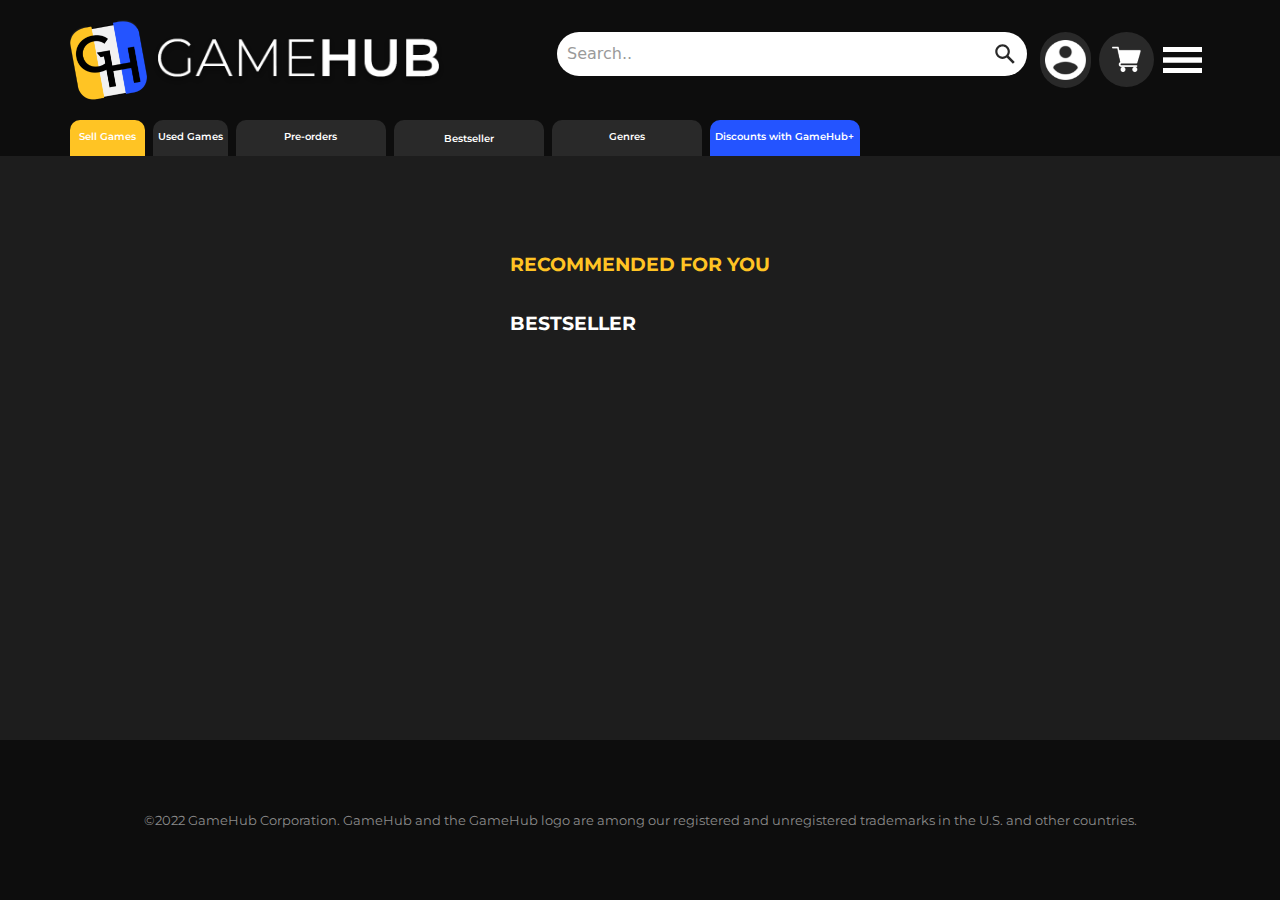
<file: index.html>
<!-- <!DOCTYPE html> -->
<html lang="en">
  <head>
    <meta charset="UTF-8" />
    <meta http-equiv="X-UA-Compatible" content="IE=edge" />
    <meta name="viewport" content="width=device-width, initial-scale=1.0" />
    <meta
      name="description"
      content="Buy and Sell games for a cheap and stable price only from GameHUB!"
    />
    <title>GameHub | Home</title>
    <link rel="stylesheet" href="./css/newheader.css" />
    <link rel="stylesheet" href="./css/styles.css" />
    <link rel="stylesheet" href="./css/index.css" />
    <link rel="stylesheet" href="./css/index-phone.css" />
    <link rel="stylesheet" href="./css/footer.css" />
    <link rel="preconnect" href="https://fonts.googleapis.com" />
    <link rel="preconnect" href="https://fonts.gstatic.com" crossorigin />
    <link
      href="https://fonts.googleapis.com/css2?family=Montserrat:wght@300;400;500;600;700&display=swap"
      rel="stylesheet"
    />
  </head>
  <body>
    <header>
      <div class="top_header">
        <div class="logo">
          <img
            class="logoimg"
            onclick="window.location.href='index.html';"
            src="./images/logo.png"
            alt="Logo"
          />
          <img
            class="textlogo"
            onclick="window.location.href='index.html';"
            src="./images/GAMEHUB.png"
            alt="Logo"
          />
        </div>
        <div class="top_side_header">
          <div class="search">
            <input
              type="text"
              placeholder="Search.."
              aria-label="Search through site content"
            />
            <button>
              <svg viewBox="0 0 1024 1024">
                <path
                  class="path1"
                  d="M848.471 928l-263.059-263.059c-48.941 36.706-110.118 55.059-177.412 55.059-171.294 0-312-140.706-312-312s140.706-312 312-312c171.294 0 312 140.706 312 312 0 67.294-24.471 128.471-55.059 177.412l263.059 263.059-79.529 79.529zM189.623 408.078c0 121.364 97.091 218.455 218.455 218.455s218.455-97.091 218.455-218.455c0-121.364-103.159-218.455-218.455-218.455-121.364 0-218.455 97.091-218.455 218.455z"
                ></path>
              </svg>
            </button>
          </div>
          <div class="TopButtons">
            <div class="sign_in">
              <img
                class="account"
                onclick="window.location.href='account.html';"
                src="images/account.png"
                alt=""
              />
              <!-- <img class="signicon" src="images/SignIn.png" alt="" /> -->
            </div>
            <div class="cartholder">
              <img
                class="cart"
                onclick="window.location.href='checkout.html';"
                src="images/cart.png"
                alt=""
              />
            </div>
            <div class="menyholder">
              <img class="meny" src="images/Menu.png" alt="" />
            </div>
          </div>
        </div>
      </div>

      <div class="phone_header">
        <a class="phone_menu" href=""><img src="images/Menu.png" alt="" /></a>
        <a class="phone_logo" href="index.html"
          ><img src="images/logo.png" alt=""
        /></a>
        <a class="phone_cart" href="checkout.html"
          ><img src="images/cart.png" alt=""
        /></a>
      </div>

      <nav class="main_buttons">
        <ul>
          <li class="sell" onclick="window.location.href='sell.html';">
            <a href="sell.html">Sell Games</a>
          </li>
          <li class="small" onclick="window.location.href='used.html';">
            <a href="used.html">Used Games</a>
          </li>
          <li class="preorder" onclick="window.location.href='preorder.html';">
            <a href="preorder.html">Pre-orders</a>
          </li>
          <li
            class="bestseller"
            onclick="window.location.href='bestseller.html';"
          >
            <a href="bestseller.html">Bestseller</a>
          </li>
          <li class="genre" onclick="window.location.href='genre.html';">
            <a href="genre.html">Genres</a>
          </li>
          <li class="plus" onclick="window.location.href='plus.html';">
            <a href="plus.html">Discounts with GameHub+</a>
          </li>
        </ul>
      </nav>
    </header>
    <main>
      <section class="new-release">
        <!--<h1>NEW RELEASES</h1>
        <div class="new-game" onclick="window.location.href='product.html';">
           <img class="game-img" src="images/Battlefield.png" alt="" />
          <div class="new-text">
            <h2>Battlefield 2042</h2>
            <h3>$70</h3>
          </div> 
        </div>-->
      </section>

      <section class="side-row"> 
        <section class="recommended">
          <h1>RECOMMENDED FOR YOU</h1>
          <div class="rec-row">
           <!--<div onclick="window.location.href='product.html';" class="row-game">
              <img src="images/Back4Blood.png" alt="" />
              <div class="row-text">
                <h2>Back 4 Blood</h2>
                <h3>$59</h3>
              </div>
            </div>

            <div
              onclick="window.location.href='product.html';"
              class="row-game"
            >
              <img src="images/Cyberpunk.png" alt="" />
              <div class="row-text">
                <h2>Cyberpunk 2077</h2>
                <h3>$49</h3>
              </div>
            </div>

            <div
              onclick="window.location.href='product.html';"
              class="row-game"
            >
              <img src="images/BattlefieldV.png" alt="" />
              <div class="row-text">
                <h2>Battlefield V</h2>
                <h3>$39</h3>
              </div>
            </div>

            <div
              onclick="window.location.href='product.html';"
              class="row-game"
            >
              <img src="images/SeaOfThieves.png" alt="" />
              <div class="row-text">
                <h2>Sea of Thieves</h2>
                <h3>$49</h3>
              </div>
            </div>-->
          </div>
        </section>

        <section class="bestseller">
          <h1>BESTSELLER</h1>
          <div class="best-row">
           <!-- <div onclick="window.location.href='product.html';" class="row-game">
              <img src="images/Minecraft.png" alt="" />
              <div class="row-text">
                <h2>Minecarft</h2>
                <h3>$20</h3>
              </div>
            </div>

            <div
              onclick="window.location.href='product.html';"
              class="row-game"
            >
              <img src="images/Sims4.png" alt="" />
              <div class="row-text">
                <h2>Sims 4</h2>
                <h3>$39</h3>
              </div>
            </div>

            <div
              onclick="window.location.href='product.html';"
              class="row-game"
            >
              <img src="images/DeadByDaylight.png" alt="" />
              <div class="row-text">
                <h2>Dead by Daylight</h2>
                <h3>$25</h3>
              </div>
            </div>

            <div
              onclick="window.location.href='product.html';"
              class="row-game"
            >
              <img src="images/NoManSky.png" alt="" />
              <div class="row-text">
                <h2>No Man's Sky</h2>
                <h3>$40</h3>
              </div>
            </div>-->
          </div>
        </section>
      </section>

      <section class="phone-box">
        <img class="phone-logo" src="images/GAMEHUB.png" alt="" />

        <div onclick="window.location.href='product.html';" class="phone-game">
          <img src="images/PhoneBacvk4Blood.png" alt="" />
          <div class="game-container">
            <h1>Back 4 Blood</h1>
            <h2>$59</h2>
          </div>
        </div>

        <div onclick="window.location.href='product.html';" class="phone-game">
          <img src="images/PhoneFarCry.png" alt="" />
          <div class="game-container">
            <h1>Far Cry 6</h1>
            <h2>$59</h2>
          </div>
        </div>

        <div onclick="window.location.href='product.html';" class="phone-game">
          <img src="images/PhoneNewWorld.png" alt="" />
          <div class="game-container">
            <h1>New World</h1>
            <h2>$59</h2>
          </div>
        </div>
      </section>
    </main>
    <footer>
      <div class="footer-container">
        ©2022 GameHub Corporation. GameHub and the GameHub logo are among our registered and unregistered trademarks in the U.S. and other countries.
      </div>

      <div class="phone_bottom">
        <a class="phone_home" href="index.html"
          ><img src="images/PhoneHome.png" alt=""
        /></a>
        <a class="phone_search" href=""
          ><img src="images/PhoneSearch.png" alt=""
        /></a>
        <a class="phone_account" href="account.html"
          ><img src="images/PhoneAcc.png" alt=""
        /></a>
      </div>
    </footer>
    <script>
      (function (h, o, t, j, a, r) {
        h.hj =
          h.hj ||
          function () {
            (h.hj.q = h.hj.q || []).push(arguments);
          };
        h._hjSettings = { hjid: 2895218, hjsv: 6 };
        a = o.getElementsByTagName("head")[0];
        r = o.createElement("script");
        r.async = 1;
        r.src = t + h._hjSettings.hjid + j + h._hjSettings.hjsv;
        a.appendChild(r);
      })(window, document, "https://static.hotjar.com/c/hotjar-", ".js?sv=");
    </script>
    <script src="../js/index.js"></script>
  </body>
</html>
</file>
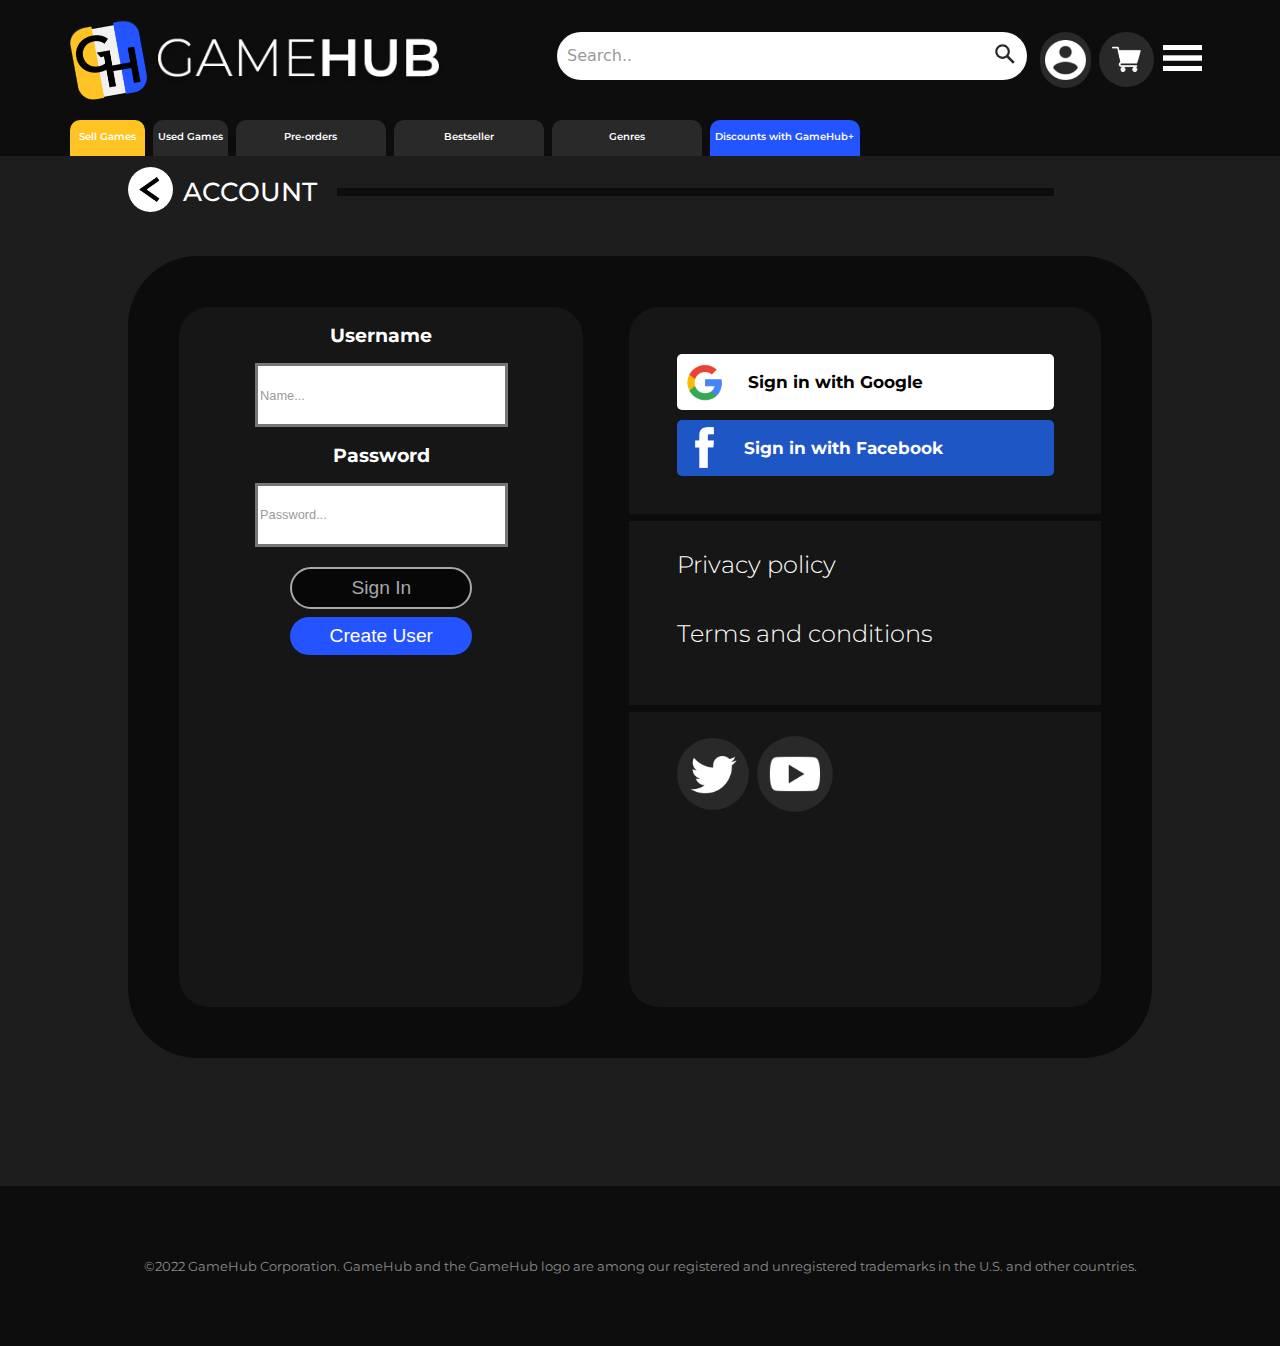
<file: account.html>
<!DOCTYPE html>
<html lang="en">
  <head>
    <meta charset="UTF-8" />
    <meta http-equiv="X-UA-Compatible" content="IE=edge" />
    <meta name="viewport" content="width=device-width, initial-scale=1.0" />
    <meta
      name="description"
      content="Sign in or create an account for free!"
    />
    <title>Sell Games | GameHub</title>
    <link rel="stylesheet" href="./css/styles.css" />
    <link rel="stylesheet" href="./css/newheader.css" />
    <link rel="stylesheet" href="./css/account.css" />
    <link rel="stylesheet" href="./css/account-phone.css" />
    <link rel="stylesheet" href="./css/footer.css" />
    <link rel="preconnect" href="https://fonts.googleapis.com" />
    <link rel="preconnect" href="https://fonts.gstatic.com" crossorigin />
    <link
      href="https://fonts.googleapis.com/css2?family=Montserrat:wght@300;400;500;600;700&display=swap"
      rel="stylesheet"
    />
  </head>
  <body>
    <header>
      <div class="top_header">
        <div class="logo">
          <img
            class="logoimg"
            onclick="window.location.href='index.html';"
            src="./images/logo.png"
            alt="Logo"
          />
          <img
            class="textlogo"
            onclick="window.location.href='index.html';"
            src="./images/GAMEHUB.png"
            alt="Logo"
          />
        </div>
        <div class="top_side_header">
          <div class="search">
            <input
              type="text"
              placeholder="Search.."
              aria-label="Search through site content"
            />
            <button>
              <svg viewBox="0 0 1024 1024">
                <path
                  class="path1"
                  d="M848.471 928l-263.059-263.059c-48.941 36.706-110.118 55.059-177.412 55.059-171.294 0-312-140.706-312-312s140.706-312 312-312c171.294 0 312 140.706 312 312 0 67.294-24.471 128.471-55.059 177.412l263.059 263.059-79.529 79.529zM189.623 408.078c0 121.364 97.091 218.455 218.455 218.455s218.455-97.091 218.455-218.455c0-121.364-103.159-218.455-218.455-218.455-121.364 0-218.455 97.091-218.455 218.455z"
                ></path>
              </svg>
            </button>
          </div>
          <div class="TopButtons">
            <div class="sign_in">
              <img
                class="account"
                onclick="window.location.href='account.html';"
                src="images/account.png"
                alt=""
              />
              <!-- <img class="signicon" src="images/SignIn.png" alt="" /> -->
            </div>
            <div class="cartholder">
              <img
                class="cart"
                onclick="window.location.href='checkout.html';"
                src="images/cart.png"
                alt=""
              />
            </div>
            <div class="menyholder">
              <img class="meny" src="images/Menu.png" alt="" />
            </div>
          </div>
        </div>
      </div>

      <div class="phone_header">
        <a class="phone_menu" href=""><img src="images/Menu.png" alt="" /></a>
        <a class="phone_logo" href="index.html"
          ><img src="images/logo.png" alt=""
        /></a>
        <a class="phone_cart" href="checkout.html"
          ><img src="images/cart.png" alt=""
        /></a>
      </div>

      <nav class="main_buttons">
        <ul>
          <li class="sell" onclick="window.location.href='sell.html';">
            <a href="sell.html">Sell Games</a>
          </li>
          <li class="small" onclick="window.location.href='used.html';">
            <a href="used.html">Used Games</a>
          </li>
          <li class="preorder" onclick="window.location.href='preorder.html';">
            <a href="preorder.html">Pre-orders</a>
          </li>
          <li
            class="bestseller"
            onclick="window.location.href='bestseller.html';"
          >
            <a href="bestseller.html">Bestseller</a>
          </li>
          <li class="genre" onclick="window.location.href='genre.html';">
            <a href="genre.html">Genres</a>
          </li>
          <li class="plus" onclick="window.location.href='plus.html';">
            <a href="plus.html">Discounts with GameHub+</a>
          </li>
        </ul>
      </nav>
    </header>
    <main>
      <section class="return_line">
        <a href="index.html"
          ><img class="return_arrow" src="images/ArrowLeft.png" alt=""
        /></a>
        <h2>ACCOUNT</h2>
        <div class="line"></div>
      </section>

      <section class="main-box">
        <div class="user-box">
          <h2>Username</h2>
          <input placeholder="Name..." type="text" name="" id="" />
          <h2>Password</h2>
          <input placeholder="Password..." type="password" name="" id="" />

          <button class="sign-in">Sign In</button>
          <button class="create-user" onclick="window.location.href='createuser.html';">Create User</button>
        </div>
        <div class="signin-box">
          <div class="log-socials">
            <div class="google">
              <img src="images/google-icon.png" alt="" />
              <h3>Sign in with Google</h3>
            </div>
            <div class="facebook">
              <img src="images/facebook-512.png" alt="" />
              <h3>Sign in with Facebook</h3>
            </div>
          </div>
          <div class="small-line"></div>
          <div class="terms">
            <h2>Privacy policy</h2>
            <h2>Terms and conditions</h2>
          </div>
          <div class="small-line"></div>
          <div class="social">
            <img src="images/Icon-Twitter.png" alt="">
            <img src="images/Icon-YouTube.png" alt="">
          </div>
        </div>
      </section>

      <section class="phone-box">
        <div class="phone-user">
          <h2>Username</h2>
          <input placeholder="Name..." type="text" name="" id="" />
          <h2>Password</h2>
          <input placeholder="Password..." type="password" name="" id="" />

          <button class="sign-in">Sign In</button>
          <button class="create-user" onclick="window.location.href='createuser.html';">Create User</button>
        </div>

        <div class="signin-box">
          <div class="log-socials">
            <div class="google">
              <img src="images/google-icon.png" alt="" />
              <h3>Sign in with Google</h3>
            </div>
            <div class="facebook">
              <img src="images/facebook-512.png" alt="" />
              <h3>Sign in with Facebook</h3>
            </div>
          </div>
          <div class="small-line"></div>
          <div class="terms">
            <h2>Privacy policy</h2>
            <h2>Terms and conditions</h2>
          </div>
          <div class="small-line"></div>
          <div class="social">
            <img src="images/Icon-Twitter.png" alt="">
            <img src="images/Icon-YouTube.png" alt="">
          </div>
        </div>
      </section>
    </main>
    <footer>
      <div class="footer-container">
        ©2022 GameHub Corporation. GameHub and the GameHub logo are among our registered and unregistered trademarks in the U.S. and other countries.
      </div>

      <div class="phone_bottom">
        <a class="phone_home" href="index.html"
          ><img src="images/PhoneHome.png" alt=""
        /></a>
        <a class="phone_search" href=""
          ><img src="images/PhoneSearch.png" alt=""
        /></a>
        <a class="phone_account" href="account.html"
          ><img src="images/PhoneAcc.png" alt=""
        /></a>
      </div>
    </footer>
    <script>
      (function(h,o,t,j,a,r){
          h.hj=h.hj||function(){(h.hj.q=h.hj.q||[]).push(arguments)};
          h._hjSettings={hjid:2895218,hjsv:6};
          a=o.getElementsByTagName('head')[0];
          r=o.createElement('script');r.async=1;
          r.src=t+h._hjSettings.hjid+j+h._hjSettings.hjsv;
          a.appendChild(r);
      })(window,document,'https://static.hotjar.com/c/hotjar-','.js?sv=');
    </script>
  </body>
</html>
</file>
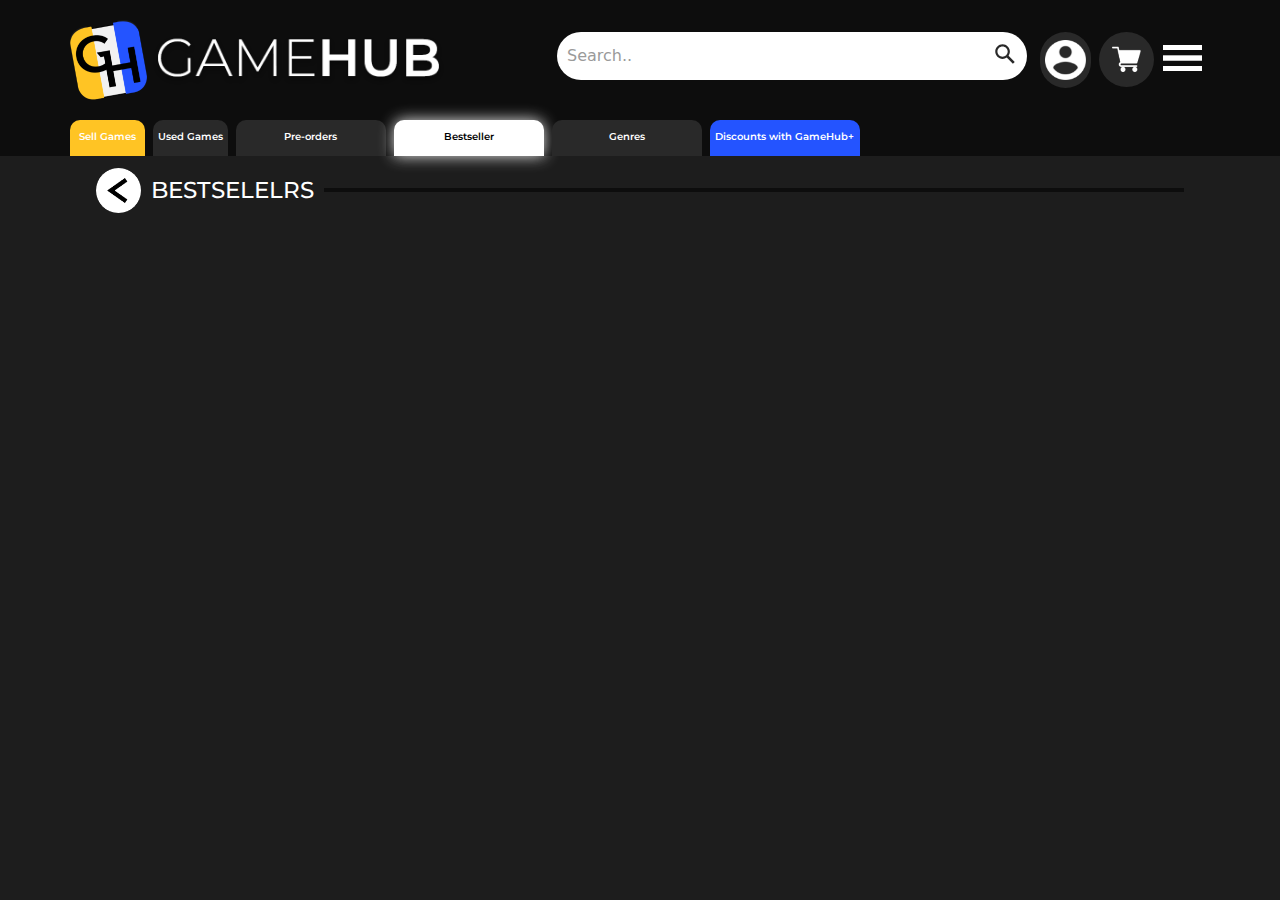
<file: bestseller.html>
<!DOCTYPE html>
<html lang="en">
  <head>
    <meta charset="UTF-8" />
    <meta http-equiv="X-UA-Compatible" content="IE=edge" />
    <meta name="viewport" content="width=device-width, initial-scale=1.0" />
    <meta
      name="description"
      content="The Bestselling games are shown here! Take a look!"
    />
    <title>Bestseller | GameHub</title>
    <link rel="stylesheet" href="./css/styles.css" />
    <link rel="stylesheet" href="./css/newheader.css" />
    <link rel="stylesheet" href="./css/bestseller.css" />
    <link rel="stylesheet" href="./css/game-row-phone.css" />
    <link rel="stylesheet" href="./css/footer.css" />
    <link rel="preconnect" href="https://fonts.googleapis.com" />
    <link rel="preconnect" href="https://fonts.gstatic.com" crossorigin />
    <link
      href="https://fonts.googleapis.com/css2?family=Montserrat:wght@300;400;500;600;700&display=swap"
      rel="stylesheet"
    />
  </head>
  <body>
    <header>
      <div class="top_header">
        <div class="logo">
          <img
            class="logoimg"
            onclick="window.location.href='index.html';"
            src="./images/logo.png"
            alt="Logo"
          />
          <img
            class="textlogo"
            onclick="window.location.href='index.html';"
            src="./images/GAMEHUB.png"
            alt="Logo"
          />
        </div>
        <div class="top_side_header">
          <div class="search">
            <input
              type="text"
              placeholder="Search.."
              aria-label="Search through site content"
            />
            <button>
              <svg viewBox="0 0 1024 1024">
                <path
                  class="path1"
                  d="M848.471 928l-263.059-263.059c-48.941 36.706-110.118 55.059-177.412 55.059-171.294 0-312-140.706-312-312s140.706-312 312-312c171.294 0 312 140.706 312 312 0 67.294-24.471 128.471-55.059 177.412l263.059 263.059-79.529 79.529zM189.623 408.078c0 121.364 97.091 218.455 218.455 218.455s218.455-97.091 218.455-218.455c0-121.364-103.159-218.455-218.455-218.455-121.364 0-218.455 97.091-218.455 218.455z"
                ></path>
              </svg>
            </button>
          </div>
          <div class="TopButtons">
            <div class="sign_in">
              <img
                class="account"
                onclick="window.location.href='account.html';"
                src="images/account.png"
                alt=""
              />
              <!-- <img class="signicon" src="images/SignIn.png" alt="" /> -->
            </div>
            <div class="cartholder">
              <img
                class="cart"
                onclick="window.location.href='checkout.html';"
                src="images/cart.png"
                alt=""
              />
            </div>
            <div class="menyholder">
              <img class="meny" src="images/Menu.png" alt="" />
            </div>
          </div>
        </div>
      </div>

      <div class="phone_header">
        <a class="phone_menu" href=""><img src="images/Menu.png" alt="" /></a>
        <a class="phone_logo" href="index.html"
          ><img src="images/logo.png" alt=""
        /></a>
        <a class="phone_cart" href="checkout.html"
          ><img src="images/cart.png" alt=""
        /></a>
      </div>

      <nav class="main_buttons">
        <ul>
          <li class="sell" onclick="window.location.href='sell.html';">
            <a href="sell.html">Sell Games</a>
          </li>
          <li class="small" onclick="window.location.href='used.html';">
            <a href="used.html">Used Games</a>
          </li>
          <li class="preorder" onclick="window.location.href='preorder.html';">
            <a href="preorder.html">Pre-orders</a>
          </li>
          <li
            class="bestseller"
            onclick="window.location.href='bestseller.html';"
          >
            <a href="bestseller.html">Bestseller</a>
          </li>
          <li class="genre" onclick="window.location.href='genre.html';">
            <a href="genre.html">Genres</a>
          </li>
          <li class="plus" onclick="window.location.href='plus.html';">
            <a href="plus.html">Discounts with GameHub+</a>
          </li>
        </ul>
      </nav>
    </header>

    <main>
      <section class="return_line">
        <img onclick="window.location.href='index.html';" class="return_arrow" src="images/ArrowLeft.png" alt="" />
        <h2>BESTSELELRS</h2>
        <div class="line"></div>
      </section>

      <section class="preorder-row">
        <!-- <div class="pre-game">
           <div class="game-brand">
            <a href="product.html"
              ><img src="images/pre-order/back4blood.png" alt=""
            /></a>
            <h1>Back 4 Blood</h1>
            <h3>Available on:</h3>
          </div>
          <div class="pre-price">
            <img src="images/steam.png" alt="" />
            <img src="images/ps4.png" alt="" />
            <img src="images/xbox.png" alt="" />
            <img src="images/nintendo.png" alt="" />
            <button onclick="window.location.href='product.html';">$59</button>
          </div> 
        </div> -->
      </section>
    </main>

    <footer>
      <!-- <div class="footer-container">
        ©2022 GameHub Corporation. GameHub and the GameHub logo are among our registered and unregistered trademarks in the U.S. and other countries.
      </div> -->

      <div class="phone_bottom">
        <a class="phone_home" href="index.html"
          ><img src="images/PhoneHome.png" alt=""
        /></a>
        <a class="phone_search" href=""
          ><img src="images/PhoneSearch.png" alt=""
        /></a>
        <a class="phone_account" href="account.html"
          ><img src="images/PhoneAcc.png" alt=""
        /></a>
      </div>
    </footer>
    <script>
      (function(h,o,t,j,a,r){
          h.hj=h.hj||function(){(h.hj.q=h.hj.q||[]).push(arguments)};
          h._hjSettings={hjid:2895218,hjsv:6};
          a=o.getElementsByTagName('head')[0];
          r=o.createElement('script');r.async=1;
          r.src=t+h._hjSettings.hjid+j+h._hjSettings.hjsv;
          a.appendChild(r);
      })(window,document,'https://static.hotjar.com/c/hotjar-','.js?sv=');
    </script>
    <script src="../js/bestseller.js"></script>
  </body>
</html>
</file>
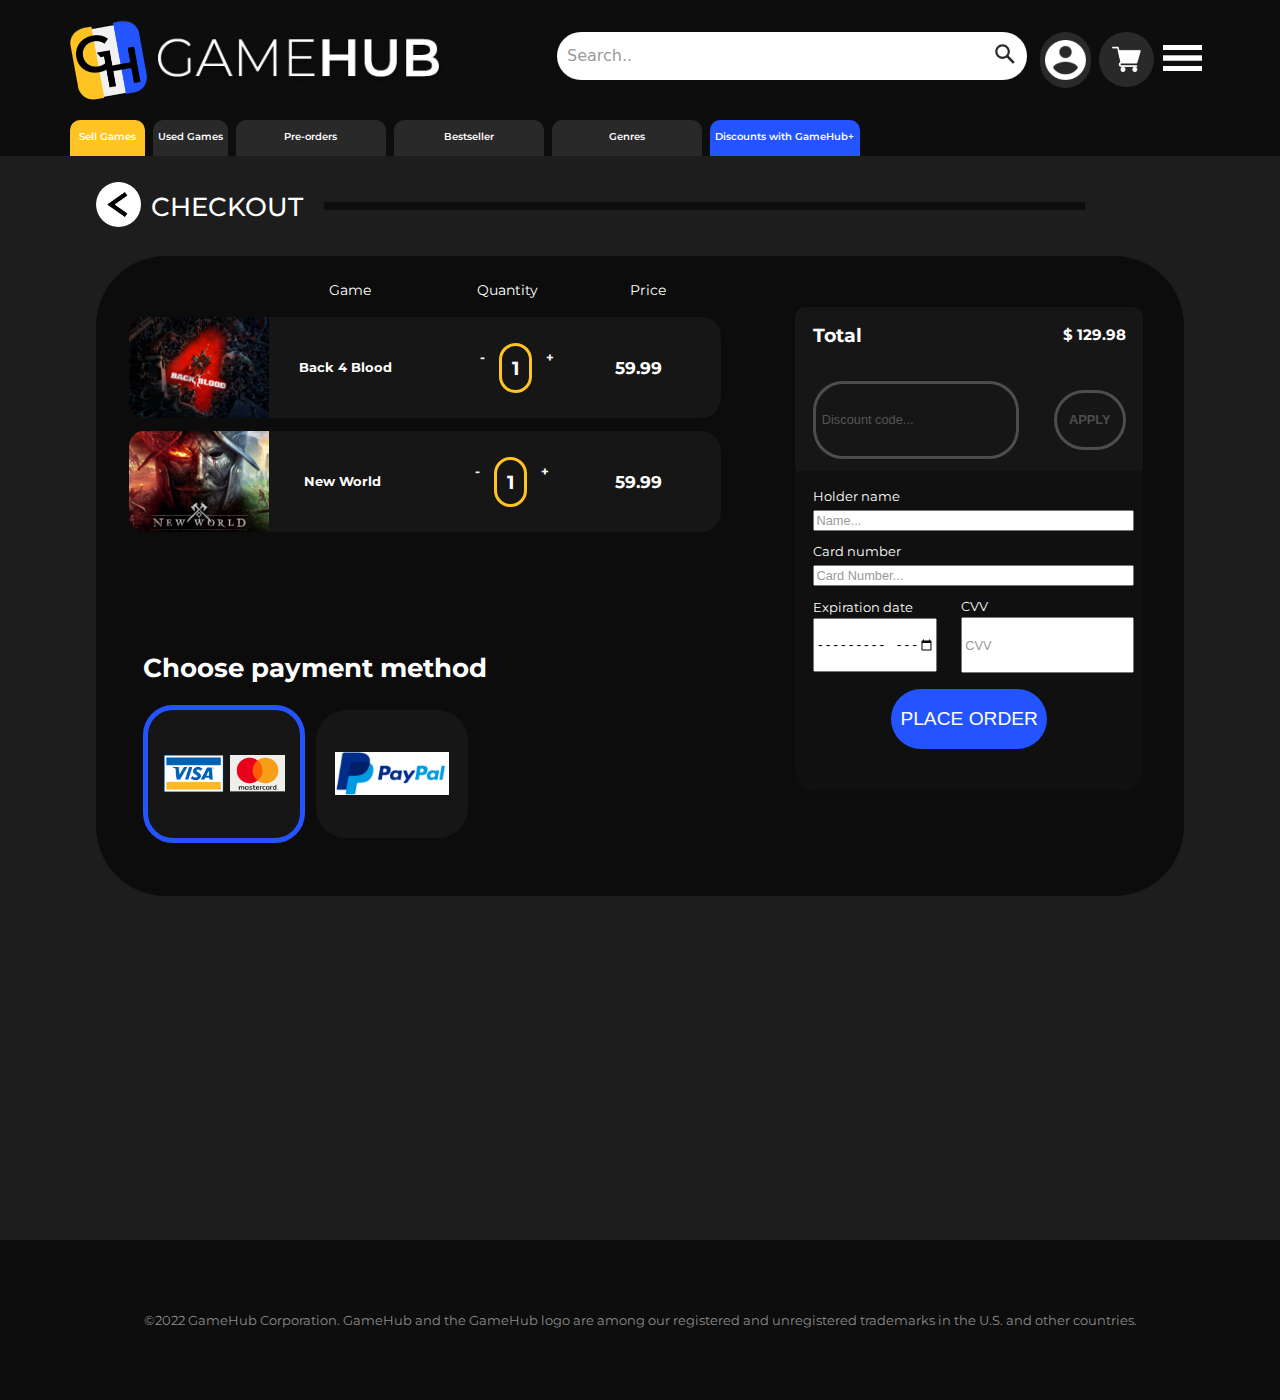
<file: checkout.html>
<!DOCTYPE html>
<html lang="en">
  <head>
    <meta charset="UTF-8" />
    <meta http-equiv="X-UA-Compatible" content="IE=edge" />
    <meta name="viewport" content="width=device-width, initial-scale=1.0" />
    <meta
      name="description"
      content="Your transaction is in safe hands, that we can guarantee!"
    />
    <title>Checkout | GameHub</title>
    <link rel="stylesheet" href="./css/styles.css" />
    <link rel="stylesheet" href="./css/newheader.css" />
    <link rel="stylesheet" href="./css/checkout.css" />
    <link rel="stylesheet" href="./css/checkout-phone.css" />
    <link rel="stylesheet" href="./css/footer.css" />
    <link rel="preconnect" href="https://fonts.googleapis.com" />
    <link rel="preconnect" href="https://fonts.gstatic.com" crossorigin />
    <link
      href="https://fonts.googleapis.com/css2?family=Montserrat:wght@300;400;500;600;700&display=swap"
      rel="stylesheet"
    />
  </head>
  <body>
    <header>
      <div class="top_header">
        <div class="logo">
          <img
            class="logoimg"
            onclick="window.location.href='index.html';"
            src="./images/logo.png"
            alt="Logo"
          />
          <img
            class="textlogo"
            onclick="window.location.href='index.html';"
            src="./images/GAMEHUB.png"
            alt="Logo"
          />
        </div>
        <div class="top_side_header">
          <div class="search">
            <input
              type="text"
              placeholder="Search.."
              aria-label="Search through site content"
            />
            <button>
              <svg viewBox="0 0 1024 1024">
                <path
                  class="path1"
                  d="M848.471 928l-263.059-263.059c-48.941 36.706-110.118 55.059-177.412 55.059-171.294 0-312-140.706-312-312s140.706-312 312-312c171.294 0 312 140.706 312 312 0 67.294-24.471 128.471-55.059 177.412l263.059 263.059-79.529 79.529zM189.623 408.078c0 121.364 97.091 218.455 218.455 218.455s218.455-97.091 218.455-218.455c0-121.364-103.159-218.455-218.455-218.455-121.364 0-218.455 97.091-218.455 218.455z"
                ></path>
              </svg>
            </button>
          </div>
          <div class="TopButtons">
            <div class="sign_in">
              <img
                class="account"
                onclick="window.location.href='account.html';"
                src="images/account.png"
                alt=""
              />
              <!-- <img class="signicon" src="images/SignIn.png" alt="" /> -->
            </div>
            <div class="cartholder">
              <img
                class="cart"
                onclick="window.location.href='checkout.html';"
                src="images/cart.png"
                alt=""
              />
            </div>
            <div class="menyholder">
              <img class="meny" src="images/Menu.png" alt="" />
            </div>
          </div>
        </div>
      </div>

      <div class="phone_header">
        <a class="phone_menu" href=""><img src="images/Menu.png" alt="" /></a>
        <a class="phone_logo" href="index.html"
          ><img src="images/logo.png" alt=""
        /></a>
        <a class="phone_cart" href="checkout.html"
          ><img src="images/cart.png" alt=""
        /></a>
      </div>

      <nav class="main_buttons">
        <ul>
          <li class="sell" onclick="window.location.href='sell.html';">
            <a href="sell.html">Sell Games</a>
          </li>
          <li class="small" onclick="window.location.href='used.html';">
            <a href="used.html">Used Games</a>
          </li>
          <li class="preorder" onclick="window.location.href='preorder.html';">
            <a href="preorder.html">Pre-orders</a>
          </li>
          <li
            class="bestseller"
            onclick="window.location.href='bestseller.html';"
          >
            <a href="bestseller.html">Bestseller</a>
          </li>
          <li class="genre" onclick="window.location.href='genre.html';">
            <a href="genre.html">Genres</a>
          </li>
          <li class="plus" onclick="window.location.href='plus.html';">
            <a href="plus.html">Discounts with GameHub+</a>
          </li>
        </ul>
      </nav>
    </header>

    <main>
      <section class="return_line">
        <a href="product.html"
          ><img class="return_arrow" src="images/ArrowLeft.png" alt=""
        /></a>
        <h2>CHECKOUT</h2>
        <div class="line"></div>
      </section>

      <section class="main-box">
        <div class="product-line">
          <div class="top-text">
            <h2 class="text-game">Game</h2>
            <h2 class="text-quantity">Quantity</h2>
            <h2 class="text-price">Price</h2>
          </div>
          <div class="product-game">
            <img src="images/B4BCheckout.png" alt="" />
            <h1>Back 4 Blood</h1>
            <div class="quantity">
              <h5>-</h5>
              <h4>1</h4>
              <h5>+</h5>
            </div>
            <h2>59.99</h2>
          </div>

          <div class="product-game">
            <img src="images/NewWorldCheckout.png" alt="" />
            <h1>New World</h1>
            <div class="quantity">
              <h5>-</h5>
              <h4>1</h4>
              <h5>+</h5>
            </div>
            <h2>59.99</h2>
          </div>
        </div>
        <div class="summary">
          <div class="total">
            <div class="total-text">
              <h2>Total</h2>
              <h3>$ 129.98</h3>
            </div>
            <div class="discount">
              <input placeholder="Discount code..." type="text">
              <button> APPLY</button>
            </div>
          </div>
          <div class="credit-info">
            <form action="">
              <div class="name-number">
                <div class="credit-name">
                  <p>Holder name</p>
                  <input placeholder="Name..." type="text" />
                </div>
                <div class="credit-number">
                  <p>Card number</p>
                <input placeholder="Card Number..." type="number" />
                </div>
              </div>
              <div class="date-cvv">
                <div class="credit-date">
                  <p>Expiration date</p>
                  <input placeholder="MM/YY" type="month" />
                </div>
                <div class="credit-cvv">
                  <p>CVV</p>
                  <input placeholder="CVV" type="number" />
                </div>
              </div>
              <div class="order-button">
                <input class="credit-order" type="submit" value="PLACE ORDER" />
              </div>
            </form>
          </div>
        </div>
        <div class="method">
            <h2>Choose payment method</h2>
            <div class="method-stuff">
              <div class="visa-method">
                <img src="images/VisaAndMaster.png" alt="" />
              </div>
              <div class="paypal-method">
                <img src="images/paypal-logo.png" alt="" />
              </div>
              

            </div>
          </div>
        </div>
      </section>

      <section class="phone-box">
        <img onclick="window.location.href='product.html';" class="phone-back" src="images/phone-back.png" alt="">
        <div class="phone-game">
          <img class="gamelogo" src="images/B4BCheckout.png" alt="">
          <h2>Back 4 Blood</h2>
          <h3>59.99$</h3>
          <img class="trash" src="images/Trash.png" alt="">
        </div>

        <div class="phone-game">
          <img class="gamelogo" src="images/NewWorldCheckout.png" alt="">
          <h2>New World</h2>
          <h3>59.99$</h3>
          <img class="trash" src="images/Trash.png" alt="">
        </div>

      </section>
      <section class="phone-credit">
        <div class="total-text">
          <h2>Total</h2>
          <h3>$ 129.98</h3>
        </div>
        <div class="phone-method">
          <h2>Choose payment method</h2>
            <div class="method-stuff">
              <div class="visa-method">
                <img src="images/VisaAndMaster.png" alt="" />
              </div>
              <div class="paypal-method">
                <img src="images/paypal-logo.png" alt="" />
              </div>
            </div>
        </div>

        <div class="credit-info">
          <form action="">
            <div class="name-number">
              <div class="credit-name">
                <p>Holder name</p>
                <input placeholder="Name..." type="text" />
              </div>
              <div class="credit-number">
                <p>Card number</p>
              <input placeholder="Card Number..." type="number" />
              </div>
            </div>
            <div class="date-cvv">
              <div class="credit-date">
                <p>Expiration date</p>
                <input placeholder="MM/YY" type="month" />
              </div>
              <div class="credit-cvv">
                <p>CVV</p>
                <input placeholder="CVV" type="number" />
              </div>
            </div>
            <div class="order-button">
              <input class="credit-order" type="submit" value="PLACE ORDER" />
            </div>
          </form>
        </div>
      </section>
    </main>

    <footer>
      <div class="footer-container">
        ©2022 GameHub Corporation. GameHub and the GameHub logo are among our registered and unregistered trademarks in the U.S. and other countries.
      </div>

      <div class="phone_bottom">
        <a class="phone_home" href="index.html"
          ><img src="images/PhoneHome.png" alt=""
        /></a>
        <a class="phone_search" href=""
          ><img src="images/PhoneSearch.png" alt=""
        /></a>
        <a class="phone_account" href="account.html"
          ><img src="images/PhoneAcc.png" alt=""
        /></a>
      </div>
    </footer>
    <script>
      (function(h,o,t,j,a,r){
          h.hj=h.hj||function(){(h.hj.q=h.hj.q||[]).push(arguments)};
          h._hjSettings={hjid:2895218,hjsv:6};
          a=o.getElementsByTagName('head')[0];
          r=o.createElement('script');r.async=1;
          r.src=t+h._hjSettings.hjid+j+h._hjSettings.hjsv;
          a.appendChild(r);
      })(window,document,'https://static.hotjar.com/c/hotjar-','.js?sv=');
    </script>
  </body>
</html>
</file>
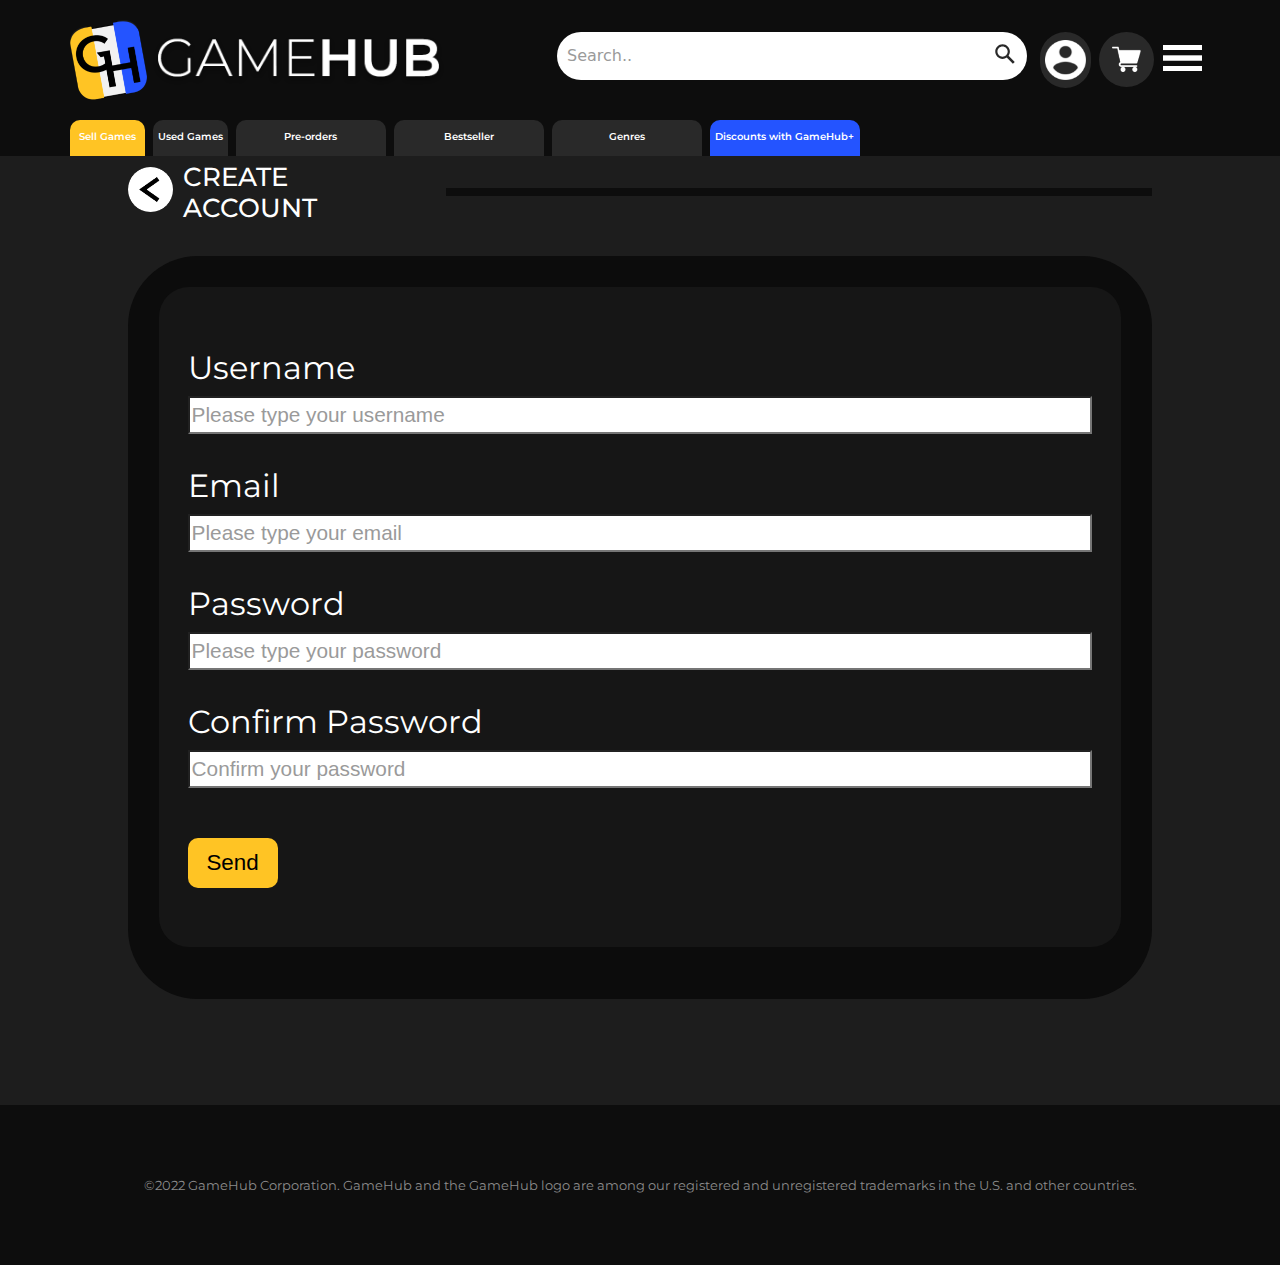
<file: createuser.html>
<!DOCTYPE html>
<html lang="en">
<head>
    <meta charset="UTF-8" />
    <meta http-equiv="X-UA-Compatible" content="IE=edge" />
    <meta name="viewport" content="width=device-width, initial-scale=1.0" />
    <meta
      name="description"
      content="Create an account."
    />
    <title>Create account | GameHub</title>
    <link rel="stylesheet" href="./css/styles.css" />
    <link rel="stylesheet" href="./css/newheader.css" />
    <link rel="stylesheet" href="./css/createuser.css">
    <link rel="stylesheet" href="./css/createuser-phone.css">
    <link rel="stylesheet" href="./css/footer.css" />
    <link rel="preconnect" href="https://fonts.googleapis.com" />
    <link rel="preconnect" href="https://fonts.gstatic.com" crossorigin />
    <link
      href="https://fonts.googleapis.com/css2?family=Montserrat:wght@300;400;500;600;700&display=swap"
      rel="stylesheet"
    />
</head>
<body>
    <header>
        <div class="top_header">
          <div class="logo">
            <img
              class="logoimg"
              onclick="window.location.href='index.html';"
              src="./images/logo.png"
              alt="Logo"
            />
            <img
              class="textlogo"
              onclick="window.location.href='index.html';"
              src="./images/GAMEHUB.png"
              alt="Logo"
            />
          </div>
          <div class="top_side_header">
            <div class="search">
              <input
                type="text"
                placeholder="Search.."
                aria-label="Search through site content"
              />
              <button>
                <svg viewBox="0 0 1024 1024">
                  <path
                    class="path1"
                    d="M848.471 928l-263.059-263.059c-48.941 36.706-110.118 55.059-177.412 55.059-171.294 0-312-140.706-312-312s140.706-312 312-312c171.294 0 312 140.706 312 312 0 67.294-24.471 128.471-55.059 177.412l263.059 263.059-79.529 79.529zM189.623 408.078c0 121.364 97.091 218.455 218.455 218.455s218.455-97.091 218.455-218.455c0-121.364-103.159-218.455-218.455-218.455-121.364 0-218.455 97.091-218.455 218.455z"
                  ></path>
                </svg>
              </button>
            </div>
            <div class="TopButtons">
              <div class="sign_in">
                <img
                  class="account"
                  onclick="window.location.href='account.html';"
                  src="images/account.png"
                  alt=""
                />
                <!-- <img class="signicon" src="images/SignIn.png" alt="" /> -->
              </div>
              <div class="cartholder">
                <img
                  class="cart"
                  onclick="window.location.href='checkout.html';"
                  src="images/cart.png"
                  alt=""
                />
              </div>
              <div class="menyholder">
                <img class="meny" src="images/Menu.png" alt="" />
              </div>
            </div>
          </div>
        </div>
  
        <div class="phone_header">
          <a class="phone_menu" href=""><img src="images/Menu.png" alt="" /></a>
          <a class="phone_logo" href="index.html"
            ><img src="images/logo.png" alt=""
          /></a>
          <a class="phone_cart" href="checkout.html"
            ><img src="images/cart.png" alt=""
          /></a>
        </div>
  
        <nav class="main_buttons">
          <ul>
            <li class="sell" onclick="window.location.href='sell.html';">
              <a href="sell.html">Sell Games</a>
            </li>
            <li class="small" onclick="window.location.href='used.html';">
              <a href="used.html">Used Games</a>
            </li>
            <li class="preorder" onclick="window.location.href='preorder.html';">
              <a href="preorder.html">Pre-orders</a>
            </li>
            <li
              class="bestseller"
              onclick="window.location.href='bestseller.html';"
            >
              <a href="bestseller.html">Bestseller</a>
            </li>
            <li class="genre" onclick="window.location.href='genre.html';">
              <a href="genre.html">Genres</a>
            </li>
            <li class="plus" onclick="window.location.href='plus.html';">
              <a href="plus.html">Discounts with GameHub+</a>
            </li>
          </ul>
        </nav>
      </header>

      <main>
        <section class="return_line">
            <a href="index.html"
              ><img class="return_arrow" src="images/ArrowLeft.png" alt=""
            /></a>
            <h2>CREATE ACCOUNT</h2>
            <div class="line"></div>
          </section>

          <section class="main-box">
                <div class="create-container">
                    <form id="contact-base">
                        <div id="success">
                            Account Created!
                        </div>
                        <p>Username</p>
                        <input type="text" placeholder="Please type your username" id="contact-name">
                        <div class="form-error" id="nameError">Please enter a username</div>
        
                        <p>Email</p>
                        <input type="text" placeholder="Please type your email" id="contact-email">
                        <div class="form-error" id="emailError">Please enter a valid email address</div>
        
                        <p>Password</p>
                        <input type="password" placeholder="Please type your password" id="contact-password">
                        <div class="form-error" id="passwordError">Minimum 3 characters</div>

                        <p>Confirm Password</p>
                        <input type="password" placeholder="Confirm your password" id="contact-confirmpassword">
                        <div class="form-error" id="confirmError">Password doesn't match</div>
                        
        
                        <button>Send</button>
                    </form>
                </div>
          </section>
      </main>

      <footer>
        <div class="footer-container">
            ©2022 GameHub Corporation. GameHub and the GameHub logo are among our registered and unregistered trademarks in the U.S. and other countries.
          </div>

        <div class="phone_bottom">
          <a class="phone_home" href="index.html"
            ><img src="images/PhoneHome.png" alt=""
          /></a>
          <a class="phone_search" href=""
            ><img src="images/PhoneSearch.png" alt=""
          /></a>
          <a class="phone_account" href="account.html"
            ><img src="images/PhoneAcc.png" alt=""
          /></a>
        </div>
      </footer>
      <script>
        (function(h,o,t,j,a,r){
            h.hj=h.hj||function(){(h.hj.q=h.hj.q||[]).push(arguments)};
            h._hjSettings={hjid:2895218,hjsv:6};
            a=o.getElementsByTagName('head')[0];
            r=o.createElement('script');r.async=1;
            r.src=t+h._hjSettings.hjid+j+h._hjSettings.hjsv;
            a.appendChild(r);
        })(window,document,'https://static.hotjar.com/c/hotjar-','.js?sv=');
      </script>
      <script src="js/contact.js"></script>
</body>
</html>
</file>
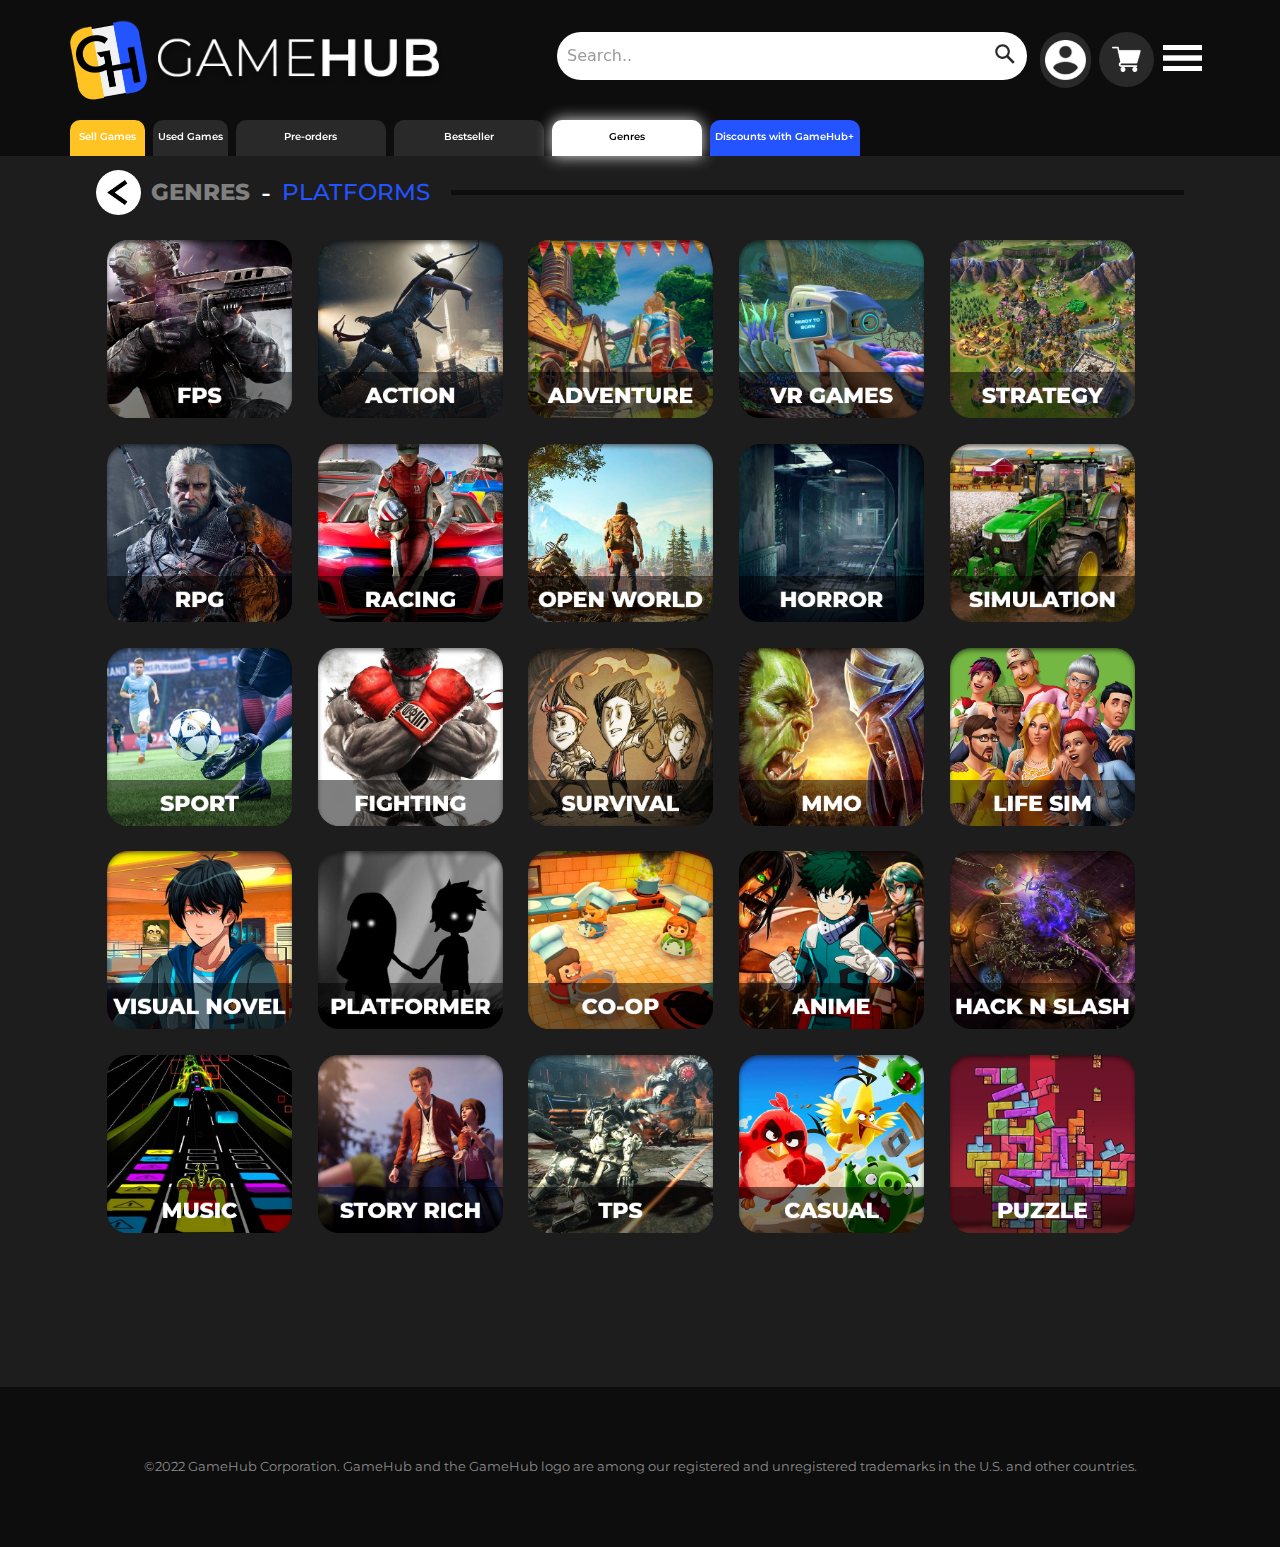
<file: genre.html>
<!DOCTYPE html>
<html lang="en">
<head>
    <meta charset="UTF-8">
    <meta http-equiv="X-UA-Compatible" content="IE=edge">
    <meta name="viewport" content="width=device-width, initial-scale=1.0">
    <meta
      name="description"
      content="Sort by Genre."
    />
    <title>Genres | GameHub</title>
    <link rel="stylesheet" href="./css/styles.css" />
    <link rel="stylesheet" href="./css/newheader.css" />
    <link rel="stylesheet" href="./css/genre.css" />
    <link rel="stylesheet" href="./css/footer.css" />
    <link rel="stylesheet" href="./css/genre-phone.css" />
    <link rel="preconnect" href="https://fonts.googleapis.com" />
    <link rel="preconnect" href="https://fonts.gstatic.com" crossorigin />
    <link
      href="https://fonts.googleapis.com/css2?family=Montserrat:wght@300;400;500;600;700&display=swap"
      rel="stylesheet"
    />
</head>
<body>
    <header>
        <div class="top_header">
            <div class="logo">
              <img
                class="logoimg"
                onclick="window.location.href='index.html';"
                src="./images/logo.png"
                alt="Logo"
              />
              <img
                class="textlogo"
                onclick="window.location.href='index.html';"
                src="./images/GAMEHUB.png"
                alt="Logo"
              />
            </div>
            <div class="top_side_header">
              <div class="search">
                <input
                  type="text"
                  placeholder="Search.."
                  aria-label="Search through site content"
                />
                <button>
                  <svg viewBox="0 0 1024 1024">
                    <path
                      class="path1"
                      d="M848.471 928l-263.059-263.059c-48.941 36.706-110.118 55.059-177.412 55.059-171.294 0-312-140.706-312-312s140.706-312 312-312c171.294 0 312 140.706 312 312 0 67.294-24.471 128.471-55.059 177.412l263.059 263.059-79.529 79.529zM189.623 408.078c0 121.364 97.091 218.455 218.455 218.455s218.455-97.091 218.455-218.455c0-121.364-103.159-218.455-218.455-218.455-121.364 0-218.455 97.091-218.455 218.455z"
                    ></path>
                  </svg>
                </button>
              </div>
              <div class="TopButtons">
                <div class="sign_in">
                  <img
                    class="account"
                    onclick="window.location.href='account.html';"
                    src="images/account.png"
                    alt=""
                  />
                  <!-- <img class="signicon" src="images/SignIn.png" alt="" /> -->
                </div>
                <div class="cartholder">
                  <img
                    class="cart"
                    onclick="window.location.href='checkout.html';"
                    src="images/cart.png"
                    alt=""
                  />
                </div>
                <div class="menyholder">
                  <img class="meny" src="images/Menu.png" alt="" />
                </div>
              </div>
            </div>
          </div>
    
          <div class="phone_header">
            <a class="phone_menu" href=""><img src="images/Menu.png" alt="" /></a>
            <a class="phone_logo" href="index.html"
              ><img src="images/logo.png" alt=""
            /></a>
            <a class="phone_cart" href="checkout.html"
              ><img src="images/cart.png" alt=""
            /></a>
          </div>
    
          <nav class="main_buttons">
            <ul>
              <li class="sell" onclick="window.location.href='sell.html';">
                <a href="sell.html">Sell Games</a>
              </li>
              <li class="small" onclick="window.location.href='used.html';">
                <a href="used.html">Used Games</a>
              </li>
              <li class="preorder" onclick="window.location.href='preorder.html';">
                <a href="preorder.html">Pre-orders</a>
              </li>
              <li
                class="bestseller"
                onclick="window.location.href='bestseller.html';"
              >
                <a href="bestseller.html">Bestseller</a>
              </li>
              <li class="genre" onclick="window.location.href='genre.html';">
                <a href="genre.html">Genres</a>
              </li>
              <li class="plus" onclick="window.location.href='plus.html';">
                <a href="plus.html">Discounts with GameHub+</a>
              </li>
            </ul>
          </nav>
    </header>

    <main>
        <section class="return_line">
            <img onclick="window.location.href='index.html';" class="return_arrow" src="images/ArrowLeft.png" alt="" />
            <a class="genre-text" href="genre.html">GENRES</a>
            <h2>-</h2>
            <a class="platform-text" href="platform.html">PLATFORMS</a>
            <div class="line"></div>
          </section>
          <section class="genre-row">
            <img src="images/genre/fps.png" alt="">
            <img src="images/genre/action.png" alt="">
            <img src="images/genre/adventure.png" alt="">
            <img src="images/genre/vr games.png" alt="">
            <img src="images/genre/strategy.png" alt="">
            <img src="images/genre/rpg.png" alt="">
            <img src="images/genre/racing.png" alt="">
            <img src="images/genre/open world.png" alt="">
            <img src="images/genre/horror.png" alt="">
            <img src="images/genre/simulation.png" alt="">
            <img src="images/genre/sport.png" alt="">
            <img src="images/genre/fighting.png" alt="">
            <img src="images/genre/survival.png" alt="">
            <img src="images/genre/mmo.png" alt="">
            <img src="images/genre/life ism.png" alt="">
            <img src="images/genre/visual novel.png" alt="">
            <img src="images/genre/platformer.png" alt="">
            <img src="images/genre/co-op.png" alt="">
            <img src="images/genre/anime.png" alt="">
            <img src="images/genre/hack n slash.png" alt="">
            <img src="images/genre/music.png" alt="">
            <img src="images/genre/story rich.png" alt="">
            <img src="images/genre/tps.png" alt="">
            <img src="images/genre/casual.png" alt="">
            <img src="images/genre/puzzle.png" alt="">
          </section>
    </main>
    <footer>
      <div class="footer-container">
        ©2022 GameHub Corporation. GameHub and the GameHub logo are among our registered and unregistered trademarks in the U.S. and other countries.
      </div>
        <div class="phone_bottom">
            <a class="phone_home" href="index.html"
              ><img src="images/PhoneHome.png" alt=""
            /></a>
            <a class="phone_search" href=""
              ><img src="images/PhoneSearch.png" alt=""
            /></a>
            <a class="phone_account" href=""
              ><img src="images/PhoneAcc.png" alt="account.html"
            /></a>
          </div>
    </footer>
    <script>
      (function(h,o,t,j,a,r){
          h.hj=h.hj||function(){(h.hj.q=h.hj.q||[]).push(arguments)};
          h._hjSettings={hjid:2895218,hjsv:6};
          a=o.getElementsByTagName('head')[0];
          r=o.createElement('script');r.async=1;
          r.src=t+h._hjSettings.hjid+j+h._hjSettings.hjsv;
          a.appendChild(r);
      })(window,document,'https://static.hotjar.com/c/hotjar-','.js?sv=');
    </script>
</body>
</html>
</file>
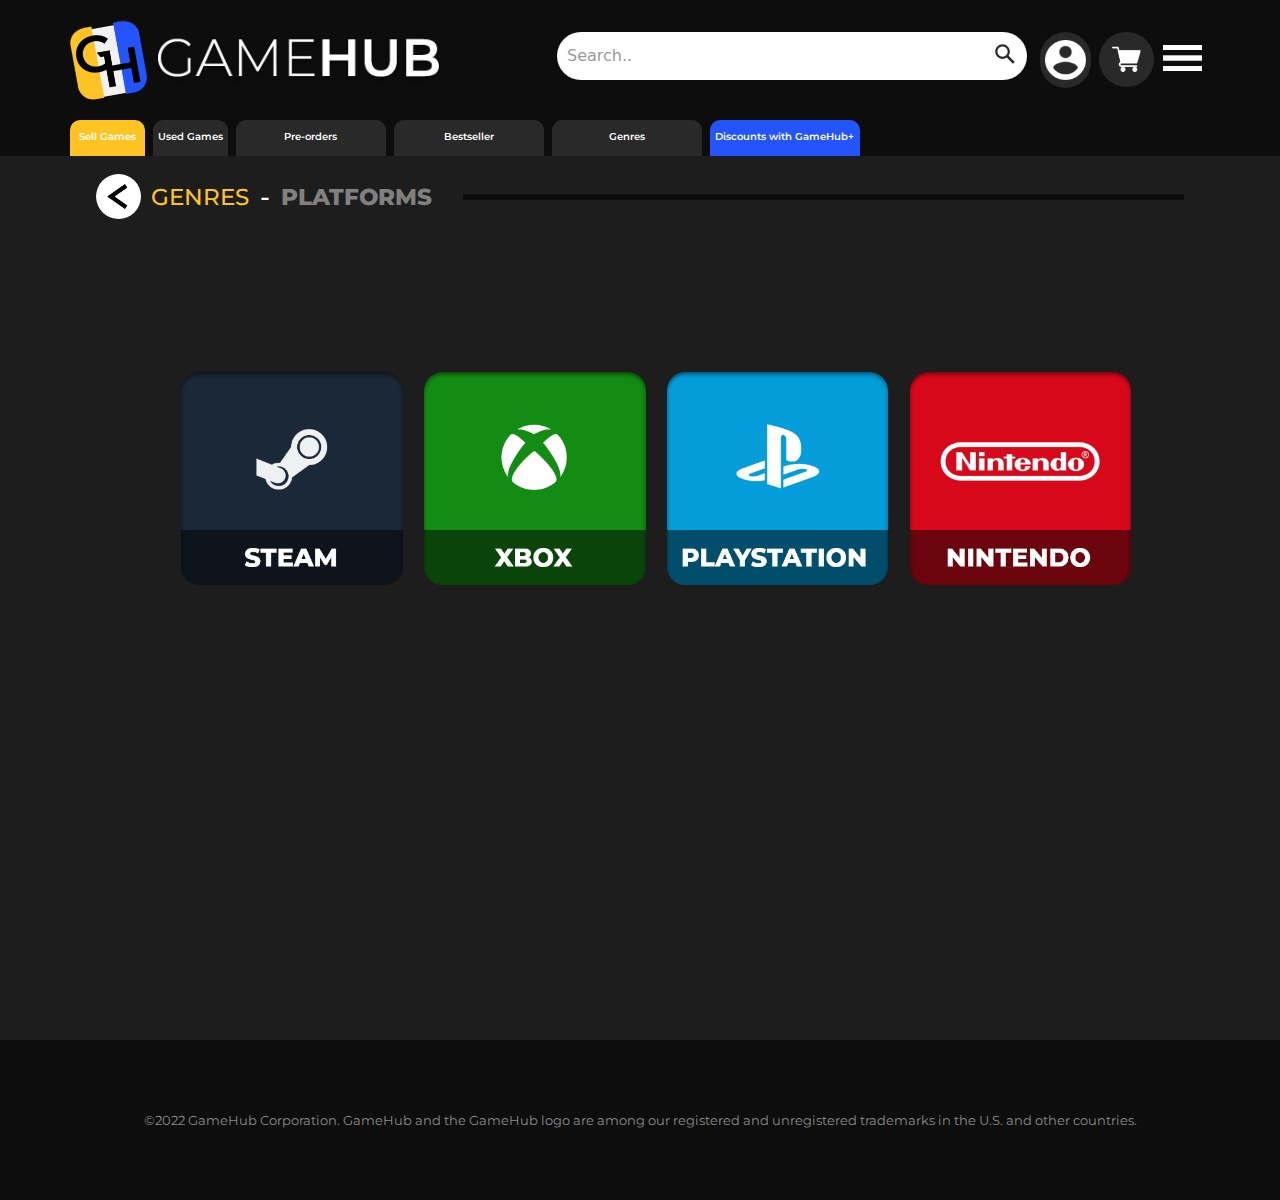
<file: platform.html>
<!DOCTYPE html>
<html lang="en">
<head>
    <meta charset="UTF-8">
    <meta http-equiv="X-UA-Compatible" content="IE=edge">
    <meta name="viewport" content="width=device-width, initial-scale=1.0">
    <meta
      name="description"
      content="Sort by Platform"
    />
    <title>Platforms | GameHub</title>
    <link rel="stylesheet" href="./css/styles.css" />
    <link rel="stylesheet" href="./css/newheader.css" />
    <link rel="stylesheet" href="./css/platform.css" />
    <link rel="stylesheet" href="./css/platform-phone.css" />
    <link rel="stylesheet" href="./css/footer.css" />
    <link rel="preconnect" href="https://fonts.googleapis.com" />
    <link rel="preconnect" href="https://fonts.gstatic.com" crossorigin />
    <link
      href="https://fonts.googleapis.com/css2?family=Montserrat:wght@300;400;500;600;700&display=swap"
      rel="stylesheet"
    />
</head>
<body>
    <header>
        <div class="top_header">
            <div class="logo">
              <img
                class="logoimg"
                onclick="window.location.href='index.html';"
                src="./images/logo.png"
                alt="Logo"
              />
              <img
                class="textlogo"
                onclick="window.location.href='index.html';"
                src="./images/GAMEHUB.png"
                alt="Logo"
              />
            </div>
            <div class="top_side_header">
              <div class="search">
                <input
                  type="text"
                  placeholder="Search.."
                  aria-label="Search through site content"
                />
                <button>
                  <svg viewBox="0 0 1024 1024">
                    <path
                      class="path1"
                      d="M848.471 928l-263.059-263.059c-48.941 36.706-110.118 55.059-177.412 55.059-171.294 0-312-140.706-312-312s140.706-312 312-312c171.294 0 312 140.706 312 312 0 67.294-24.471 128.471-55.059 177.412l263.059 263.059-79.529 79.529zM189.623 408.078c0 121.364 97.091 218.455 218.455 218.455s218.455-97.091 218.455-218.455c0-121.364-103.159-218.455-218.455-218.455-121.364 0-218.455 97.091-218.455 218.455z"
                    ></path>
                  </svg>
                </button>
              </div>
              <div class="TopButtons">
                <div class="sign_in">
                  <img
                    class="account"
                    onclick="window.location.href='account.html';"
                    src="images/account.png"
                    alt=""
                  />
                  <!-- <img class="signicon" src="images/SignIn.png" alt="" /> -->
                </div>
                <div class="cartholder">
                  <img
                    class="cart"
                    onclick="window.location.href='checkout.html';"
                    src="images/cart.png"
                    alt=""
                  />
                </div>
                <div class="menyholder">
                  <img class="meny" src="images/Menu.png" alt="" />
                </div>
              </div>
            </div>
          </div>
    
          <div class="phone_header">
            <a class="phone_menu" href=""><img src="images/Menu.png" alt="" /></a>
            <a class="phone_logo" href="index.html"
              ><img src="images/logo.png" alt=""
            /></a>
            <a class="phone_cart" href="checkout.html"
              ><img src="images/cart.png" alt=""
            /></a>
          </div>
    
          <nav class="main_buttons">
            <ul>
              <li class="sell" onclick="window.location.href='sell.html';">
                <a href="sell.html">Sell Games</a>
              </li>
              <li class="small" onclick="window.location.href='used.html';">
                <a href="used.html">Used Games</a>
              </li>
              <li class="preorder" onclick="window.location.href='preorder.html';">
                <a href="preorder.html">Pre-orders</a>
              </li>
              <li
                class="bestseller"
                onclick="window.location.href='bestseller.html';"
              >
                <a href="bestseller.html">Bestseller</a>
              </li>
              <li class="genre" onclick="window.location.href='genre.html';">
                <a href="genre.html">Genres</a>
              </li>
              <li class="plus" onclick="window.location.href='plus.html';">
                <a href="plus.html">Discounts with GameHub+</a>
              </li>
            </ul>
          </nav>
    </header>

    <main>
        <section class="return_line">
            <img onclick="window.location.href='index.html';" class="return_arrow" src="images/ArrowLeft.png" alt="" />
            <a class="genre-text" href="genre.html">GENRES</a>
            <h2>-</h2>
            <a class="platform-text" href="">PLATFORMS</a>
            <div class="line"></div>
          </section>
          <section class="platform-row">
            <img src="images/genre/steam.png" alt="">
            <img src="images/genre/xbox.png" alt="">
            <img src="images/genre/playstation.png" alt="">
            <img src="images/genre/nintendo.png" alt="">
          </section>
    </main>
    <footer>
      <div class="footer-container">
        ©2022 GameHub Corporation. GameHub and the GameHub logo are among our registered and unregistered trademarks in the U.S. and other countries.
      </div>

        <div class="phone_bottom">
            <a class="phone_home" href="index.html"
              ><img src="images/PhoneHome.png" alt=""
            /></a>
            <a class="phone_search" href=""
              ><img src="images/PhoneSearch.png" alt=""
            /></a>
            <a class="phone_account" href=""
              ><img src="images/PhoneAcc.png" alt="account.html"
            /></a>
          </div>
    </footer>
    <script>
      (function(h,o,t,j,a,r){
          h.hj=h.hj||function(){(h.hj.q=h.hj.q||[]).push(arguments)};
          h._hjSettings={hjid:2895218,hjsv:6};
          a=o.getElementsByTagName('head')[0];
          r=o.createElement('script');r.async=1;
          r.src=t+h._hjSettings.hjid+j+h._hjSettings.hjsv;
          a.appendChild(r);
      })(window,document,'https://static.hotjar.com/c/hotjar-','.js?sv=');
    </script>
</body>
</html>
</file>
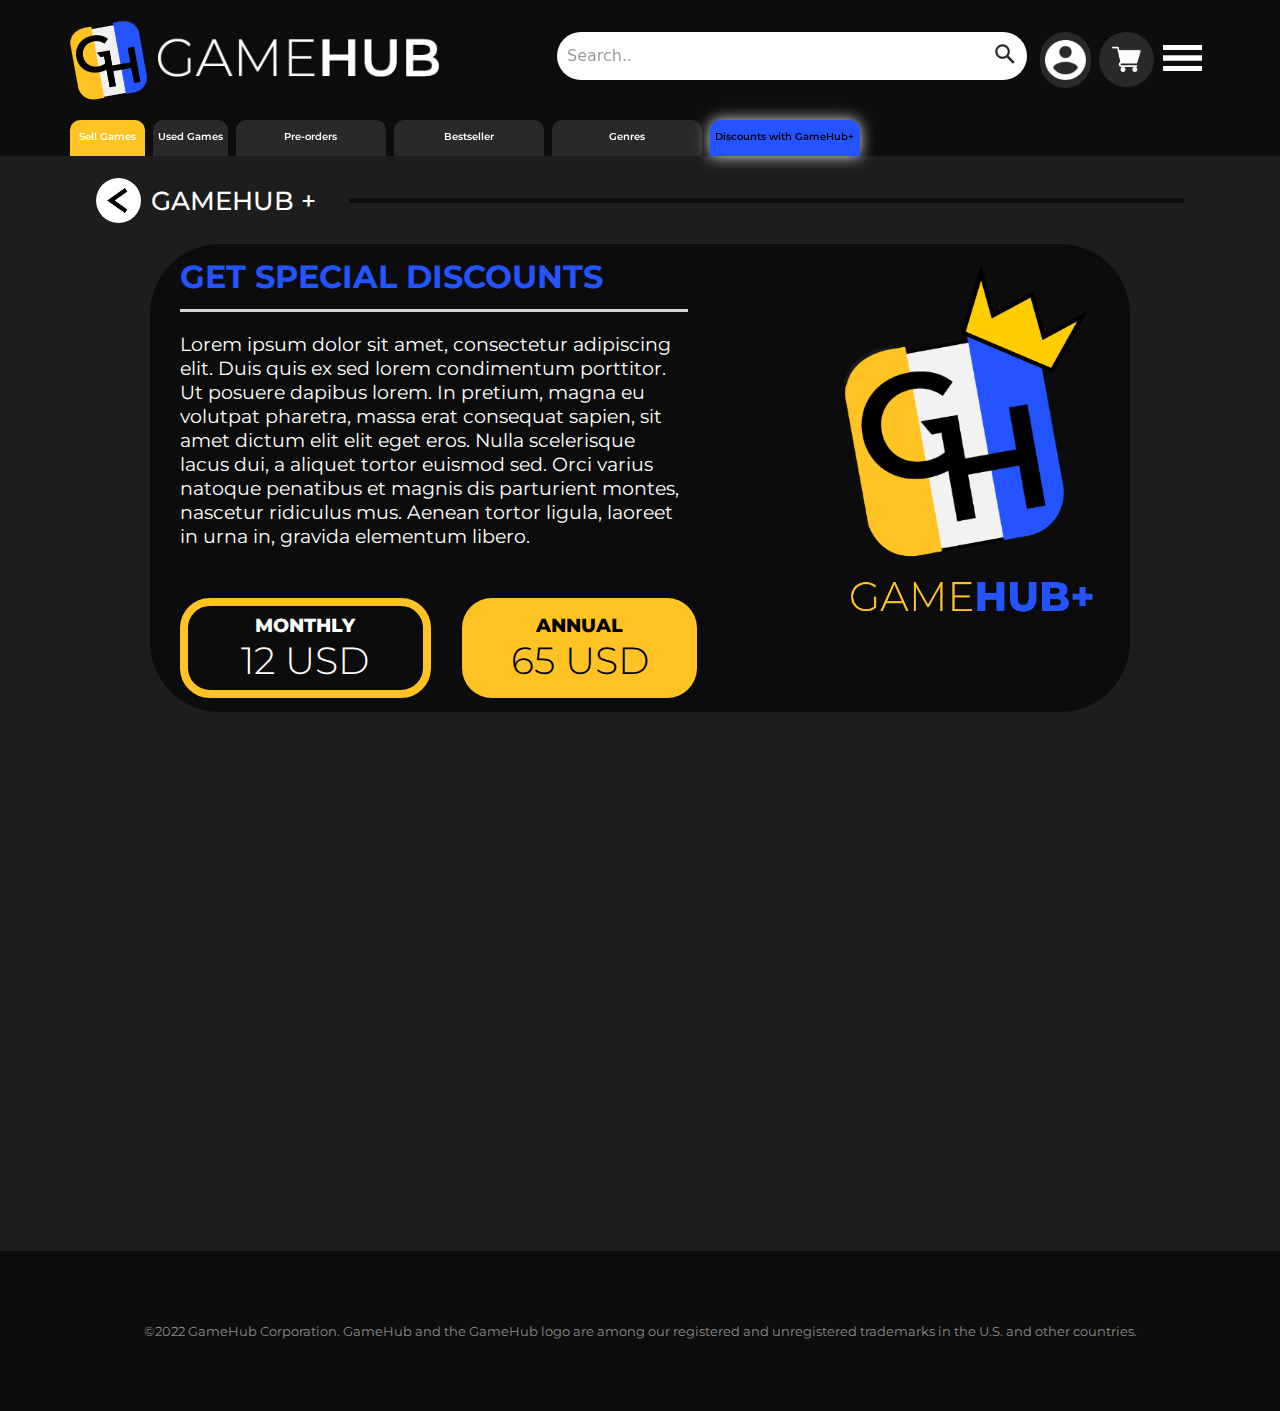
<file: plus.html>
<!DOCTYPE html>
<html lang="en">
<head>
    <meta charset="UTF-8">
    <meta http-equiv="X-UA-Compatible" content="IE=edge">
    <meta name="viewport" content="width=device-width, initial-scale=1.0">
    <meta
    name="description"
    content="Want to purchase gams cheaper and no selling fee? Become a GameHUB+ Member!"
  />
    <title>Plus | GameHub</title>
    <link rel="stylesheet" href="./css/styles.css" />
    <link rel="stylesheet" href="./css/newheader.css" />
    <link rel="stylesheet" href="./css/plus.css" />
    <link rel="stylesheet" href="./css/plus-phone.css" />
    <link rel="stylesheet" href="./css/footer.css" />
    <link rel="preconnect" href="https://fonts.googleapis.com" />
    <link rel="preconnect" href="https://fonts.gstatic.com" crossorigin />
    <link
      href="https://fonts.googleapis.com/css2?family=Montserrat:wght@300;400;500;600;700&display=swap"
      rel="stylesheet"
    />
</head>
<body>
    <header>
        <div class="top_header">
            <div class="logo">
              <img
                class="logoimg"
                onclick="window.location.href='index.html';"
                src="./images/logo.png"
                alt="Logo"
              />
              <img
                class="textlogo"
                onclick="window.location.href='index.html';"
                src="./images/GAMEHUB.png"
                alt="Logo"
              />
            </div>
            <div class="top_side_header">
              <div class="search">
                <input
                  type="text"
                  placeholder="Search.."
                  aria-label="Search through site content"
                />
                <button>
                  <svg viewBox="0 0 1024 1024">
                    <path
                      class="path1"
                      d="M848.471 928l-263.059-263.059c-48.941 36.706-110.118 55.059-177.412 55.059-171.294 0-312-140.706-312-312s140.706-312 312-312c171.294 0 312 140.706 312 312 0 67.294-24.471 128.471-55.059 177.412l263.059 263.059-79.529 79.529zM189.623 408.078c0 121.364 97.091 218.455 218.455 218.455s218.455-97.091 218.455-218.455c0-121.364-103.159-218.455-218.455-218.455-121.364 0-218.455 97.091-218.455 218.455z"
                    ></path>
                  </svg>
                </button>
              </div>
              <div class="TopButtons">
                <div class="sign_in">
                  <img
                    class="account"
                    onclick="window.location.href='account.html';"
                    src="images/account.png"
                    alt=""
                  />
                  <!-- <img class="signicon" src="images/SignIn.png" alt="" /> -->
                </div>
                <div class="cartholder">
                  <img
                    class="cart"
                    onclick="window.location.href='checkout.html';"
                    src="images/cart.png"
                    alt=""
                  />
                </div>
                <div class="menyholder">
                  <img class="meny" src="images/Menu.png" alt="" />
                </div>
              </div>
            </div>
          </div>
    
          <div class="phone_header">
            <a class="phone_menu" href=""><img src="images/Menu.png" alt="" /></a>
            <a class="phone_logo" href="index.html"
              ><img src="images/logo.png" alt=""
            /></a>
            <a class="phone_cart" href="checkout.html"
              ><img src="images/cart.png" alt=""
            /></a>
          </div>
    
          <nav class="main_buttons">
            <ul>
              <li class="sell" onclick="window.location.href='sell.html';">
                <a href="sell.html">Sell Games</a>
              </li>
              <li class="small" onclick="window.location.href='used.html';">
                <a href="used.html">Used Games</a>
              </li>
              <li class="preorder" onclick="window.location.href='preorder.html';">
                <a href="preorder.html">Pre-orders</a>
              </li>
              <li
                class="bestseller"
                onclick="window.location.href='bestseller.html';"
              >
                <a href="bestseller.html">Bestseller</a>
              </li>
              <li class="genre" onclick="window.location.href='genre.html';">
                <a href="genre.html">Genres</a>
              </li>
              <li class="plus" onclick="window.location.href='plus.html';">
                <a href="plus.html">Discounts with GameHub+</a>
              </li>
            </ul>
          </nav>
    </header>

    <main>
        <section class="return_line">
            <img onclick="window.location.href='index.html';" class="return_arrow" src="images/ArrowLeft.png" alt="" />
            <h2>GAMEHUB +</h2>
            <div class="line"></div>
          </section>
        <section class="main-box">
            <div class="first-box">
                <h1>GET SPECIAL DISCOUNTS</h1>
                <div class="plus-line"></div>
                <h3>Lorem ipsum dolor sit amet, consectetur adipiscing elit. Duis quis ex sed lorem condimentum porttitor. Ut posuere dapibus lorem. In pretium, magna eu volutpat pharetra, massa erat consequat sapien, sit amet dictum elit elit eget eros. Nulla scelerisque lacus dui, a aliquet tortor euismod sed. Orci varius natoque penatibus et magnis dis parturient montes, nascetur ridiculus mus. Aenean tortor ligula, laoreet in urna in, gravida elementum libero. </h3>
                <div class="plus-buttons">
                    <div class="plus-monthly">
                        <h2>MONTHLY</h2>
                        <h4>12 USD</h4>
                    </div>
                    <div class="plus-annual">
                        <h2>ANNUAL</h2>
                        <h4>65 USD</h4>
                    </div>
                </div>
            </div>

            <div class="second-box">
                <img src="images/gamehub+logo.png" alt="">
                <img src="images/GAMEHUB+.png" alt="">
            </div>
        </section>
    </main>

    <footer>
      <div class="footer-container">
        ©2022 GameHub Corporation. GameHub and the GameHub logo are among our registered and unregistered trademarks in the U.S. and other countries.
      </div>

        <div class="phone_bottom">
            <a class="phone_home" href="index.html"
              ><img src="images/PhoneHome.png" alt=""
            /></a>
            <a class="phone_search" href=""
              ><img src="images/PhoneSearch.png" alt=""
            /></a>
            <a class="phone_account" href="account.html"
              ><img src="images/PhoneAcc.png" alt=""
            /></a>
          </div>
    </footer>
    <script>
      (function(h,o,t,j,a,r){
          h.hj=h.hj||function(){(h.hj.q=h.hj.q||[]).push(arguments)};
          h._hjSettings={hjid:2895218,hjsv:6};
          a=o.getElementsByTagName('head')[0];
          r=o.createElement('script');r.async=1;
          r.src=t+h._hjSettings.hjid+j+h._hjSettings.hjsv;
          a.appendChild(r);
      })(window,document,'https://static.hotjar.com/c/hotjar-','.js?sv=');
    </script>
</body>
</html>
</file>
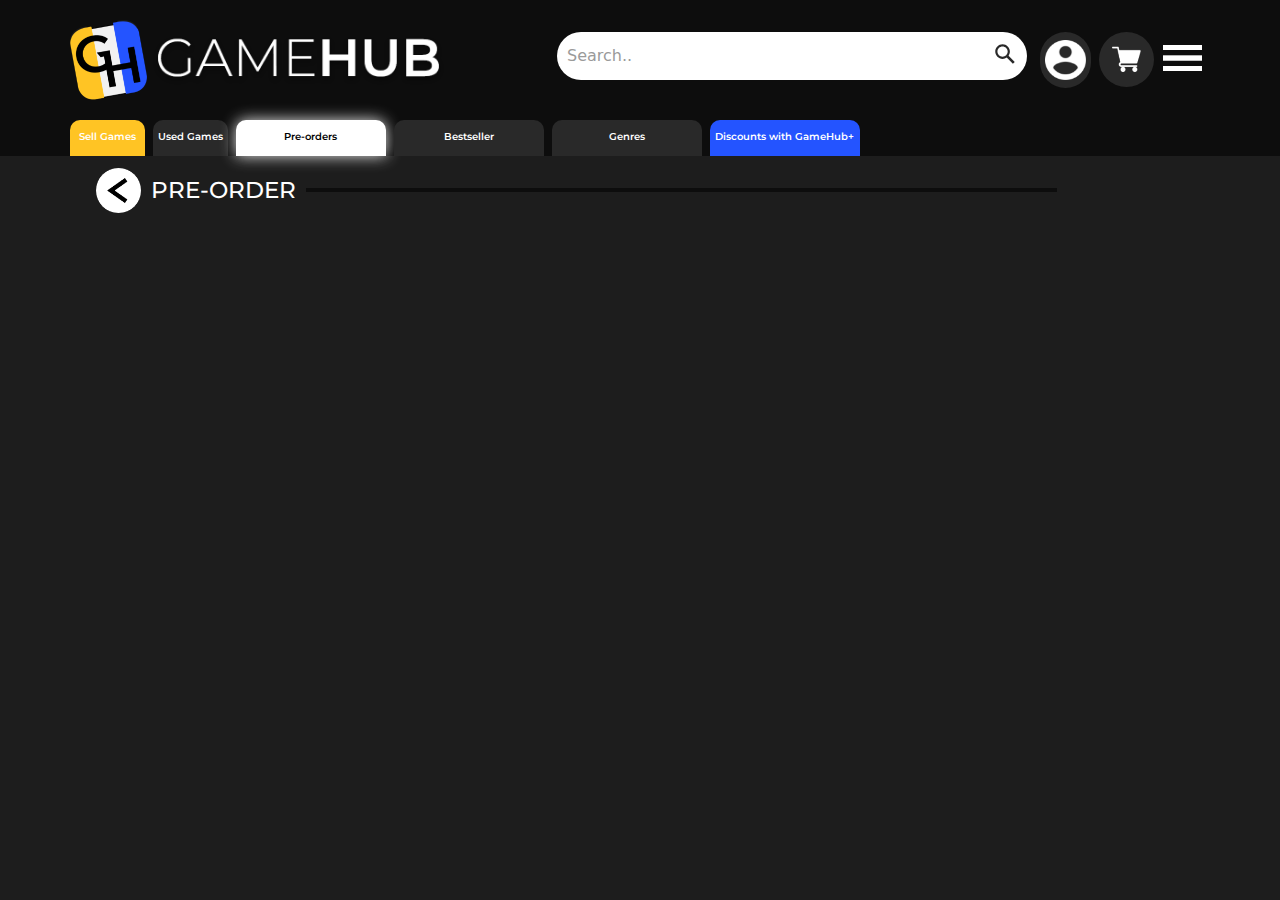
<file: preorder.html>
<!DOCTYPE html>
<html lang="en">
  <head>
    <meta charset="UTF-8" />
    <meta http-equiv="X-UA-Compatible" content="IE=edge" />
    <meta name="viewport" content="width=device-width, initial-scale=1.0" />
    <meta
      name="description"
      content="Pre-order new and upcoming games to be able to play them earlier!"
    />
    <title>Pre-order | GameHub</title>
    <link rel="stylesheet" href="./css/styles.css" />
    <link rel="stylesheet" href="./css/newheader.css" />
    <link rel="stylesheet" href="./css/preorder.css" />
    <link rel="stylesheet" href="./css/game-row-phone.css" />
    <link rel="stylesheet" href="./css/footer.css" />
    <link rel="preconnect" href="https://fonts.googleapis.com" />
    <link rel="preconnect" href="https://fonts.gstatic.com" crossorigin />
    <link
      href="https://fonts.googleapis.com/css2?family=Montserrat:wght@300;400;500;600;700&display=swap"
      rel="stylesheet"
    />
  </head>
  <body>
    <header>
      <div class="top_header">
        <div class="logo">
          <img
            class="logoimg"
            onclick="window.location.href='index.html';"
            src="./images/logo.png"
            alt="Logo"
          />
          <img
            class="textlogo"
            onclick="window.location.href='index.html';"
            src="./images/GAMEHUB.png"
            alt="Logo"
          />
        </div>
        <div class="top_side_header">
          <div class="search">
            <input
              type="text"
              placeholder="Search.."
              aria-label="Search through site content"
            />
            <button>
              <svg viewBox="0 0 1024 1024">
                <path
                  class="path1"
                  d="M848.471 928l-263.059-263.059c-48.941 36.706-110.118 55.059-177.412 55.059-171.294 0-312-140.706-312-312s140.706-312 312-312c171.294 0 312 140.706 312 312 0 67.294-24.471 128.471-55.059 177.412l263.059 263.059-79.529 79.529zM189.623 408.078c0 121.364 97.091 218.455 218.455 218.455s218.455-97.091 218.455-218.455c0-121.364-103.159-218.455-218.455-218.455-121.364 0-218.455 97.091-218.455 218.455z"
                ></path>
              </svg>
            </button>
          </div>
          <div class="TopButtons">
            <div class="sign_in">
              <img
                class="account"
                onclick="window.location.href='account.html';"
                src="images/account.png"
                alt=""
              />
              <!-- <img class="signicon" src="images/SignIn.png" alt="" /> -->
            </div>
            <div class="cartholder">
              <img
                class="cart"
                onclick="window.location.href='checkout.html';"
                src="images/cart.png"
                alt=""
              />
            </div>
            <div class="menyholder">
              <img class="meny" src="images/Menu.png" alt="" />
            </div>
          </div>
        </div>
      </div>

      <div class="phone_header">
        <a class="phone_menu" href=""><img src="images/Menu.png" alt="" /></a>
        <a class="phone_logo" href="index.html"
          ><img src="images/logo.png" alt=""
        /></a>
        <a class="phone_cart" href="checkout.html"
          ><img src="images/cart.png" alt=""
        /></a>
      </div>

      <nav class="main_buttons">
        <ul>
          <li class="sell" onclick="window.location.href='sell.html';">
            <a href="sell.html">Sell Games</a>
          </li>
          <li class="small" onclick="window.location.href='used.html';">
            <a href="used.html">Used Games</a>
          </li>
          <li class="preorder" onclick="window.location.href='preorder.html';">
            <a href="preorder.html">Pre-orders</a>
          </li>
          <li
            class="bestseller"
            onclick="window.location.href='bestseller.html';"
          >
            <a href="bestseller.html">Bestseller</a>
          </li>
          <li class="genre" onclick="window.location.href='genre.html';">
            <a href="genre.html">Genres</a>
          </li>
          <li class="plus" onclick="window.location.href='plus.html';">
            <a href="plus.html">Discounts with GameHub+</a>
          </li>
        </ul>
      </nav>
    </header>

    <main>
      <section class="return_line">
        <img onclick="window.location.href='index.html';" class="return_arrow" src="images/ArrowLeft.png" alt="" />
        <h2>PRE-ORDER</h2>
        <div class="line"></div>

        <!-- <button type="button" class="sort"><img src="../images/sort-down.png"></button>

        <select id="sort-select" class="sortSelect" name="sortBy" onchange="">
          <option id="sortRelevancy" value="relevancy" selected="selected">Relevancy</option>
          <option id="sortLowHigh" value="low-hig">Price, Low - High</option>
          <option id="sortHighLow" value="high-low">Price, High - Low</option>
          <option id="sortAlpha" value="alphabetic">A - Z</option>
          <option id="sortRating" value="rating">Rating</option>
        </select> -->
        


      </section>

      <section class="preorder-row">
      
      </section>
    </main>

    <footer>
      <!-- <div class="footer-container">
        ©2022 GameHub Corporation. GameHub and the GameHub logo are among our registered and unregistered trademarks in the U.S. and other countries.
      </div> -->

      <div class="phone_bottom">
        <a class="phone_home" href="index.html"
          ><img src="images/PhoneHome.png" alt=""
        /></a>
        <a class="phone_search" href=""
          ><img src="images/PhoneSearch.png" alt=""
        /></a>
        <a class="phone_account" href="account.html"
          ><img src="images/PhoneAcc.png" alt=""
        /></a>
      </div>
    </footer>
    <script>
      (function(h,o,t,j,a,r){
          h.hj=h.hj||function(){(h.hj.q=h.hj.q||[]).push(arguments)};
          h._hjSettings={hjid:2895218,hjsv:6};
          a=o.getElementsByTagName('head')[0];
          r=o.createElement('script');r.async=1;
          r.src=t+h._hjSettings.hjid+j+h._hjSettings.hjsv;
          a.appendChild(r);
      })(window,document,'https://static.hotjar.com/c/hotjar-','.js?sv=');
    </script>
    <script src="../js/preorder.js"></script>
  </body>
</html>
</file>
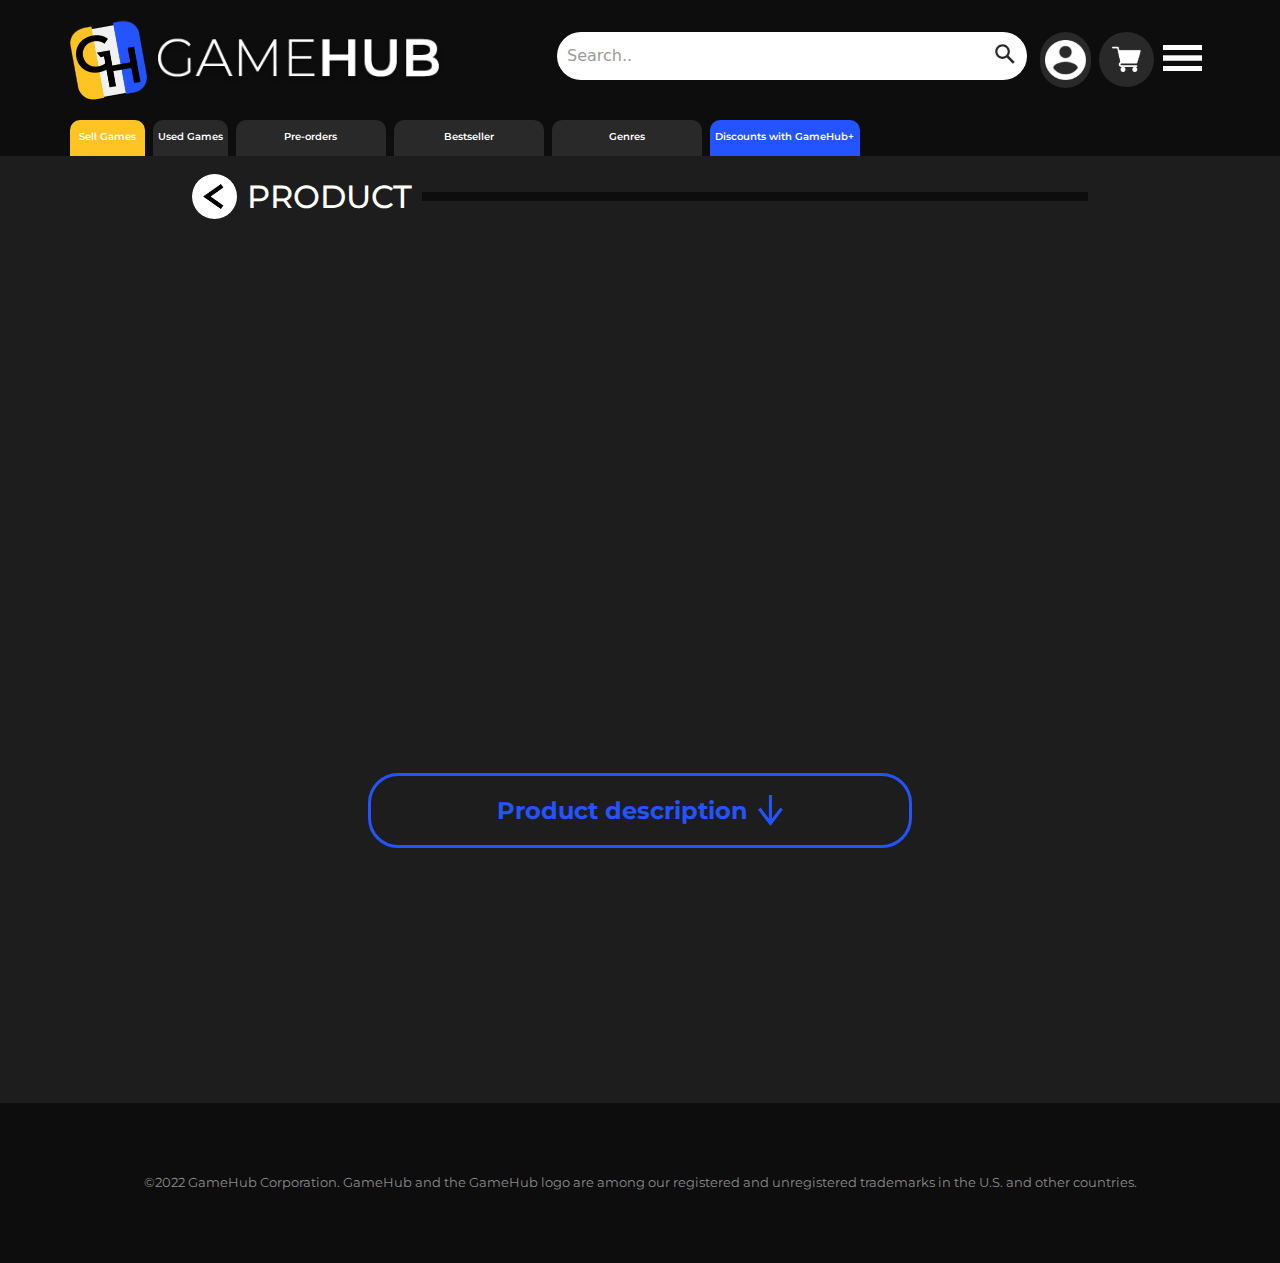
<file: product.html>
<!DOCTYPE html>
<html lang="en">
  <head>
    <meta charset="UTF-8" />
    <meta http-equiv="X-UA-Compatible" content="IE=edge" />
    <meta name="viewport" content="width=device-width, initial-scale=1.0" />
    <meta
      name="description"
      content="View your game before confirming the purchase."
    />
    <title>Product | GameHub</title>
    <link rel="stylesheet" href="./css/styles.css" />
    <link rel="stylesheet" href="./css/newheader.css" />
    <link rel="stylesheet" href="./css/product.css" />
    <link rel="stylesheet" href="./css/product-phone.css" />
    <link rel="stylesheet" href="./css/footer.css" />
    <link rel="preconnect" href="https://fonts.googleapis.com" />
    <link rel="preconnect" href="https://fonts.gstatic.com" crossorigin />
    <link
      href="https://fonts.googleapis.com/css2?family=Montserrat:wght@300;400;500;600;700&display=swap"
      rel="stylesheet"
    />
  </head>
  <body>
    <header>
      <div class="top_header">
        <div class="logo">
          <img class="logoimg" onclick="window.location.href='index.html';" src="./images/logo.png" alt="Logo" />
          <img class="textlogo" onclick="window.location.href='index.html';" src="./images/GAMEHUB.png" alt="Logo" />
        </div>
        <div class="top_side_header">
          <div class="search">
            <input
              type="text"
              placeholder="Search.."
              aria-label="Search through site content"
            />
            <button>
              <svg viewBox="0 0 1024 1024">
                <path
                  class="path1"
                  d="M848.471 928l-263.059-263.059c-48.941 36.706-110.118 55.059-177.412 55.059-171.294 0-312-140.706-312-312s140.706-312 312-312c171.294 0 312 140.706 312 312 0 67.294-24.471 128.471-55.059 177.412l263.059 263.059-79.529 79.529zM189.623 408.078c0 121.364 97.091 218.455 218.455 218.455s218.455-97.091 218.455-218.455c0-121.364-103.159-218.455-218.455-218.455-121.364 0-218.455 97.091-218.455 218.455z"
                ></path>
              </svg>
            </button>
          </div>
          <div class="TopButtons">
            <div class="sign_in">
              <img class="account" onclick="window.location.href='account.html';" src="images/account.png" alt="" />
              <!-- <img class="signicon" src="images/SignIn.png" alt="" /> -->
            </div>
            <div class="cartholder">
              <img class="cart" onclick="window.location.href='checkout.html';" src="images/cart.png" alt="" />
            </div>
            <div class="menyholder">
              <img class="meny" src="images/Menu.png" alt="" />
            </div>
          </div>
        </div>
      </div>

      <div class="phone_header">
        <a class="phone_menu" href=""><img src="images/Menu.png" alt="" /></a>
        <a class="phone_logo" href="index.html"><img src="images/logo.png" alt="" /></a>
        <a class="phone_cart" href="checkout.html"><img src="images/cart.png" alt="" /></a>
      </div>

      <nav class="main_buttons">
        <ul>
          <li class="sell" onclick="window.location.href='sell.html';"><a href="sell.html">Sell Games</a></li>
          <li class="small" onclick="window.location.href='used.html';"><a href="used.html">Used Games</a></li>
          <li class="preorder" onclick="window.location.href='preorder.html';"><a href="preorder.html">Pre-orders</a></li>
          <li class="bestseller" onclick="window.location.href='bestseller.html';"><a href="bestseller.html">Bestseller</a></li>
          <li class="genre" onclick="window.location.href='genre.html';"> <a href="genre.html">Genres</a></li>
          <li class="plus" onclick="window.location.href='plus.html';"><a href="plus.html">Discounts with GameHub+</a></li>
        </ul>
      </nav>
    </header>
    
    <main>
      <section class="return_line">
        <img onclick="window.location.href='index.html';" class="return_arrow" src="images/ArrowLeft.png" alt="" />
        <h2>PRODUCT</h2>
        <div class="line"></div>
      </section>
      <section class="gallery_page">
        <div class="big_picture">
          <!-- <img src="images/gallery.png"> -->
        </div>
        <div class="small_gallery">
          <!-- <img src="images/gallery1.png">
          <img src="images/gallery2.png">
          <img src="images/gallery3.png"> -->
        </div>
        <div class="tags">
          <!-- <h3>ACTION</h3>
          <h3>ADVENTURE</h3>
          <h3>HORROR</h3>
          <h3>CO-OP</h3> -->
        </div>
      </section>
         <section class="product_info">
          <!--<div class="info""><h2>BACK 4 BLOOD</h2>
            <div class="info_line"></div>
            <h1>59.99$</h1>
            <button  onclick="window.location.href='checkout.html';">ORDER NOW</button>
            <img src="images/payment-methods.png" alt="" />
          </div>-->
        </section> 
        <section class="product_description">
          <div class="desc_background">
            <h2>Product description</h2>
            <img src="images/Group 121.png" alt="" />
          </div>
          <div class="scroll-desc">
            <!-- <h3>Lorem ipsum dolor sit amet, consectetur adipiscing elit. Duis quis ex sed lorem condimentum porttitor. Ut posuere dapibus lorem. In pretium, magna eu volutpat pharetra, massa erat consequat sapien, sit amet dictum elit elit eget eros. Nulla scelerisque lacus dui, a aliquet tortor euismod sed.</h3> -->
          </div>
        </section>
        
        <section class="phone_top_frame">
          <div class="phone_product">
            <img class="phone_product_background" src="images/productback.png" alt="">
          </div>
  
          <div class="phone_game_info">
            <img src="images/productfront.png" alt="">
             <h1>Back 4 Blood</h1>
          </div>
        
          <div class="phone_line"></div>
        </section>
  
        <section class="phone_description">
          <div class="phone_desc_text">
            <h1>Description</h1>
            <h2>Lorem ipsum dolor sit amet, consectetur adipiscing elit. Duis quis ex sed lorem condimentum porttitor. Ut posuere dapibus lorem. In pretium, magna eu volutpat pharetra, massa erat consequat sapien, sit amet dictum elit elit eget eros. Nulla scelerisque lacus dui, a aliquet tortor euismod sed.</h2>
          </div>
        </section>
  
        <section class="phone_gallery">
          <div class="phone_line2"></div>
          <h1>Gallery</h1>
          <div class="phone_small_gallery">
            <img src="images/gallery1.png" alt="" />
            <img src="images/gallery2.png" alt="" />
          </div>
        </section>
    </main>
    <footer>
      <div class="footer-container">
        ©2022 GameHub Corporation. GameHub and the GameHub logo are among our registered and unregistered trademarks in the U.S. and other countries.
      </div>

      <section class="phone_buy_section">
        <h2>35 $</h2>
        <button onclick="window.location.href='sell.html';" class="phone_sell">Sell</button>
        <button onclick="window.location.href='checkout.html';" class="phone_buy">Buy Now</button>
      </section>
    <div class="phone_bottom">
      <a class = "phone_home" href="index.html"><img src="images/PhoneHome.png" alt=""></a>
      <a class = "phone_search" href=""><img src="images/PhoneSearch.png" alt=""></a>
      <a class = "phone_account" href="account.html"><img src="images/PhoneAcc.png" alt=""></a>
    </div>
    </footer>
    <script>
      (function(h,o,t,j,a,r){
          h.hj=h.hj||function(){(h.hj.q=h.hj.q||[]).push(arguments)};
          h._hjSettings={hjid:2895218,hjsv:6};
          a=o.getElementsByTagName('head')[0];
          r=o.createElement('script');r.async=1;
          r.src=t+h._hjSettings.hjid+j+h._hjSettings.hjsv;
          a.appendChild(r);
      })(window,document,'https://static.hotjar.com/c/hotjar-','.js?sv=');
    </script>
    <script src="../js/product.js"></script>
  </body>
</html>
</file>
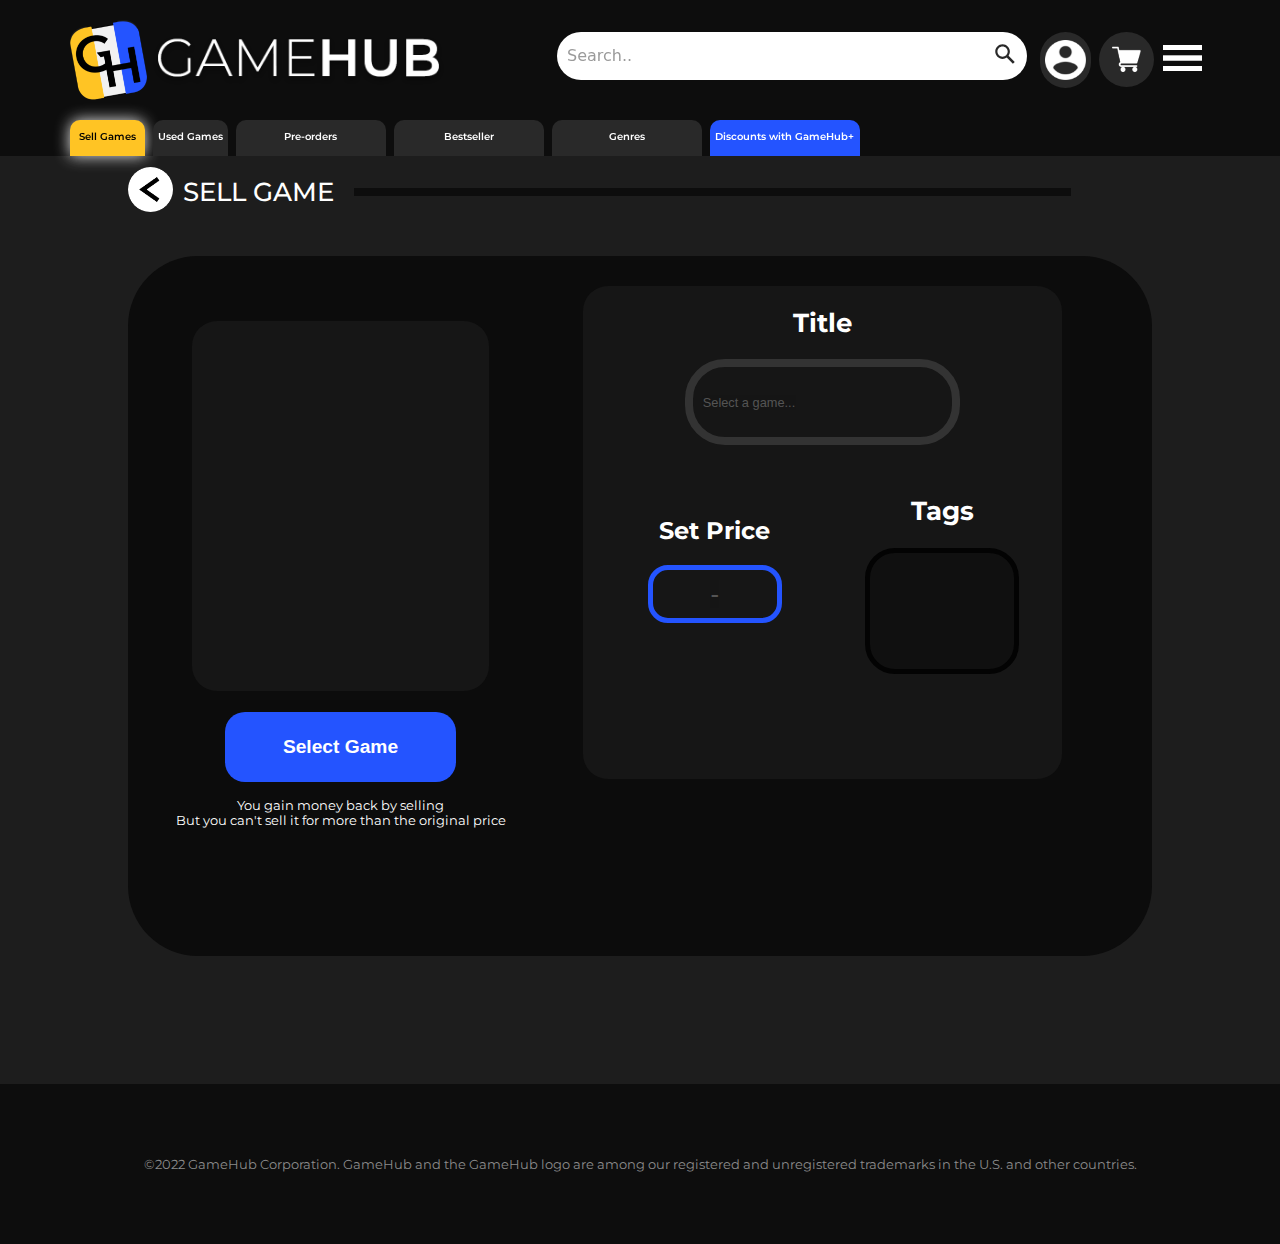
<file: sell.html>
<!DOCTYPE html>
<html lang="en">
  <head>
    <meta charset="UTF-8" />
    <meta http-equiv="X-UA-Compatible" content="IE=edge" />
    <meta name="viewport" content="width=device-width, initial-scale=1.0" />
    <meta
      name="description"
      content="Sell used games here to get some money back!"
    />
    <title>Sell Games | GameHub</title>
    <link rel="stylesheet" href="./css/styles.css" />
    <link rel="stylesheet" href="./css/newheader.css" />
    <link rel="stylesheet" href="./css/sell.css" />
    <link rel="stylesheet" href="./css/sell-phone.css" />
    <link rel="stylesheet" href="./css/footer.css" />
    <link rel="preconnect" href="https://fonts.googleapis.com" />
    <link rel="preconnect" href="https://fonts.gstatic.com" crossorigin />
    <link
      href="https://fonts.googleapis.com/css2?family=Montserrat:wght@300;400;500;600;700&display=swap"
      rel="stylesheet"
    />
  </head>
  <body>
    <header>
      <div class="top_header">
        <div class="logo">
          <img
            class="logoimg"
            onclick="window.location.href='index.html';"
            src="./images/logo.png"
            alt="Logo"
          />
          <img
            class="textlogo"
            onclick="window.location.href='index.html';"
            src="./images/GAMEHUB.png"
            alt="Logo"
          />
        </div>
        <div class="top_side_header">
          <div class="search">
            <input
              type="text"
              placeholder="Search.."
              aria-label="Search through site content"
            />
            <button>
              <svg viewBox="0 0 1024 1024">
                <path
                  class="path1"
                  d="M848.471 928l-263.059-263.059c-48.941 36.706-110.118 55.059-177.412 55.059-171.294 0-312-140.706-312-312s140.706-312 312-312c171.294 0 312 140.706 312 312 0 67.294-24.471 128.471-55.059 177.412l263.059 263.059-79.529 79.529zM189.623 408.078c0 121.364 97.091 218.455 218.455 218.455s218.455-97.091 218.455-218.455c0-121.364-103.159-218.455-218.455-218.455-121.364 0-218.455 97.091-218.455 218.455z"
                ></path>
              </svg>
            </button>
          </div>
          <div class="TopButtons">
            <div class="sign_in">
              <img
                class="account"
                onclick="window.location.href='account.html';"
                src="images/account.png"
                alt=""
              />
              <!-- <img class="signicon" src="images/SignIn.png" alt="" /> -->
            </div>
            <div class="cartholder">
              <img
                class="cart"
                onclick="window.location.href='checkout.html';"
                src="images/cart.png"
                alt=""
              />
            </div>
            <div class="menyholder">
              <img class="meny" src="images/Menu.png" alt="" />
            </div>
          </div>
        </div>
      </div>

      <div class="phone_header">
        <a class="phone_menu" href=""><img src="images/Menu.png" alt="" /></a>
        <a class="phone_logo" href="index.html"
          ><img src="images/logo.png" alt=""
        /></a>
        <a class="phone_cart" href="checkout.html"
          ><img src="images/cart.png" alt=""
        /></a>
      </div>

      <nav class="main_buttons">
        <ul>
          <li class="sell" onclick="window.location.href='sell.html';">
            <a href="sell.html">Sell Games</a>
          </li>
          <li class="small" onclick="window.location.href='used.html';">
            <a href="used.html">Used Games</a>
          </li>
          <li class="preorder" onclick="window.location.href='preorder.html';">
            <a href="preorder.html">Pre-orders</a>
          </li>
          <li
            class="bestseller"
            onclick="window.location.href='bestseller.html';"
          >
            <a href="bestseller.html">Bestseller</a>
          </li>
          <li class="genre" onclick="window.location.href='genre.html';">
            <a href="genre.html">Genres</a>
          </li>
          <li class="plus" onclick="window.location.href='plus.html';">
            <a href="plus.html">Discounts with GameHub+</a>
          </li>
        </ul>
      </nav>
    </header>
    <main>
      <section class="return_line">
        <a href="product.html"
          ><img class="return_arrow" src="images/ArrowLeft.png" alt=""
        /></a>
        <h2>SELL GAME</h2>
        <div class="line"></div>
      </section>

      <section class="main-box">
        <div class="game-tab">
          <div class="game-pic"></div>
          <div class="game-select">
            <button>Select Game</button>
            <h2>You gain money back by selling</h2>
            <h3>But you can't sell it for more than the original price</h3>
          </div>
        </div>
        <div class="game-info">
          <div class="info-tab">
            <div class="title-tab">
              <h2>Title</h2>
              <input placeholder="Select a game..." disabled type="text" />
            </div>
            <div class="bottom-tab">
              <div class="price-tab">
                <h2>Set Price</h2>
                <input placeholder="-" disabled type="text" />
              </div>
              <div class="tags">
                <h2>Tags</h2>
                <div class="tags-box"></div>
              </div>
            </div>
          </div>
        </div>
      </section>
      <img
        onclick="window.location.href='product.html';"
        class="phone-back"
        src="images/phone-back.png"
        alt=""
      />
      <section class="phone-box">
        <div class="phone-img"></div>
        <button>Select Game</button>
        <div class="phone-group">
            <div class="phone-title">
                <h2>Title</h2>
                <input placeholder="Select a game..." disabled type="text" />
            </div>

            <div class="phone-price">
                <h2>Set Price</h2>
                <input placeholder="-" disabled type="text" />
            </div>
        </div>

        <div class="tags">
            <h2>Tags</h2>
            <div class="tags-box"></div>
        </div>

      </section>
    </main>
    <footer>
      <div class="footer-container">
        ©2022 GameHub Corporation. GameHub and the GameHub logo are among our registered and unregistered trademarks in the U.S. and other countries.
      </div>

      <div class="phone_bottom">
        <a class="phone_home" href="index.html"
          ><img src="images/PhoneHome.png" alt=""
        /></a>
        <a class="phone_search" href=""
          ><img src="images/PhoneSearch.png" alt=""
        /></a>
        <a class="phone_account" href="account.html"
          ><img src="images/PhoneAcc.png" alt=""
        /></a>
      </div>
    </footer>
    <script>
      (function(h,o,t,j,a,r){
          h.hj=h.hj||function(){(h.hj.q=h.hj.q||[]).push(arguments)};
          h._hjSettings={hjid:2895218,hjsv:6};
          a=o.getElementsByTagName('head')[0];
          r=o.createElement('script');r.async=1;
          r.src=t+h._hjSettings.hjid+j+h._hjSettings.hjsv;
          a.appendChild(r);
      })(window,document,'https://static.hotjar.com/c/hotjar-','.js?sv=');
    </script>
  </body>
</html>
</file>
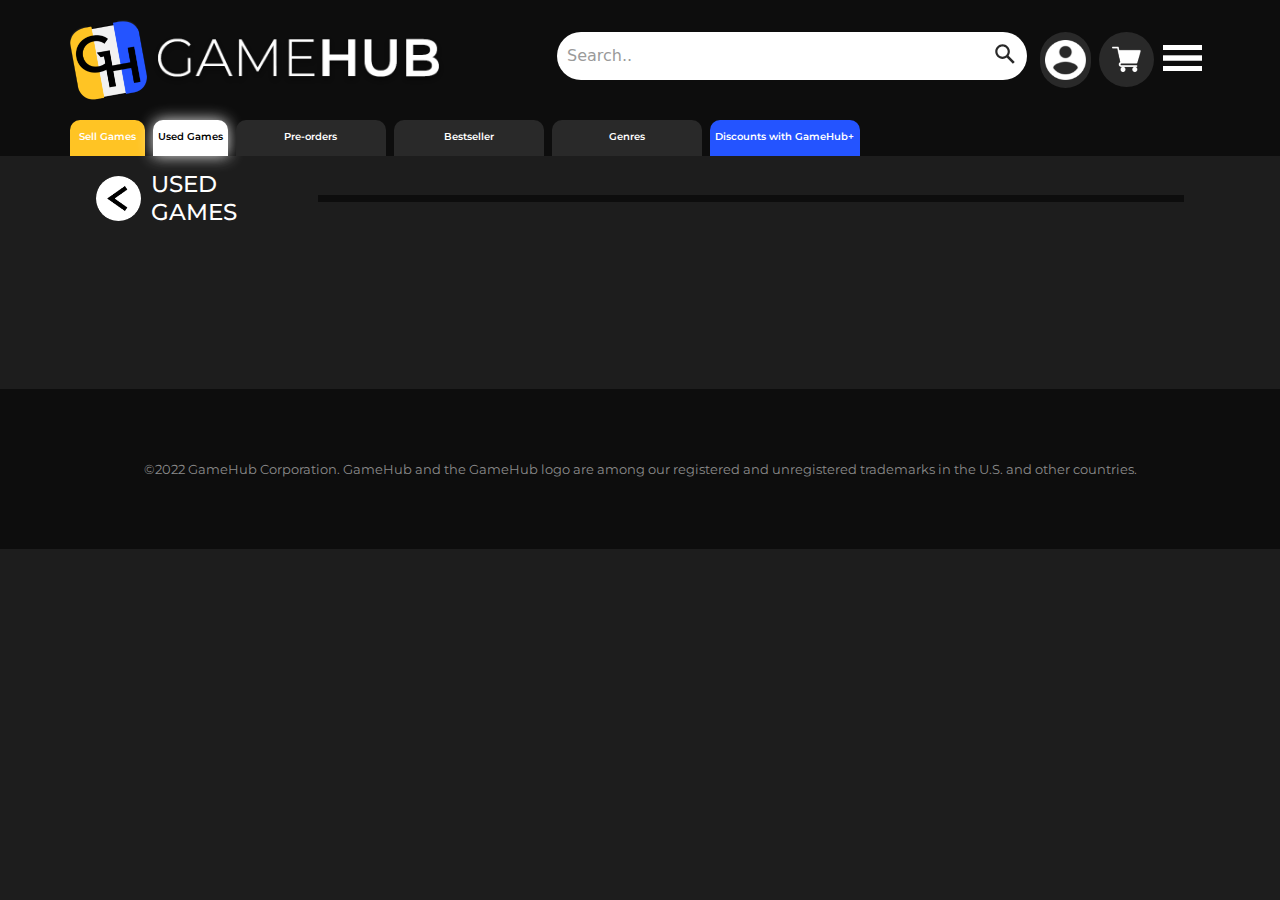
<file: used.html>
<!DOCTYPE html>
<html lang="en">
  <head>
    <meta charset="UTF-8" />
    <meta http-equiv="X-UA-Compatible" content="IE=edge" />
    <meta name="viewport" content="width=device-width, initial-scale=1.0" />
    <meta
      name="description"
      content="Browse cheap games that has been previously used."
    />
    <title>Used Games | GameHub</title>
    <link rel="stylesheet" href="./css/styles.css" />
    <link rel="stylesheet" href="./css/newheader.css" />
    <link rel="stylesheet" href="./css/usedgames.css" />
    <link rel="stylesheet" href="./css/footer.css" />
    <link rel="stylesheet" href="./css/game-row-phone.css" />
    <link rel="preconnect" href="https://fonts.googleapis.com" />
    <link rel="preconnect" href="https://fonts.gstatic.com" crossorigin />
    <link
      href="https://fonts.googleapis.com/css2?family=Montserrat:wght@300;400;500;600;700&display=swap"
      rel="stylesheet"
    />
  </head>
  <body>
    <header>
      <div class="top_header">
        <div class="logo">
          <img
            class="logoimg"
            onclick="window.location.href='index.html';"
            src="./images/logo.png"
            alt="Logo"
          />
          <img
            class="textlogo"
            onclick="window.location.href='index.html';"
            src="./images/GAMEHUB.png"
            alt="Logo"
          />
        </div>
        <div class="top_side_header">
          <div class="search">
            <input
              type="text"
              placeholder="Search.."
              aria-label="Search through site content"
            />
            <button>
              <svg viewBox="0 0 1024 1024">
                <path
                  class="path1"
                  d="M848.471 928l-263.059-263.059c-48.941 36.706-110.118 55.059-177.412 55.059-171.294 0-312-140.706-312-312s140.706-312 312-312c171.294 0 312 140.706 312 312 0 67.294-24.471 128.471-55.059 177.412l263.059 263.059-79.529 79.529zM189.623 408.078c0 121.364 97.091 218.455 218.455 218.455s218.455-97.091 218.455-218.455c0-121.364-103.159-218.455-218.455-218.455-121.364 0-218.455 97.091-218.455 218.455z"
                ></path>
              </svg>
            </button>
          </div>
          <div class="TopButtons">
            <div class="sign_in">
              <img
                class="account"
                onclick="window.location.href='account.html';"
                src="images/account.png"
                alt=""
              />
              <!-- <img class="signicon" src="images/SignIn.png" alt="" /> -->
            </div>
            <div class="cartholder">
              <img
                class="cart"
                onclick="window.location.href='checkout.html';"
                src="images/cart.png"
                alt=""
              />
            </div>
            <div class="menyholder">
              <img class="meny" src="images/Menu.png" alt="" />
            </div>
          </div>
        </div>
      </div>

      <div class="phone_header">
        <a class="phone_menu" href=""><img src="images/Menu.png" alt="" /></a>
        <a class="phone_logo" href="index.html"
          ><img src="images/logo.png" alt=""
        /></a>
        <a class="phone_cart" href="checkout.html"
          ><img src="images/cart.png" alt=""
        /></a>
      </div>

      <nav class="main_buttons">
        <ul>
          <li class="sell" onclick="window.location.href='sell.html';">
            <a href="sell.html">Sell Games</a>
          </li>
          <li class="small" onclick="window.location.href='used.html';">
            <a href="used.html">Used Games</a>
          </li>
          <li class="preorder" onclick="window.location.href='preorder.html';">
            <a href="preorder.html">Pre-orders</a>
          </li>
          <li
            class="bestseller"
            onclick="window.location.href='bestseller.html';"
          >
            <a href="bestseller.html">Bestseller</a>
          </li>
          <li class="genre" onclick="window.location.href='genre.html';">
            <a href="genre.html">Genres</a>
          </li>
          <li class="plus" onclick="window.location.href='plus.html';">
            <a href="plus.html">Discounts with GameHub+</a>
          </li>
        </ul>
      </nav>
    </header>

    <main>
      <section class="return_line">
        <img onclick="window.location.href='index.html';" class="return_arrow" src="images/ArrowLeft.png" alt="" />
        <h2>USED GAMES</h2>
        <div class="line"></div>
      </section>

      <section class="preorder-row">
        
      </section>
    </main>

    <footer>
      <div class="footer-container">
        ©2022 GameHub Corporation. GameHub and the GameHub logo are among our registered and unregistered trademarks in the U.S. and other countries.
      </div>

      <div class="phone_bottom">
        <a class="phone_home" href="index.html"
          ><img src="images/PhoneHome.png" alt=""
        /></a>
        <a class="phone_search" href=""
          ><img src="images/PhoneSearch.png" alt=""
        /></a>
        <a class="phone_account" href="account.html"
          ><img src="images/PhoneAcc.png" alt=""
        /></a>
      </div>
    </footer>
    <script>
      (function(h,o,t,j,a,r){
          h.hj=h.hj||function(){(h.hj.q=h.hj.q||[]).push(arguments)};
          h._hjSettings={hjid:2895218,hjsv:6};
          a=o.getElementsByTagName('head')[0];
          r=o.createElement('script');r.async=1;
          r.src=t+h._hjSettings.hjid+j+h._hjSettings.hjsv;
          a.appendChild(r);
      })(window,document,'https://static.hotjar.com/c/hotjar-','.js?sv=');
    </script>
    <script src="../js/used.js"></script>
  </body>
</html>
</file>
<file: css/newheader.css>
.top_header {
  display: flex;
  flex: 1;
  flex-direction: row;
  align-items: center;
  justify-content: space-between;
  margin: 20px 70PX;
}

.logo {
  cursor: pointer;
  display: flex;
  /* background-color: red; */
 
}

.logo img {
  max-height: 80px;
}

.top_side_header {
  /* background-color: yellowgreen; */
  display: flex;
}

.search {
  background-color: #ffffff;
  width: 30rem;
  height: 1%;
  border-radius: 27px;
  display: flex;
  flex-direction: row;
  align-items: center;
  margin-right: 2%;
}

.search input {
  all: unset;
  font: 16px system-ui;
  color: #707070;
  height: 100%;
  width: 100%;
  padding: 6px 10px;
}

::placeholder {
  color: #707070;
  opacity: 0.7;
}

.search button {
  all: unset;
  cursor: pointer;
  width: 50px;
}

.search button svg {
  color: #292929;
  fill: currentColor;
  width: 24px;
  padding: 10px;
}

.TopButtons {
  /* background-color: yellow; */
  display: flex;
  flex-direction: row;
  align-items: center;
}

.sign_in {
  background-color: var(--background-shade);
  border-radius: 100px;
  display: flex;
  margin-right: 5%;
  justify-content: center;
  cursor: pointer;
}

.account {
  width: 80%;
  margin: 8px
}

/* .signicon {
  max-width: 60%;
  margin: 10px 0px 10px 5px; 
}*/

.cartholder {
  cursor: pointer;
  background-color: var(--background-shade);
  border-radius: 100px;
  display: flex;
  align-items: center;
  margin-right: 5%;
}
.cart {
  max-height: auto;
  max-width: 29px;
  margin: 13px;
}

.menyholder {
  margin-right: 5%;
}
.meny {
  width: 39px;
}



nav {
  /* background-color: aqua; */
  max-width: 100%;
  margin: 0px 70px;
}

nav ul {
  /* background-color: blueviolet; */
  display: flex;
  flex-direction: row;
  justify-content: left;
  list-style: none;
  margin: 0;
  padding: 0;
 
  width: 90%;
  height: 44px;
}

nav ul li {
  background-color: var(--background-shade);
  border-radius: 10px 10px 0px 0px;
  font-size: 0.80vw;
  margin-right: 1%;
  font-weight: 600;
  max-width: 100%;
  width: 300px;
  padding: 10px 0px;
  text-align: center;
  cursor: pointer;
}

nav ul li a {
  /* max-height: fit-content; */
  /* margin: 5% 0px; */
  color: white;
  text-decoration: none;
  /* display: inline-block; */
  /* max-height: 11%; */
}

.small {
  max-width: 100%;
  width: 200px;
}

.sell {
  max-width: 100%;
  width: 200px;
  background-color: var(--main-theme);
}

.plus {
  background-color: var(--second-theme);
}

nav ul li:hover {
  transition: 0.2s;
  background-color: #1c1c1c
}

.plus:hover {
  transition: 0.2s;
  background-color: #0028b3;
  color: white;
}
.sell:hover {
  transition: 0.2s;
  background-color: #b3860c;
  color: white;
}



@media screen and (max-width: 1070px) {
  nav ul{
    width: 80%;
  }
  nav ul li{
    max-width: 30%;
    width: 100px;
    padding: 0px 0px;
  }
  nav ul li a{
    /* font-size: .4rem; */
  }
}

@media screen and (max-width: 1270px) {
  .search {
    width: 15rem;
  }
} 

@media screen and (max-width: 1330px){
  nav ul{
    width: 80%;
    height: 30px;
  }
  nav ul li{
    max-width: 30%;
    width: 100px;
    padding: 0px 0px;
  }
  nav ul li a{
    /* font-size: .5rem; */
  }
}

@media screen and (max-width: 1700px){
  nav ul{
    width: 70%;
    height: 36px;
  }
  nav ul li{
    padding: 10px 0px;
    width: 200px;
    /* font-size: 0.8vw; */
  }
  .small{
  width: 100px;
  }
  .sell{
    width: 100px;
  }
}
@media screen and (min-width: 2700px) {
  nav ul li a{
    font-size: 1.2rem; 
  }
}
</file>
<file: css/styles.css>
:root {
  --pure-background: #0d0d0d;
  --background-color: #1d1d1d;
  --background-shade: #292929;
  --main-theme: #ffc424;
  --second-theme: #2454ff;
}

body {
  background-color: var(--background-color);
  font-family: "Montserrat", sans-serif;
  margin: 0px;
  display: grid;
  grid-template-rows: auto 1fr auto; 
  grid-template-columns: auto 1fr auto; 
  color: white;
  min-height: 100%;


  grid-template-areas: 
  'headerarea headerarea headerarea'
  '. mainarea  .'
  'footerarea footerarea footerarea';
}

header {
  grid-area: headerarea;
  position: sticky;
  top: 0;
  background-color: var(--pure-background);
  /* grid-column: 1/4;
  grid-row: 1/1; */
  z-index: 2;
}

main {
  grid-area: mainarea;
}

footer {
  grid-area: footerarea;
  bottom: 0;
}

.copyright{
    display: flex;
    margin: 3%;
    justify-content: center;
}

.phone_header{
    display: none;
}
</file>
<file: css/index.css>
main {
  display: grid;
  grid-template-rows: 50px auto auto;
  grid-template-columns: 15% auto auto 15%;
  grid-template-areas:
    ". . . ."
    ". new side ."
    ". . . .";
}

.phone_bottom {
  display: none;
}

.return_line {
  grid-area: return;

  display: flex;
  align-items: center;
  justify-content: left;
  flex-direction: row;
  /* background-color: chartreuse; */
  margin-top: 2.5%;
  height: 20%;
}

.return_arrow {
  max-width: 45px;
  margin-right: 10px;
}

.return_line h2 {
  font-size: 2vw;
  font-weight: 500;
  padding-right: 1%;
}

.line {
  background-color: #0d0d0d;
  max-width: 80%;
  width: 70%;
  height: 8px;
  margin-left: 10px;
}

.new-release{
  grid-area: new;
  display: flex;
  flex-direction: column;
  margin-right: 15%;
}

.new-release h1{
  font-size: 3vw;
  margin: 0% 0 3% 0;
}

.new-game{

  cursor: pointer;
}

.game-img{
  width: 100%;
}

.new-text{
  display: flex;
  cursor: pointer;
  align-items: center;
  justify-content: space-between;
  background-color: #0D0D0D;
}

.new-game:hover .new-text {
  transition: .2s;
  background-color: #303030;
}


.new-text h2{
  font-size: 2vw;
  margin: 0 10px;
  padding: 10 0;
}

.new-text h3{
  background-color: var(--second-theme);
  width: 25%;
  font-size: 2vw;
  font-weight: 500;
  text-align: center;
  margin: 0;
  padding: 10 0;
}

.side-row{
  grid-area: side;
  margin-top: 3%;
}

.recommended{
  display: flex;
  flex-direction: column;
  justify-content: center;
}

.bestseller h1{
  font-size: 1.5vw;
  margin: 5% 0 1% 0;
}

.bestseller{
  display: flex;
  flex-direction: column;
  justify-content: center;
}

.recommended h1{
  color: var(--main-theme);
  font-size: 1.5vw;
  margin: 5% 0 1% 0;
}

.rec-row{
  display: flex; 
  
}

.best-row{
  display: flex; 
  
}

.row-game{
  display: flex;
  justify-content: center;
  flex-direction: column;
  margin-right: 2%;
}

.row-game img{
  width: 100%;
}

.row-text{
  display: flex;
  align-items: center;
  justify-content: space-between;
  background-color: #0D0D0D;
  /* height: 2.5rem; */
}

.row-game:hover .row-text {
  transition: .2s;
  background-color: #303030;
}

.row-text h2{
  font-size: 0.5vw;
  margin: 0 10px;
  padding: 10 0;
}

.row-text h3{
  background-color: var(--second-theme);
  width: 25%;
  font-size: 0.7vw;
  font-weight: 500;
  text-align: center;
  margin: 0;
  padding: 10 0;
}

.phone-box{
  display: none;
}
</file>
<file: css/index-phone.css>
@media screen and (max-width: 800px) {
  main {
    display: grid;
    grid-template-columns: 40px auto 40px;
    grid-template-rows: 50px auto auto;
    grid-template-areas:
      ". phone ."
      ". phone ."
      ". . .";
    /* margin: 20px */
  }
  body {
    grid-template-rows: auto auto auto;
    grid-template-columns: auto auto auto;
    grid-template-areas:
      "headerarea headerarea headerarea"
      "mainarea mainarea mainarea"
      "footerarea footerarea footerarea";
  }

  header {
    padding: 0px;
    position: sticky;
    top: 0;
    z-index: 1;
  }

  footer {
    bottom: 0;
    position: sticky;
  }

  .return_line {
    display: none;
  }

  .phone_bottom {
    display: flex;
    align-items: center;
    justify-content: space-between;
    padding: 2% 5%;
  }

  .phone_header {
    display: flex;
    align-items: center;
    justify-content: space-between;
    padding: 2% 5%;
  }
  .phone_header a {
    text-align: center;
  }

  .phone_header img {
    width: 50%;
  }

  .phone_logo {
    width: 20%;
  }

  .top_header {
    display: none;
  }
  .main_buttons {
    display: none;
  }

  .phone_top_frame {
    display: inline;
    grid-area: pTop;
  }

  .new-release {
    display: none;
  }

  .side-row {
    display: none;
  }

  .phone-box {
    grid-area: phone;
    display: flex;
    flex-direction: column;
    align-items: center;
    /* justify-content: center; */
    /* background-color: red; */
  }

  .phone-logo {
    width: 80%;
    height: 15%;
  }

  .phone-game {
    display: flex;
    flex-direction: column;
    width: 80%;
    height: 100%;
  }

  .phone-game img {
    width: 100%;
  }

  .game-container {
    position: relative;
    bottom: 10%;
    display: flex;
    align-items: center;
    justify-content: space-between;

    background: rgba(0,0,0,1);
    width: 100%;
    border-radius: 0 0 20px 20px;
  }

  .game-container h1 {
    margin-left: 10%;
    font-size: 4vw;
  }

  .game-container h2 {
    background-color: var(--second-theme);
    width:8%;
    font-size: 4vw;
    padding: 3% 6% 3% 3%;
    margin-right: 10%;
    font-weight: 500;
    border-radius: 20px;
  }
}
</file>
<file: css/footer.css>
.footer-container{
    display: flex;
    align-items: center;
    justify-content: center;

    margin-top: 10%;
    background-color: #0d0d0d;
    height: 10rem;
    font-size: 1vw;
    color: #8b8b8b;
}

@media screen and (max-width: 800px) {
    .footer-container{
        display: none;
    }
    footer{
        background-color: var(--pure-background);
    }
}
</file>
<file: css/account.css>
main {
  display: grid;
  grid-template-rows: 100px 100% auto;
  grid-template-columns: auto 80% auto;
  grid-template-areas:
    ". return ."
    ". main-box ."
    ". . .";
}

.phone_bottom {
  display: none;
}

.return_line {
  grid-area: return;

  display: flex;
  align-items: center;
  justify-content: left;
  flex-direction: row;
  /* background-color: chartreuse; */
  margin-top: 2.5%;
  height: 20%;
}

.return_arrow {
  max-width: 45px;
  margin-right: 10px;
}

.return_line h2 {
  font-size: 2vw;
  font-weight: 500;
  padding-right: 1%;
}

.line {
  background-color: #0d0d0d;
  max-width: 80%;
  width: 70%;
  height: 8px;
  margin-left: 10px;
}

.main-box {
  grid-area: main-box;
  display: grid;
  padding: 5%;
  grid-template-columns: auto 20% auto;

  grid-template-areas:
    "user user sign"
    "user user sign";

  background-color: #0c0c0c;
  border-radius: 70px;
  height: 700px;
}

.user-box {
  grid-area: user;
  border-radius: 30px;
  background-color: #161616;
  margin-right: 5%;
  display: flex;
  flex-direction: column;
  align-items: center;
}

.user-box h2 {
  font-size: 1.5vw;
}

.user-box input {
  font-size: 1vw;
  height: 8%;
  width: 60%;
  border-width: 3px;
  border-style: solid;
}

.user-box button {
  font-size: 1.5vw;
  border-radius: 30px;
  padding: 2%;
  width: 45%;
  margin-bottom: 2%;
  border-style: solid;
}

.sign-in {
  background-color: #070707;
  border-color: #a8a8a8;
  color: #a8a8a8;
  margin-top: 5%;
}

.sign-in:hover{
  box-shadow: 0 0 15px rgba(255, 255, 255, 0.9); 
}

.create-user {
  background-color: var(--second-theme);
  border-width: 0;
  transition: .1s;
  color: white;
}

.create-user:hover{
  box-shadow: 0 0 15px rgba(255, 255, 255, 0.9); 
}

.signin-box {
  grid-area: sign;
  border-radius: 30px;
  margin-left: 5%;
  background-color: #161616;
}

.log-socials {
  flex-direction: column;
  display: flex;
  align-items: center;
  justify-content: center;
  margin-top: 10%;
}

.google {
  display: flex;
  align-items: center;
  justify-content: left;
  background-color: #ffffff;
  color: black;
  width: 80%;
  border-radius: 5px;
}

.google img {
  padding: 2%;
}

.google h3 {
  margin-left: 4%;
  font-size: 1.3vw;
}

.facebook img {
  padding: 2%;
}

.facebook h3 {
  margin-left: 3%;
  font-size: 1.3vw;
}

.facebook {
  display: flex;
  align-items: center;
  justify-content: left;
  background-color: #1f56c5;
  color: white;
  width: 80%;
  border-radius: 5px;
  margin-top: 2%;
}

.small-line{
  width: 100%;
  height: 1%;
  margin-top: 8%;
  background-color: #0C0C0C;
}

.terms{
  display: flex;
  margin: 2% 0 0 10%;
  flex-direction: column;
  justify-content: left;
  align-items: left;
}

.terms h2{
  font-weight: 300;
}

.social{
  display: flex;
  align-items: center;
  justify-content: left;
  margin: 5% 0 0 10%;
}

.social img{
  margin-right: 2%;
}

.phone-box{
  display: none;
}
</file>
<file: css/account-phone.css>
@media screen and (max-width: 800px) {
  main {
    display: grid;
    grid-template-rows: 10px auto 10px;
    grid-template-columns: 10px auto 10px;
    grid-template-areas:
      ". return ."
      ". main-box ."
      ". . .";
    /* margin: 20px */
  }
  body {
    grid-template-rows: auto 1200px auto;
    grid-template-columns: auto 1fr auto;
    grid-template-areas:
      "headerarea headerarea headerarea"
      "mainarea mainarea mainarea"
      "footerarea footerarea footerarea";
  }

  header {
    padding: 0px;
    position: sticky;
    top: 0;
    z-index: 1;
  }

  footer {
    bottom: 0;
    position: sticky;
  }

  .phone_bottom {
    display: flex;
    align-items: center;
    justify-content: space-between;
    padding: 2% 5%;
  }

  .phone_header {
    display: flex;
    align-items: center;
    justify-content: space-between;
    padding: 2% 5%;
  }

  .phone_header a {
    text-align: center;
  }

  .phone_header img {
    width: 50%;
  }

  .phone_logo {
    width: 20%;
  }

  .top_header {
    display: none;
  }

  .main_buttons {
    display: none;
  }

  .phone_top_frame {
    display: inline;
    grid-area: pTop;
  }

  .main-box {
    display: none;
  }

  .return_line {
    display: none;
  }

  .phone-box{
    grid-area: main-box;
    display: grid;
    padding: 5%;
    grid-template-columns: auto auto auto;
  
    grid-template-areas:
      "user user user"
      "sign sign sign";
  
    background-color: transparent;
    border-radius: 70px;
    height: 700px;
  }

  .phone-user{
    grid-area: user;
    display: flex;
    flex-direction: column;
    align-items: center;
  }

  .phone-user h2{
    font-size: 2.5vw;
  }

  .phone-user input{
    height: 60px;
    width: 80%;
  }

  .phone-user button {
    font-size: 4vw;
    border-radius: 30px;
    padding: 2%;
    width: 80%;
    height: 20%;
    margin-bottom: 2%;
    border-style: solid;
  }
  
  .sign-in {
    background-color: #070707;
    border-color: #a8a8a8;
    color: #a8a8a8;
    margin-top: 5%;
  }
  
  .create-user {
    background-color: var(--second-theme);
    border-width: 0;
    color: white;
  }

  .signin-box {
    grid-area: sign;
    border-radius: 30px;
    margin-left: 0;
    background-color: transparent;
  }
  
  .log-socials {
    flex-direction: column;
    display: flex;
    align-items: center;
    justify-content: center;
    margin-top: 10%;
  }
  
  .google {
    display: flex;
    align-items: center;
    justify-content: left;
    background-color: #ffffff;
    color: black;
    width: 80%;
    border-radius: 5px;
  }
  
  .google img {
    padding: 2%;
  }
  
  .google h3 {
    margin-left: 4%;
    font-size: 2.5vw;
  }
  
  .facebook img {
    padding: 2%;
  }
  
  .facebook h3 {
    margin-left: 3%;
    font-size: 2.5vw;
  }
  
  .facebook {
    display: flex;
    align-items: center;
    justify-content: left;
    background-color: #1f56c5;
    color: white;
    width: 80%;
    border-radius: 5px;
    margin-top: 2%;
  }
  
  .small-line{
    width: 100%;
    height: .5%;
    margin-top: 8%;
    background-color: #0C0C0C;
  }
  
}
</file>
<file: css/bestseller.css>
main {
  display: grid;
  grid-template-rows: auto auto auto;
  grid-template-columns: auto 85% auto;
  grid-template-areas:
    ". return ."
    ". first-row ."
    ". first-row .";
}


.phone_bottom {
  display: none;
}
.bestseller {
  background-color: #ffffff;
  box-shadow: 0 0 15px rgba(255, 255, 255, 0.9);
}

.bestseller a {
  color: black;
}
.return_line {
  grid-area: return;

  display: flex;
  align-items: center;
  justify-content: left;
  flex-direction: row;
  /* background-color: chartreuse; */
  margin-top: 1%;
  height: 60%;
}

.return_arrow {
  max-width: 45px;
  margin-right: 10px;
}

.return_line h2 {
  font-size: 1.8vw;
  font-weight: 500;
}

.line {
  background-color: #0d0d0d;
  max-width: 80%;
  width: 80%;
  height: 10%;
  margin-left: 10px;
}

.preorder-row {
  grid-area: first-row;
  display: flex;
  flex-direction: row;

  flex-wrap: wrap;
  align-items: flex-start;
  justify-content: center;
  margin-bot: 0;
}

.pre-game {
  background-color: var(--pure-background);

  display: flex;
  flex-direction: column;
  justify-content: space-around;

  border-radius: 20px;

  margin: 0.8%;
  transition: 0.2s;
}

.pre-game:hover {
  background-color: #333333;
}

.game-brand {
  display: flex;
  flex-direction: column;
  justify-content: center;
}

.game-brand h1 {
  text-align: center;
  margin: 0px;
  font-size: 20px;
}

.game-brand h3 {
  color: #9e9e9e;
  font-size: 10px;
  margin-left: 8%;
}

.game-brand img {
  background-repeat: no-repeat;
  width: 100%;
  height: 100%;
}

.pre-price {
  position: relative;
  bottom: 20px;
  display: flex;
  flex-direction: row;
  align-items: center;
  margin-left: 5%;
}

.pre-price img {
  margin-left: 2%;
}

.pre-price button {
  color: white;
  background-color: transparent;
  border-style: solid;
  border-color: var(--second-theme);
  border-width: 3px;
  padding: 8px;
  border-radius: 12px;
  font-size: 20px;
  margin-left: 5%;
}

.bestseller:hover {
  background-color: #ffffff;
}
</file>
<file: css/game-row-phone.css>
@media screen and (max-width: 800px) {
  main {
    display: grid;
    grid-template-columns: auto auto auto;
    grid-template-rows: 8vw 2vw 70vw;
    grid-template-areas:
      ". return ."
      ". first-row ."
      ". . .";
  }
  body {
    grid-template-rows: auto 150vw auto;
    grid-template-columns: auto 1fr auto;
    grid-template-areas:
      "headerarea headerarea headerarea"
      "mainarea mainarea mainarea"
      "footerarea footerarea footerarea";
  }

  header {
    padding: 0px;
    position: sticky;
    top: 0;
    z-index: 1;
  }

  footer {
    bottom: 0;
    position: sticky;
  }

  .phone_bottom {
    display: flex;
    align-items: center;
    justify-content: space-between;
    padding: 2% 5%;
  }

  .phone_header {
    display: flex;
    align-items: center;
    justify-content: space-between;
    padding: 2% 5%;
  }
  .phone_header a {
    text-align: center;
  }

  .phone_header img {
    width: 50%;
  }

  .phone_logo {
    width: 20%;
  }

  .top_header {
    display: none;
  }
  .main_buttons {
    display: none;
  }

  .phone_top_frame {
    display: inline;
    grid-area: pTop;
  }

  .return_line {
    grid-area: return;

    display: flex;
    align-items: center;
    justify-content: left;
    flex-direction: row;
    /* background-color: chartreuse; */
    margin-top: 1%;
    height: 60%;
  }

  .return_arrow {
    position: relative;
    top: 50%;
    right: 10%;
    max-width: 10%;
    margin-right: 10px;
  }

  .return_line h2 {
    display: none;
  }

  .line {
    display: none;
  }

  .preorder-row {
    grid-area: first-row;
    display: grid;
    grid-template-columns: repeat(auto-fill, minmax(120px, 1fr));
    justify-content: center;
  }

  .pre-game {
    background-color: var(--pure-background);
    display: flex;
    flex-direction: column;
    border-radius: 20px 20px 0px 0px;
    margin: 0 5%;
    max-width: 100%;
    height: 100%;
  }

  .game-brand {
    display: flex;
    flex-direction: column;
  }

  .game-brand h1 {
    text-align: center;
    margin: 0px;
    font-size: 10px;
  }

  .game-brand h3 {
    color: #9e9e9e;
    font-size: 15x;
    margin-left: 8%;
  }

  .game-brand img {
    background-repeat: no-repeat;
    width: 100%;
    height: 100%;
  }

  .pre-price {
    position: relative;
    bottom: 10px;
    display: flex;
    flex-direction: row;
    align-items: center;
  }
  .pre-price img{
    width: 10%;
}
  .pre-price h2 {
    font-size: 7px;
    margin-left: 8%;
  }

  .pre-price button {
    color: white;
    background-color: transparent;
    border-style: solid;
    border-color: var(--second-theme);
    border-width: 3px;
    padding: 4px;
    border-radius: 6px;
    font-size: 10px;
    margin-left: 5%;
  }
}
</file>
<file: css/checkout.css>
body{
height: 1400px;
}

main {
  display: grid;
  grid-template-rows: 100px 100% auto;
  grid-template-columns: auto 85% auto;
  grid-template-areas:
    ". return ."
    ". main-box ."
    ". main-box .";
}
.phone_bottom {
  display: none;
}


.main-box {
  grid-area: main-box;
  display: grid;
  grid-template-areas:
    "product product summary"
    "product product summary"
    "method . summary";

  background-color: #0c0c0c;
  border-radius: 70px;

  height: 50vw;
}

.phone_bottom {
  display: none;
}

.return_line {
  grid-area: return;

  display: flex;
  align-items: center;
  justify-content: left;
  flex-direction: row;
  /* background-color: chartreuse; */
  margin-top: 40px;
  height: 20%;
}

.return_arrow {
  max-width: 45px;
  margin-right: 10px;
}

.return_line h2 {
  font-size: 2vw;
  font-weight: 500;
  padding-right: 1%;
}

.line {
  background-color: #0d0d0d;
  max-width: 80%;
  width: 70%;
  height: 8px;
  margin-left: 10px;
}

.product-line {
  display: flex;
  flex-direction: column;
  grid-area: product;
  justify-content: left;
  width: 100%;
}

.top-text {
  display: flex;
  flex-direction: row;
  justify-content: spac;
  margin: 2% 2% 1% 5%;
}

.text-game {
  font-size: 1.1vw;
  font-weight: 400;
  position: relative;
  left: 200px;
}
.text-quantity {
  font-size: 1.1vw;
  font-weight: 400;
  position: relative;
  left: 50%;
}
.text-price {
  font-size: 1.1vw;
  font-weight: 400;
  position: relative;
  left: 65%;
}

.product-game {
  margin: 0 5% 2% 5%;
  display: flex;
  flex-direction: row;
  align-items: center;
  justify-content: space-between;
  background-color: #161616;
  border-radius: 20px;
}

.product-game h1 {
  font-size: 1.3vw;
  position: relative;
  right: 15%;
}

.quantity {
  position: relative;
  right: 10%;
  display: flex;
}

.quantity h4 {
  border-style: solid;
  border-width: 3px;
  padding: 10px;
  border-radius: 100px;
  margin: 30%;
  border-color: var(--main-theme);
  font-size: 1.5vw;
}

.quantity h5 {
  font-size: 1vw;
}

.product-game h2 {
  font-size: 1.3vw;
  position: relative;
  right: 10%;
}

.summary {
  grid-area: summary;
  display: flex;
  flex-direction: column;
  position: relative;
  top: 5%;
  margin: 0 5%;
}

.total{
    display: flex;
    flex-direction: column;
    background-color: #161616;
    margin: 5% 5% 0 5%;
    border-radius: 10px;
    /* z-index: 2; */
}

.total-text{
    display: flex;
    flex-direction: row;
    align-items: center;
    justify-content: space-between;
    margin: 0 5%;
    font-size: 1vw;
}

.discount{
    display: flex;
    align-items: center;
    justify-content: space-between;
    margin: 5%;
}
.discount input{
    background-color: transparent;
    border-radius: 30px;
    border-style: solid;
    border-color: #4D4D4D;
    padding: 2%;
    height: 60px;
    width: 60%;
    font-size: 1vw;
    border-width: 3px;
    color: #4D4D4D;
}

.discount button{
    background-color: transparent;
    border-radius: 30px;
    border-style: solid;
    border-color: #4D4D4D;
    color: #4D4D4D;
    font-weight: 700;
    padding: 2%;
    height: 60px;
    width: 23%;
    border-width: 3px;
    font-size: 1vw;
}

.credit-info{
    position: relative;
    top: -5px;
    background-color: #101010;
    margin: 0 5%;
    height: 50%;
    border-radius: 0 0 20px 20px;
}

.credit-info form{
    margin: 5%;
}

.credit-name p{
font-size: 1vw;
margin-bottom: 2%;
}

.credit-name input{
    width: 100%;
    height: 13%;
    font-size: 1vw;
}

.credit-number p{
    font-size: 1vw;
    margin-bottom: 2%;
    }

.credit-number input{
    width: 100%;
    height: 13%;
    font-size: 1vw;
}

.date-cvv{
    display: flex;
    align-items: center;
    justify-content: space-between;
}

.credit-date p{
    font-size: 1vw;
    margin-bottom: 2%;
}

.credit-date input{
    width: 80%;
    height: 50px;
    font-size: 1vw;
}

.credit-cvv p{
    font-size: 1vw;
    margin-bottom: 2%;
}

.credit-cvv input{
    width: 100%;
    height: 50px;
    font-size: 1vw;
}

.order-button{
    display: flex;
    align-items: center;
    justify-content: center;
    text-align: center;
}

.credit-order{
    text-align: center;
    background-color: var(--second-theme);
    border-radius: 30px;
    border-width: 0;
    padding: 2%;
    height: 60px;
    width: 50%;
    margin: 5%;
    font-size: 1.5vw;
    color: white;
}

.method {
  grid-area: method;
  margin: 0 10%;
}

.method h2{
  margin-top: 0;
  font-size: 2vw;
}

.method-stuff {
  display: flex;
  flex-direction: row;
  align-items: center;
}

.visa-method {
  display: flex;
  align-items: center;
  justify-content: center;
  background-color: #161616;
  width: 40%;
  height: 10vw;
  border-radius: 30px;
  border-style: solid;
  border-color: var(--second-theme);
  border-width: 5px;
  margin: 0 3% 0 0;
}

.visa-method img{
width: 80%;
}

.paypal-method {
  display: flex;
  align-items: center;
  justify-content: center;
  background-color: #161616;
  width: 40%;
  height: 10vw;
  border-radius: 30px;
}

.paypal-method img{
width: 75%;
}

.phone-box{
    display: none;
}

.phone-credit{
    display: none;
}

@media screen and (max-width: 1600px) {
    .product-game h1 {
        font-size: 1vw;
        position: relative;
        right: 10%;
      }
}

@media screen and (max-width: 1200px) {

    .credit-name input{
        width: 100%;
        height: 15%;
        font-size: 1vw;
    }

    .credit-number input{
        width: 100%;
        height: 15%;
        font-size: 1vw;
    }

    .credit-date input{
        width: 80%;
        height: 30px;
        font-size: 1vw;
    }
    .credit-cvv input{
        width: 100%;
        height: 30px;
        font-size: 1vw;
    }

    .discount input{
        background-color: transparent;
        border-radius: 15px;
        border-style: solid;
        border-color: #4D4D4D;
        padding: 2%;
        height: 40px;
        width: 60%;
        font-size: 1vw;
        border-width: 3px;
        color: #4D4D4D;
    }
    
    .discount button{
        background-color: transparent;
        border-radius: 15px;
        border-style: solid;
        border-color: #4D4D4D;
        color: #4D4D4D;
        font-weight: 700;
        padding: 2%;
        height: 40px;
        width: 23%;
        border-width: 3px;
        font-size: 1vw;
    }

    .credit-order{
        text-align: center;
        background-color: var(--second-theme);
        border-radius: 15px;
        border-width: 0;
        padding: 2%;
        height: 40px;
        width: 60%;
        margin: 5%;
        font-size: 1.5vw;
        color: white;
    }

    .credit-info{
        position: relative;
        /* top: -5px; */
        background-color: #101010;
        margin: 0 5%;
        /* height: 50%; */
        border-radius: 0 0 20px 20px;
    }
    
}
</file>
<file: css/checkout-phone.css>
@media screen and (max-width: 800px) {
  main {
    display: grid;
    grid-template-columns: 30px auto 30px;
    grid-template-rows: 50px auto 53%;
    grid-template-areas:
      ". box ."
      ". box ."
      "credit credit credit";
    /* margin: 20px */
  }
  body {
    grid-template-rows: auto 1200px auto;
    grid-template-columns: auto 1fr auto;
    grid-template-areas:
      "headerarea headerarea headerarea"
      "mainarea mainarea mainarea"
      "footerarea footerarea footerarea";
  }

  header {
    padding: 0px;
    position: sticky;
    top: 0;
    z-index: 1;
  }

  footer {
    bottom: 0;
    position: sticky;
  }

  .phone_bottom {
    display: flex;
    align-items: center;
    justify-content: space-between;
    padding: 2% 5%;
  }

  .phone_header {
    display: flex;
    align-items: center;
    justify-content: space-between;
    padding: 2% 5%;
  }
  .phone_header a {
    text-align: center;
  }

  .phone_header img {
    width: 50%;
  }

  .phone_logo {
    width: 20%;
  }

  .top_header {
    display: none;
  }
  .main_buttons {
    display: none;
  }

  .phone_top_frame {
    display: inline;
    grid-area: pTop;
  }

  .main-box {
    display: none;
  }
  .return_line {
    display: none;
  }

  .phone-box {
    display: inline;
    width:  auto;
    grid-area: box;
  }

  .phone-back {
    position: sticky;
    margin-top: 5%;
    top: 100px;
  }

  .phone-game {
      display: flex;
      align-items: center;
      justify-content: space-between;
    background-color: #0c0c0c;
    border-radius: 20px;
    height: auto;
    margin: 3% 8%;
  }

  .gamelogo{
      height: 100%;
      width: 40%;
      margin: 0;
  }

  .phone-game h3{
      font-weight: 300;
        font-size: 3vw;
        margin: 0;
  }

  .phone-game h2{
    margin: 0;
      font-size: 3vw;
}

  .trash{
      margin: 0 3% 0 0;
  }

  .phone-credit {
    grid-area: credit;
    display: flex;
    position: sticky;
    bottom: 60px;
    flex-direction: column;
    background-color: #292929;
    max-height: 100%;
    max-width: 100%;
  }

  .total-text {
    display: flex;
    flex-direction: row;
    align-items: baseline;
    justify-content: space-between;
    margin: 0 4%;
    font-size: 3vw;
  }

  .phone-method {
    display: flex;
    flex-direction: column;
    font-size: 2vw;
    width: 80%;
    margin: 0 5%;
  }

  .method-stuff {
    display: flex;
    flex-direction: row;
    align-items: center;
  }

  .visa-method {
    width: 30%;
    height: 100px;
  }

  .paypal-method {
    width: 30%;
    height: 100px;
  }

  .phone-method h2 {
    margin: 0 0 2% 0;
  }

  .credit-info {
    background-color: transparent;
    margin: 0 5%;
    height: 30%;
    align-items: center;
  }

  .credit-info form {
    margin: 5%;
  }

  .credit-name p {
    font-size: 1.5rem;
    margin-bottom: 1%;
  }

  .credit-name input {
    width: 100%;
    height: 50px;
    font-size: 1rem;
  }

  .credit-number p {
    font-size: 1.5rem;
    margin-bottom: 1%;
  }

  .credit-number input {
    width: 100%;
    height: 50px;
    font-size: 1rem;
  }

  .date-cvv {
    display: flex;
    align-items: center;
    justify-content: space-between;
  }

  .credit-date p {
    font-size: 2vw;
    margin-bottom: 2%;
  }

  .credit-date input {
    width: 80%;
    height: 30px;
    font-size: 2vw;
  }

  .credit-cvv p {
    font-size: 2vw;
    margin-bottom: 2%;
  }

  .credit-cvv input {
    width: 100%;
    height: 30px;
    font-size: 2vw;
  }

  .credit-order {
    text-align: center;
    background-color: var(--second-theme);
    border-radius: 20px;
    border-width: 0;
    padding: 2%;
    height: 60px;
    width: 100%;
    margin: 5% 0;
    font-size: 3vw;
    color: white;
  }

  .order-button {
    display: flex;
    align-items: center;
    justify-content: center;
  }



}
</file>
<file: css/createuser.css>
main {
    display: grid;
    grid-template-rows: 100px 100% auto;
    grid-template-columns: auto 80% auto;
    grid-template-areas:
      ". return ."
      ". main-box ."
      ". . .";
  }
  
  .phone_bottom {
    display: none;
  }
  
  .return_line {
    grid-area: return;
  
    display: flex;
    align-items: center;
    justify-content: left;
    flex-direction: row;
    /* background-color: chartreuse; */
    margin-top: 2.5%;
    height: 20%;
  }
  
  .return_arrow {
    max-width: 45px;
    margin-right: 10px;
  }
  
  .return_line h2 {
    font-size: 2vw;
    font-weight: 500;
    padding-right: 1%;
  }
  
  .line {
    background-color: #0d0d0d;
    max-width: 80%;
    width: 70%;
    height: 8px;
    margin-left: 10px;
  }
  
  .main-box {
    grid-area: main-box;
    padding: 3%;
    background-color: #0c0c0c;
    border-radius: 70px;
    height: 83%;
    display: flex;
    flex-direction: column;
  }

  
  #contact-base{ 
    display: flex;
    flex-direction: column;
	justify-content: start;

    background-color: #161616;
	border-radius: 30px;
	padding: 3%;	
}

#contact-base p{
    font-size: 2rem;
    margin-bottom: 1%;
}

#contact-base input{
    font-size: 1.3rem;
    height: 2.5vw;
    border-width: 2px;
}

#contact-base button{
    cursor: pointer;
    font-size: 1.4rem;
    margin: 50px 0 30px 0;
    background-color: var(--main-theme);
    border-radius: 10px;
    height: 50px;
    width: 90px;
    /* box-shadow: 3px 3px 10px hsla(0, 0%, 0%, 0.5); */
    border-style: none;
}

#contact-base button:hover{
    transition: .1s;
    background-color: #b3860c;
}

.form-error {
    display: none;
    text-align: left;
    font-size: 1.2rem;
    font-weight: 500;
    color: rgb(255, 56, 56);
}

#success{
    display: none;
    background-color: rgb(73, 230, 73);
    box-shadow: 0px 3px 10px hsla(0, 0%, 0%, 0.5);
    padding: 20px;
    border-radius: 20px;
    text-align: center;
    color: rgb(255, 255, 255);
    font-weight: 600;

}
</file>
<file: css/createuser-phone.css>
@media screen and (max-width: 800px) {
    main {
      display: grid;
      grid-template-rows: 10px auto 10px;
      grid-template-columns: 10px auto 10px;
      grid-template-areas:
        ". return ."
        ". main-box ."
        ". . .";
      /* margin: 20px */
    }
    body {
      grid-template-rows: auto 1200px auto;
      grid-template-columns: auto 1fr auto;
      grid-template-areas:
        "headerarea headerarea headerarea"
        "mainarea mainarea mainarea"
        "footerarea footerarea footerarea";
    }
  
    header {
      padding: 0px;
      position: sticky;
      top: 0;
      z-index: 1;
    }
  
    footer {
      bottom: 0;
      position: sticky;
    }
  
    .phone_bottom {
      display: flex;
      align-items: center;
      justify-content: space-between;
      padding: 2% 5%;
    }
  
    .phone_header {
      display: flex;
      align-items: center;
      justify-content: space-between;
      padding: 2% 5%;
    }
  
    .phone_header a {
      text-align: center;
    }
  
    .phone_header img {
      width: 50%;
    }
  
    .phone_logo {
      width: 20%;
    }
  
    .top_header {
      display: none;
    }
  
    .main_buttons {
      display: none;
    }
  
    .phone_top_frame {
      display: inline;
      grid-area: pTop;
    }
  
    .main-box {
      display: block;
      border-radius: 40px;
      height: 800px;
    }
  
    .return_line {
      display: none;
    }
  
    .phone-box{
      grid-area: main-box;
      display: grid;
      padding: 5%;
      grid-template-columns: auto auto auto;
    
      grid-template-areas:
        "user user user"
        "sign sign sign";
    
      background-color: transparent;
      border-radius: 70px;
      height: 700px;
    }
  
    .phone-user{
      grid-area: user;
      display: flex;
      flex-direction: column;
      align-items: center;
    }
  
    .phone-user h2{
      font-size: 2.5vw;
    }
  
    .phone-user input{
      height: 60px;
      width: 80%;
    }
  
    .phone-user button {
      font-size: 4vw;
      border-radius: 30px;
      padding: 2%;
      width: 80%;
      height: 20%;
      margin-bottom: 2%;
      border-style: solid;
    }
    
    #contact-base input{
        font-size: 1.3rem;
        height: 6vw;
        border-width: 2px;
    }
    
    .small-line{
      width: 100%;
      height: .5%;
      margin-top: 8%;
      background-color: #0C0C0C;
    }
    
  }
</file>
<file: css/genre.css>
main {
  display: grid;
  grid-template-rows: auto auto auto;
  grid-template-columns: auto 85% auto;
  grid-template-areas:
    ". return ."
    ". genre-row ."
    ". genre-row .";
}

.genre {
  background-color: #ffffff;
  box-shadow: 0 0 15px rgba(255, 255, 255, 0.9);
}

.genre a {
  color: black;
}

.genre:hover {
  background-color: #ffffff;
}

.phone_bottom {
  display: none;
}

.return_line {
  grid-area: return;

  display: flex;
  align-items: center;
  justify-content: left;
  flex-direction: row;
  margin-top: 1%;
  height: 60%;
}

.return_arrow {
  max-width: 45px;
  margin-right: 10px;
}

.genre-text {
  cursor:default;
  color: gray;
  font-weight: 800;
  padding-right: 1%;
  font-size: 1.8vw;
  text-decoration: none;
}

.platform-text {
  color: var(--second-theme);
  padding-right: 1%;
  font-size: 1.8vw;
  font-weight: 500;
  text-decoration: none;
}

.platform-text:hover {
  transition: 0.1s;
  color: #0028b3;
}

.return_line h2 {
  font-size: 2vw;
  font-weight: 500;
  padding-right: 1%;
}

.line {
  background-color: #0d0d0d;
  max-width: 80%;
  width: 80%;
  height: 10%;
  margin-left: 10px;
}

.genre-row {
  grid-area: genre-row;
  display: inline-block;
  justify-content: center;
  /* grid-template-columns: repeat(auto-fill, minmax(300px, 1fr)); */
}

.genre-row img {
  cursor: pointer;
  width: 17%;
  margin: 0 1% 2% 1%;
  transition: .2s;
}

.genre-row img:hover{
  transform: scale(1.1);
}
</file>
<file: css/genre-phone.css>
@media screen and (max-width: 800px) {
    main {
      display: grid;
      grid-template-columns: auto auto auto;
      grid-template-rows: 50px auto auto;
      grid-template-areas:
        ". return ."
        ". genre-row ."
        ". genre-row .";
        margin: 20px
    }
    body {
      grid-template-rows: auto 1200px auto;
      grid-template-columns: auto 1fr auto;
      grid-template-areas:
        "headerarea headerarea headerarea"
        "mainarea mainarea mainarea"
        "footerarea footerarea footerarea";
    }
  
    header {
      padding: 0px;
      position: sticky;
      top: 0;
      z-index: 1;
    }
  
    footer {
      bottom: 0;
      position: sticky;
    }
  
    .phone_bottom {
      display: flex;
      align-items: center;
      justify-content: space-between;
      padding: 2% 5%;
    }
  
    .phone_header {
      display: flex;
      align-items: center;
      justify-content: space-between;
      padding: 2% 5%;
    }
    .phone_header a {
      text-align: center;
    }
  
    .phone_header img {
      width: 50%;
    }
  
    .phone_logo {
      width: 20%;
    }
  
    .top_header {
      display: none;
    }
    .main_buttons {
      display: none;
    }
  
    .phone_top_frame {
      display: inline;
      grid-area: pTop;
    }

    .genre-text{
    font-size: 3vw;
    }

    .platform-text{
        font-size: 3vw;
    }

    .return_arrow{
      max-width: 30px;
    }

    .genre-row{
        margin-left: 5%;
    }

    .genre-row img{
        width: 21%;
    }
    
}
</file>
<file: css/platform.css>
main {
  display: grid;
  grid-template-rows: 100px auto auto;
  grid-template-columns: auto 85% auto;
  grid-template-areas:
    ". return ."
    ". platform-row ."
    ". . .";
}

body{
  height: 1200px;
  }

.platform {
  background-color: #ffffff;
}

.platform a {
  color: black;
}

.platform:hover {
  background-color: #ffffff;
}

.phone_bottom {
  display: none;
}

.return_line {
  grid-area: return;

  display: flex;
  align-items: center;
  justify-content: left;
  flex-direction: row;
  /* background-color: chartreuse; */
  margin-top: 1%;
  height: 60px;
}

.return_arrow {
  max-width: 45px;
  margin-right: 10px;
}

.genre-text {
  color: var(--main-theme);
  padding-right: 1%;
  font-size: 1.8vw;
  font-weight: 500;
  text-decoration: none;
}

.platform-text {
  color: gray;
  cursor:default;
  padding-right: 1%;
  font-size: 1.8vw;
  font-weight: 800;
  text-decoration: none;
}

.genre-text:hover {
  transition: 0.1s;
  color: #b3860c;
}

.return_line h2 {
  font-size: 2vw;
  font-weight: 500;
  padding-right: 1%;
}

.line {
  background-color: #0d0d0d;
  max-width: 80%;
  width: 80%;
  height: 10%;
  margin-left: 20px;
}

.platform-row {
  grid-area: platform-row;
  display: flex;
  flex-direction: row;
  flex-wrap: wrap;
  align-items: center;
  justify-content: center;
  margin-left: 3%;
}

.platform-row img {
  width: 21%;
  margin: 1%;
  transition: .2s;
  cursor: pointer;
}

.platform-row img:hover{
  transform: scale(1.1);
}
</file>
<file: css/platform-phone.css>
@media screen and (max-width: 800px) {
    main {
      display: grid;
      grid-template-columns: auto auto auto;
      grid-template-rows: 50px auto auto;
      grid-template-areas:
        ". return ."
        ". platform-row ."
        ". platform-row .";
        margin: 20px
    }
    body {
      grid-template-rows: auto auto auto;
      grid-template-columns: auto 1fr auto;
      grid-template-areas:
        "headerarea headerarea headerarea"
        "mainarea mainarea mainarea"
        "footerarea footerarea footerarea";
    }
  
    header {
      padding: 0px;
      position: sticky;
      top: 0;
      z-index: 1;
    }
  
    footer {
      bottom: 0;
      position: sticky;
    }
  
    .phone_bottom {
      display: flex;
      align-items: center;
      justify-content: space-between;
      padding: 2% 5%;
    }
  
    .phone_header {
      display: flex;
      align-items: center;
      justify-content: space-between;
      padding: 2% 5%;
    }
    .phone_header a {
      text-align: center;
    }
  
    .phone_header img {
      width: 50%;
    }
  
    .phone_logo {
      width: 20%;
    }
  
    .top_header {
      display: none;
    }
    .main_buttons {
      display: none;
    }
  
    .phone_top_frame {
      display: inline;
      grid-area: pTop;
    }

    .genre-text{
    font-size: 3vw;
    }

    .platform-text{
        font-size: 3vw;
    }

    .return_arrow{
        max-width: 30px;
    }

    .genre-row{
        margin-left: 5%;
    }

    .genre-row img{
        width: 21%;
    }

    .platform-row{
      display: flex;
     flex-direction: column;
     flex-wrap: wrap;
     align-items: center;
     justify-content: center;
    }

    .platform-row img {
      margin: 20px 0;
      width: 50vw;
      transition: .2s;
      cursor: pointer;
    }
    
    .platform-row img:hover{
      transform: scale(1.1);
    }
    
}
</file>
<file: css/plus.css>
main {
  display: grid;
  grid-template-rows: 8% auto 400px;
  grid-template-columns: auto 85% auto;
  grid-template-areas:
    ". return ."
    ". main-box ."
    ". . .";
}

.plus {
  background-color: var(--second-theme);
  box-shadow: 0 0 15px rgba(255, 255, 255, 0.9); 
}

.plus a {
  color: black;
}

.phone_bottom {
  display: none;
}

.return_line {
  grid-area: return;

  display: flex;
  align-items: center;
  justify-content: left;
  flex-direction: row;
  /* background-color: chartreuse; */
  margin-top: 2%;
  height: 60%;
}

.return_arrow {
  max-width: 45px;
  margin-right: 10px;
}

.return_line h2 {
  font-size: 2vw;
  font-weight: 500;

  width: 18%
}

.line {
  background-color: #0d0d0d;
  max-width: 80%;
  width: 80%;
  height: 5px;
  margin-left: 10px;
}

.main-box {
  grid-area: main-box;
  display: flex;
  background-color: #0c0c0c;
  border-radius: 70px;

  margin: 1% 5%;
}

.first-box{
    display: flex;
    flex-direction: column;
    margin: 0% 3%;
    width: 80%;
}

.first-box h1{
    color: var(--second-theme);
    font-size: 2.5vw;
    margin: 2% 0%;
}

.first-box h3{
    font-weight: 400;
    font-size: 1.5vw;
    width: 80%;
}

.plus-line{
    background-color: #D6D6D6;
    width: 80%;
    height: 0.8%;
}

.plus-buttons{
    display: flex;
    justify-content:left;
    margin-top: 5%;
}

.plus-monthly{
    display: flex;
    flex-direction: column;
    justify-content: center;
    align-items: center;
    border-width: 8px;
    border-color: var(--main-theme);
    padding: 1%;
    border-style: solid;
    border-radius: 30px;
    width: 35%;
}

.plus-monthly h2{
    margin: 0;
    font-size: 1.5vw;
    font-weight: 800;
}

.plus-monthly h4{
    margin: 0;
    font-size: 3vw;
    font-weight: 300;
}

.plus-monthly:hover{
/* background-color: var(--main-theme); */
box-shadow: 0 0 15px rgba(255, 255, 255, 0.9); 
}

.plus-annual{
    color: black;
    margin-left: 5%;
    display: flex;
    flex-direction: column;
    justify-content: center;
    align-items: center;
    background-color: var(--main-theme);
    border-width: 8px;
    padding: 1%;
    border-radius: 30px;
    width: 35%;
}

.plus-annual h2{
    margin: 0;
    font-size: 1.5vw;
    font-weight: 800;
}

.plus-annual h4{
    margin: 0;
    font-size: 3vw;
    font-weight: 300;
}

.plus-annual:hover{
  box-shadow: 0 0 15px rgba(255, 255, 255, 0.9); 
}

.second-box{
    display: flex;
    flex-direction: column;
    justify-content: center;
    align-items: center;
    margin-right: 3%;
    position: relative;
    bottom: 10%;
}

.second-box img{
    margin-top: 3%;
    width: 20vw;
}
</file>
<file: css/plus-phone.css>
@media screen and (max-width: 800px) {
    main {
      display: grid;
      grid-template-columns: auto auto auto;
      grid-template-rows: 50px auto 600px;
      grid-template-areas:
        ". return ."
        ". main-box ."
        ". . .";
        margin: 20px
    }
    body {
      grid-template-rows: auto 1200px auto;
      grid-template-columns: auto 1fr auto;
      grid-template-areas:
        "headerarea headerarea headerarea"
        "mainarea mainarea mainarea"
        "footerarea footerarea footerarea";
    }
  
    header {
      padding: 0px;
      position: sticky;
      top: 0;
      z-index: 1;
    }
  
    footer {
      bottom: 0;
      position: sticky;
    }
  
    .phone_bottom {
      display: flex;
      align-items: center;
      justify-content: space-between;
      padding: 2% 5%;
    }
  
    .phone_header {
      display: flex;
      align-items: center;
      justify-content: space-between;
      padding: 2% 5%;
    }
    .phone_header a {
      text-align: center;
    }
  
    .phone_header img {
      width: 50%;
    }
  
    .phone_logo {
      width: 20%;
    }
  
    .top_header {
      display: none;
    }
    .main_buttons {
      display: none;
    }
  
    .phone_top_frame {
      display: inline;
      grid-area: pTop;
    }

    .main-box {
        grid-area: main-box;
        display: flex;
        background-color: #0c0c0c;
        border-radius: 50px;
      }
      
      .first-box{
          display: flex;
          flex-direction: column;
          margin: 4% 5%;
          width: 400%;
      }
      
      .first-box h1{
          color: var(--second-theme);
          font-size: 4vw;
          margin: 2% 0%;
      }
      
      .first-box h3{
          font-weight: 400;
          font-size: 2vw;
      }
      
      .plus-line{
          background-color: #D6D6D6;
          width: 80%;
          height: 0.3%;
      }
      
      .plus-buttons{
          display: flex;
          justify-content:left;
          margin-top: 5%;
      }
      
      .plus-monthly{
          display: flex;
          flex-direction: column;
          justify-content: center;
          align-items: center;
          border-width: 5px;
          border-color: var(--main-theme);
          padding: 1%;
          border-style: solid;
          border-radius: 15px;
          width: 30%;
      }
      
      .plus-monthly h2{
          margin: 0;
          font-size: 1.5vw;
          font-weight: 800;
      }
      
      .plus-monthly h4{
          margin: 0;
          font-size: 3vw;
          font-weight: 300;
      }
      
      .plus-monthly:hover{
      background-color: #d6ab33;
      }
      
      .plus-annual{
          margin-left: 5%;
          display: flex;
          flex-direction: column;
          justify-content: center;
          align-items: center;
          background-color: var(--main-theme);
          border-width: 8px;
          padding: 1%;
          border-radius: 15px;
          width: 30%;
      }
      
      .plus-annual h2{
          margin: 0;
          font-size: 1.5vw;
          font-weight: 800;
      }
      
      .plus-annual h4{
          margin: 0;
          font-size: 3vw;
          font-weight: 300;
      }

    .second-box{
        display: flex;
        flex-direction: column;
        justify-content:center;
        align-items: center;
        margin-right: 3%;
    }
    
    .second-box img{
        margin-top: 3%;
        width: 100%;
    }

}
</file>
<file: css/preorder.css>
main {
  display: grid;
  grid-template-rows: auto auto auto;
  grid-template-columns: auto 85% auto;
  grid-template-areas:
    ". return ."
    ". first-row ."
    ". first-row .";
}

.phone_bottom {
  display: none;
}

.preorder {
  background-color: #ffffff;
  box-shadow: 0 0 15px rgba(255, 255, 255, 0.9);
}

.preorder a {
  color: black;
}

.preorder:hover {
    background-color: #ffffff;
  }
  

.return_line {
  grid-area: return;

  display: flex;
  align-items: center;
  justify-content: left;
  flex-direction: row;
  /* background-color: chartreuse; */
  margin-top: 1%;
  height: 60%;
}

.return_arrow {
  max-width: 45px;
  margin-right: 10px;
}

.return_line h2 {
  font-size: 1.8vw;
  font-weight: 500;
}

.line {
  background-color: #0d0d0d;
  max-width: 80%;
  width: 69%;
  height: 10%;
  margin-left: 10px;
}

.sort {
  border-style: none;
  background-color: transparent;
  margin: 12px;
  text-transform: uppercase;
  display: inline-block;
}

.sortSelect {
  -webkit-appearance: menulist-button;
  -moz-appearance: menulist-button;
  -ms-appearance: menulist-button;
  -o-appearance: menulist-button;
  appearance: menulist-button; 
  position: relative;
  /* right: 70px; */
  width: 62px;
  /* opacity: .001; */
  height: 42px; 
  cursor: pointer;

  display: inline-block;
  background-color: #333333;
  color: #ffffff;
  font-size: 1vw;
}

.sort  img{
  width: 2vw;
  cursor: pointer;
}

.preorder-row {
  grid-area: first-row;
  display: flex;
  flex-direction: row;
  flex-wrap: wrap;
  align-items: center;
  justify-content: center;
}

.pre-game {
  background-color: var(--pure-background);

  display: flex;
  flex-direction: column;
  justify-content: space-around;

  border-radius: 20px;

  margin: 0.8%;
  transition: 0.2s;
}

.pre-game:hover {
  background-color: #333333;
}

.game-brand {
  display: flex;
  flex-direction: column;
  justify-content: center;
}

.game-brand h1 {
  text-align: center;
  margin: 0px;
  font-size: 20px;
}

.game-brand h3 {
  color: #9e9e9e;
  font-size: 10px;
  margin-left: 8%;
}

.game-brand img {
  background-repeat: no-repeat;
  width: 100%;
  height: 100%;
}

.pre-price {
  position: relative;
  bottom: 20px;
  display: flex;
  flex-direction: row;
  align-items: center;
}

.pre-price h2 {
  font-size: 15px;
  margin-left: 8%;
}

.pre-price button {
  color: white;
  background-color: transparent;
  border-style: solid;
  border-color: var(--second-theme);
  border-width: 3px;
  padding: 8px;
  border-radius: 12px;
  font-size: 20px;
  margin-left: 5%;
}
</file>
<file: css/product.css>
main {
  display: grid;
  grid-template-rows: auto 40vw auto;
  grid-template-columns: 15% 1.5fr 1fr 15%;
  margin: 1% 0px 6% 0px;
  grid-template-areas:
    ". return return ."
    ". gallery info ."
    ". desc desc .";
}

.return_line {
  grid-area: return;

  display: flex;
  align-items: center;
  justify-content: left;
  flex-direction: row;
  /* background-color: chartreuse; */
  height: 60%;
}

.return_arrow {
  max-width: 45px;
  margin-right: 10px;
}

.return_line h2 {
  font-size: 2rem;
  font-weight: 500;
}

.line {
  background-color: #0d0d0d;
  max-width: 100%;
  width: 100%;
  height: 15%;
  margin-left: 10px;
}

.gallery_page {
  grid-area: gallery;

  display: flex;
  flex-direction: column;
  margin-left: 5%;
  /* background-color: gray; */
}

.big_picture img {
  width: 100%;
}

.small_gallery {
  display: flex;
  justify-content: left;
  max-width: 100%;
}

.small_gallery img {
  width: 33%;
  margin: 0.4% 0.5% 0 0;
}

.tags {
  
  display: flex;
}

.tags h3 {
  font-size: 0.8vw;
  padding: 5px 10px;
  margin-right: 10px;
  background-color: #101010;
  border-radius: 80px;

  text-transform: uppercase;
}

.product_info {
  grid-area: info;

  display: flex;
  flex-direction: column;
  align-items: center;
}


.info {
  display: flex;
  flex-direction: column;
  align-items: center;

  background-color: #0c0c0c;
  height: 33vw;
  width: 90%;
  margin: 0 5%;
  border-radius: 50px;
}

.info h2 {
  font-size: 2.5vw;
}

.info_line {
  justify-content: center;
  background-color: #313131;
  height: 7px;
  width: 80%;
}

.info h1 {
  position: relative;
  bottom: 3%;
  font-size: 3vw;
}

.info button {
  font-size: 2.3vw;
  background-color: var(--second-theme);
  border-width: 0;
  border-radius: 50px;
  color: white;
  padding: 4% 10%;

  position: relative;
  bottom:2vw;
  cursor: pointer;
}

.info button:hover {
  background-color: #1d45d1;
}

.info img {
  width: 70%;
}

.product_description {
  margin-top: 0%;
  grid-area: desc;
  display: flex;
  align-items: center;
  justify-content: center;
  flex-direction: column;
  /* background-color: darkorange; */
}

.scroll-desc{
  margin-top: 50px;
  margin-bottom: 0;
  font-size: 1.2rem;
}

.desc_background {
  background-color: transparent;
  width: 60%;
  display: flex;
  align-items: center;
  justify-content: center;
  border-style: solid;
  border-color: var(--second-theme);
  border-radius: 30px;
}
.desc_background h2 {
  color: var(--second-theme);
  font-size: 1.5rem;
}
.desc_background img {
  width: 25px;
  margin-left: 10px;
}

.phone_bottom {
  display: none;
}

.phone_header {
  display: none;
}

.phone_top_frame {
  display: none;
}

.phone_description {
  display: none;
}

.phone_gallery {
  display: none;
}

.phone_buy_section {
  display: none;
}
</file>
<file: css/product-phone.css>
@media screen and (max-width: 800px) {
  main {
    display: grid;
    grid-template-rows: auto 1fr 1fr;
    grid-template-columns: auto 1fr auto;
    margin: 1% 0px 6% 0px;
    grid-template-areas:
      "pTop pTop pTop"
      "pMid pMid pMid"
      "pBot pBot pBot";
  }
  body {
    grid-template-rows: auto auto auto;
    grid-template-columns: auto 1fr auto;
    grid-template-areas:
      "headerarea headerarea headerarea"
      "mainarea mainarea mainarea"
      "footerarea footerarea footerarea";
  }

  header {
    padding: 0px;
    position: sticky;
    top: 0;
    z-index: 1;
  }

  footer {
    position: sticky;
  }

  .product_description {
    display: none;
  }

  .return_line {
    display: none;
  }

  .gallery_page {
    display: none;
  }

  .product_info {
    display: none;
  }

  .phone_bottom {
    display: flex;
    align-items: center;
    justify-content: space-between;
    padding: 2% 5%;
  }

  .phone_header {
    display: flex;
    align-items: center;
    justify-content: space-between;
    padding: 2% 5%;
  }
  .phone_header a {
    text-align: center;
  }

  .phone_header img {
    width: 50%;
  }

  .phone_logo {
    width: 20%;
  }

  .top_header {
    display: none;
  }
  .main_buttons {
    display: none;
  }

  .phone_top_frame {
    display: inline;
    grid-area: pTop;
  }

  .phone_product {
    position: relative;
    bottom: 10px;
  }

  .phone_product_background {
    width: 100%;
    max-height: 100%;
    z-index: -2;
  }

  .phone_game_info {
    display: flex;
    align-items: center;
    justify-content: center;
    position: relative;
    bottom: 15%;
  }
  .phone_game_info img {
    width: 25%;
    margin-right: 6%;
  }

  .phone_game_info h1 {
    font-size: 6vw;
  }

  .phone_line {
    position: relative;
    bottom: 6%;
    background-color: #000000;
    width: 100%;
    height: 3px;
  }

  .phone_description {
    display: flex;
    grid-area: pMid;
    flex-direction: column;
    
  }
  .phone_desc_text{
    padding: 0 6%;
  }

  .phone_desc_text h1{
    font-size: 6vw;
    font-weight: 500;
}

.phone_desc_text h2{
    position: relative;
    bottom: 5%;
    font-size: 4vw;
    font-weight: 300;
}

.phone_line2 {
    position: relative;
    bottom: 0%;
    background-color: #000000;
    width: 100%;
    height: 3px;
  }

  .phone_gallery {
    display: inline;
    grid-area: pBot;
  }

  .phone_gallery h1{
    padding-left: 4%;
    font-size: 5vw;
  }

  .phone_small_gallery{
      display: flex;
    align-items: center;
    justify-content: center;
  }

  .phone_small_gallery img{
    width: 45%;
    margin: 1% 2% 0 0;
  }

  .phone_buy_section{
      /* grid-area: pBuy; */
      display: flex;
      justify-content: center;
      align-items: center;
      background-color: #292929;
        width: 100%;
        height: 120px;
  }

  .phone_buy_section h2{
    margin-right: 10%;
    font-size: 8vw;
  }

  .phone_sell{
    background-color: transparent;
    padding: 2%;
    width: 25%;
    color: white;
    border-style: solid;
    border-color: var(--second-theme);
    font-size: 4.5vw;
    border-radius: 10px;
    border-width: 5px;
    margin-right: 3%;
  }

  .phone_buy{
    background-color: var(--second-theme);
    padding: 2%;
    width: 25%;
     color: white;
     border-color: transparent;
     font-size: 4.5vw;
     border-radius: 10px;
     border-width: 5px;
     margin-right: 3%;
  }

}
</file>
<file: css/sell.css>
main {
  display: grid;
  grid-template-rows: 100px 100% auto;
  grid-template-columns: auto 80% auto;
  grid-template-areas:
    ". return ."
    ". main-box ."
    ". . .";
}

.phone_bottom {
  display: none;
}

.return_line {
  grid-area: return;

  display: flex;
  align-items: center;
  justify-content: left;
  flex-direction: row;
  /* background-color: chartreuse; */
  margin-top: 2.5%;
  height: 20%;
}

.return_arrow {
  max-width: 45px;
  margin-right: 10px;
}

.return_line h2 {
  font-size: 2vw;
  font-weight: 500;
  padding-right: 1%;
}

.line {
  background-color: #0d0d0d;
  max-width: 80%;
  width: 70%;
  height: 8px;
  margin-left: 10px;
}

.main-box {
  grid-area: main-box;
  display: grid;
  grid-template-areas:
    "tab info info"
    "tab info info"
    ". . .";

  background-color: #0c0c0c;
  border-radius: 70px;
  height: 700px;
}

.product-line {
  display: flex;
  flex-direction: column;
  grid-area: product;
  justify-content: left;
  width: 100%;
}

.game-tab {
  grid-area: tab;
  display: flex;
  flex-direction: column;
  justify-content: center;
  align-items: center;
}

.game-pic {
  z-index: 1;
  background-color: #161616;
  width: 70%;
  height: 60%;
  border-radius: 25px;
  margin: 5%;
}

.game-select {
  display: flex;
  flex-direction: column;
  justify-content: center;
  align-items: center;
}

.game-select button {
  background-color: var(--second-theme);
  color: white;
  font-size: 1.5vw;
  border-width: 0;
  border-radius: 20px;
  width: 70%;
  height: 70px;
  font-weight: 600;
  margin-bottom: 5%;
}

.game-select h2,
.game-select h3 {
  font-weight: 400;
  font-size: 1vw;
  margin: 0;
}

.game-info {
  display: flex;
  flex-direction: column;
  grid-area: info;
}

.info-tab {
  z-index: 1;
  background-color: #161616;
  width: 80%;
  height: 80%;
  border-radius: 25px;
  margin: 5%;
}

.title-tab {
  display: flex;
  flex-direction: column;
  align-items: center;
}

.title-tab h2 {
  font-size: 2vw;
}

.title-tab input {
  width: 50%;
  height: 50px;
  font-size: 1vw;
  border-radius: 40px;
  color: white;
  background-color: transparent;
  border-style: solid;
  border-width: 8px;
  padding: 10px;
}

.bottom-tab {
  display: flex;
  flex-direction: row;
  justify-content: space-around;
}

.price-tab {
  display: flex;
  flex-direction: column;
  justify-content: center;
  align-items: center;
  width: 25%;
  margin-left: 5%;
}

.price-tab h2 {
  text-align: center;
}

.price-tab input {
  border-color: var(--second-theme);
  border-style: solid;
  border-width: 5px;
  border-radius: 20px;

  width: 100%;
  height: 20%;
  color: white;
  font-size: 2vw;
  background-color: transparent;
  text-align: center;
}

.tags {
  display: flex;
  flex-direction: column;
  justify-content: center;
  align-items: center;
  width: 30%;
  height: 200px;
  margin-top: 6%;
}

.tags h2 {
  font-size: 2vw;
  text-align: center;
}

.tags-box {
  background-color: #101010;
  border-color: #030303;
  border-style: solid;
  border-width: 5px;
  border-radius: 30px;
  width: 100%;
  height: 100%;
}

.phone-back{
  display: none;
}

.phone-box{
  display:none;
}

.sell{
  box-shadow: 0 0 15px rgba(255, 255, 255, 0.9);
}

.sell a{
  color: black;
}
</file>
<file: css/sell-phone.css>
@media screen and (max-width: 800px) {
  main {
    display: grid;
    grid-template-columns: 40px auto 40px;
    grid-template-rows: 50px auto auto;
    grid-template-areas:
      ". return ."
      ". main-box ."
      ". . .";
    /* margin: 20px */
  }
  body {
    grid-template-rows: auto 1100px auto;
    grid-template-columns: auto auto auto;
    grid-template-areas:
      "headerarea headerarea headerarea"
      "mainarea mainarea mainarea"
      "footerarea footerarea footerarea";
  }

  header {
    padding: 0px;
    position: sticky;
    top: 0;
    z-index: 1;
  }

  footer {
    bottom: 0;
    position: sticky;
  }

  .return_line {
    display: none;
  }

  .phone_bottom {
    display: flex;
    align-items: center;
    justify-content: space-between;
    padding: 2% 5%;
  }

  .phone_header {
    display: flex;
    align-items: center;
    justify-content: space-between;
    padding: 2% 5%;
  }
  .phone_header a {
    text-align: center;
  }

  .phone_header img {
    width: 50%;
  }

  .phone_logo {
    width: 20%;
  }

  .top_header {
    display: none;
  }
  .main_buttons {
    display: none;
  }

  .phone_top_frame {
    display: inline;
    grid-area: pTop;
  }

  .main-box {
    display: none;
  }

  .phone-box {
    display: flex;
    width: auto;
    grid-area: main-box;
    flex-direction: column;
    align-items: center;
  }

  .phone-back {
    display: inline;
    grid-area: return;
    position: sticky;
    margin: 2%;
    top: 100px;
    width: 5%;
  }

  .phone-img {
    background-color: #161616;
    width: 80%;
    height: 40%;
    border-radius: 30px;
  }

  .phone-box button {
    background-color: var(--second-theme);
    color: white;
    font-size: 6vw;
    border-width: 0;
    border-radius: 20px;
    width: 70%;
    height: 70px;
    font-weight: 600;
    margin-top: 10%;
  }

  .phone-group{
    display: flex;
    justify-content: space-between;
  }

  .phone-title {
    display: flex;
    flex-direction: column;
    align-items: left;
  }
  
  .phone-title h2 {
    font-weight: 300;
    font-size: 5vw;
  }
  
  .phone-title input {
    width: 70%;
    height: 50px;
    font-size: 4vw;
    border-radius: 20px;
    color: white;
    background-color: transparent;
    border-style: solid;
    border-width: 8px;
    padding: 10px;
  }

  .phone-price {
    display: flex;
    flex-direction: column;
    justify-content: center;
    align-items: left;
    width: 40%;
    margin-right: 5%;
  }
  
  .phone-price h2 {
    font-weight: 300;
    font-size: 5vw;
  }
  
  .phone-price input {
    border-color: var(--second-theme);
    border-style: solid;
    border-width: 8px;
    border-radius: 20px;
  
    width: 100%;
    height: 40%;
    color: white;
    font-size: 7vw;
    background-color: transparent;
    text-align: center;
  }

  .tags {
    display: flex;
    flex-direction: column;
    justify-content: center;
    align-items: center;
    width: 80%;
    height: 400px;
    margin-top: 6%;
  }
  
  .tags h2 {
    font-size: 5vw;
    text-align: center;
  }
  
  .tags-box {
    background-color: #101010;
    border-color: #030303;
    border-style: solid;
    border-width: 5px;
    border-radius: 30px;
    width: 100%;
    height: 100%;
  }

  

}
</file>
<file: css/usedgames.css>
main {
  display: grid;
  grid-template-rows: auto auto auto;
  grid-template-columns: auto 85% auto;
  grid-template-areas:
    ". return ."
    ". first-row ."
    ". first-row .";
}

.phone_bottom {
  display: none;
}
.small {
  background-color: #ffffff;
  box-shadow: 0 0 15px rgba(255, 255, 255, 0.9);
}

.small a {
  color: black;
}

.small:hover {
  background-color: #ffffff;
}

.return_line {
  grid-area: return;

  display: flex;
  align-items: center;
  justify-content: left;
  flex-direction: row;
  /* background-color: chartreuse; */
  margin-top: 1%;
  height: 60%;
}

.return_arrow {
  max-width: 45px;
  margin-right: 10px;
}

.return_line h2 {
  font-size: 1.8vw;
  font-weight: 500;
}

.line {
  background-color: #0d0d0d;
  max-width: 80%;
  width: 80%;
  height: 10%;
  margin-left: 10px;
}

.preorder-row {
  grid-area: first-row;
  display: flex;
  flex-direction: row;
  flex-wrap: wrap;
  align-items: center;
  justify-content: center;
}

.pre-game {
  background-color: var(--pure-background);

  display: flex;
  flex-direction: column;
  justify-content: space-around;

  border-radius: 20px;

  margin: 0.8%;
  transition: 0.2s;
}

.pre-game:hover {
  background-color: #333333;
}

.game-brand {
  display: flex;
  flex-direction: column;
  justify-content: center;
}

.game-brand h1 {
  text-align: center;
  margin: 0px;
  font-size: 20px;
}

.game-brand h3 {
  color: #9e9e9e;
  font-size: 10px;
  margin-left: 8%;
}

.game-brand img {
  background-repeat: no-repeat;
  width: 100%;
  height: 100%;
}

.pre-price {
  position: relative;
  bottom: 20px;
  display: flex;
  flex-direction: row;
  align-items: center;
  margin-left: 5%;
}

.pre-price img {
  margin-left: 2%;
}

.pre-price button {
  color: white;
  background-color: transparent;
  border-style: solid;
  border-color: var(--second-theme);
  border-width: 3px;
  padding: 8px;
  border-radius: 12px;
  font-size: 20px;
  margin-left: 5%;
}
</file>
